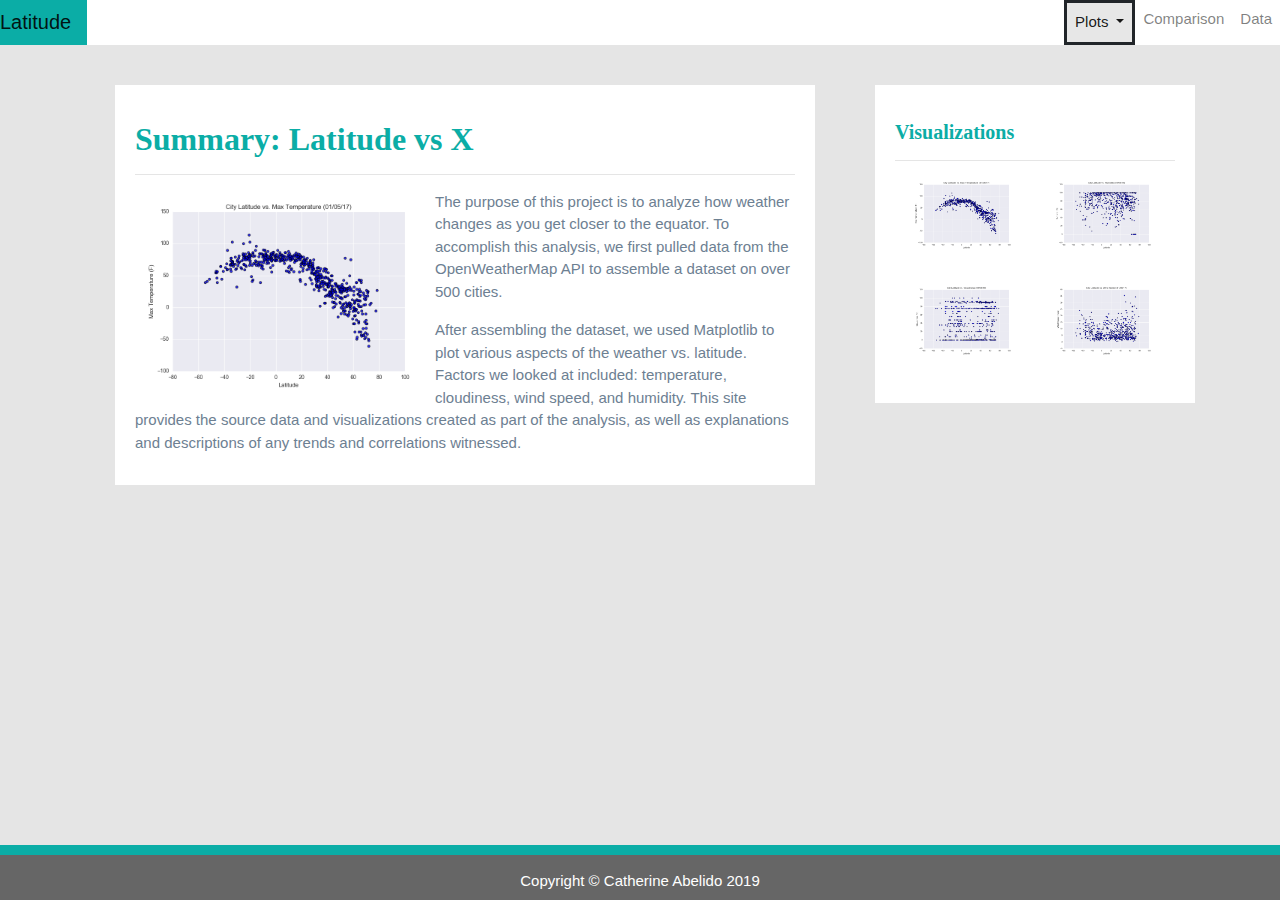
<file: Index.html>
<!DOCTYPE html>
<html lang="en">

  <head>
    <!-- Required meta tags -->
    <meta charset="utf-8">
    <meta name="viewport" content="width=device-width, initial-scale=1, shrink-to-fit=no">

    <!-- Bootstrap CSS -->
    <link rel="stylesheet" href="https://maxcdn.bootstrapcdn.com/bootstrap/4.0.0/css/bootstrap.min.css"integrity="sha384-Gn5384xqQ1aoWXA+058RXPxPg6fy4IWvTNh0E263XmFcJlSAwiGgFAW/dAiS6JXm" crossorigin="anonymous">
    <title>Data Visualization</title>
    <!-- CSS Link -->
    <link rel="stylesheet" type=text/css href="style.css">
  </head>

<body>
  <nav class="navbar navbar-light bg-light navbar-expand-lg">
    <a href="Index.html" class="navbar-brand">Latitude</a>
    <button class="navbar-toggler" data-toggle="collapse" data-target="#navbarCollapse">
      <span class="navbar-toggler-icon"></span>
    </button>
    <div class="collapse navbar-collapse" id="navbarCollapse">
      <ul class="navbar-nav ml-auto">
        <li class="nav-item active dropdown">
          <a class="nav-link dropdown-toggle" href="#" id="navbarDropdown" role="button" data-toggle="dropdown"
            aria-haspopup="true" aria-expanded="false">
            Plots
          </a>
          <div class="dropdown-menu">
            <a href="Max_Temperature_Page.html" class="dropdown-item">Max Temperature</a>
            <a href="Humidity_Page.html" class="dropdown-item">Humidity</a>
            <a href="Cloudiness_Page.html" class="dropdown-item">Cloudiness</a>
            <a href="Wind_Speed_Page.html" class="dropdown-item">Wind Speed</a>
          </div>
        <li class="nav-item">
          <a href="Comparison.html" class="nav-link">Comparison</a>
        </li>
        <li class="nav-item">
          <a href="Data.html" class="nav-link">Data</a>
        </li>
      </ul>
    </div>
  </nav>

  <div class="container" style="margin-top:10px">
    <div class="row">
      <div class="col-lg-8 col-md-12">
        <!-- Main feature box -->
        <div class="box">
          <h2 class="title">Summary: Latitude vs X</h2>
          <hr>
          <img src="_Max_Temp.png" width="300" length=400" class="float-sm-left" alt="Max Temperature Plot">
          <p>The purpose of this project is to analyze how weather changes as you get closer to the equator. To
            accomplish this analysis, we first pulled data from the OpenWeatherMap API to assemble a dataset on over
            500 cities.</p>
          <p>After assembling the dataset, we used Matplotlib to plot various aspects of the weather vs. latitude.
            Factors we looked at included: temperature, cloudiness, wind speed, and humidity. This site provides the
            source data and visualizations created as part of the analysis, as well as explanations and descriptions of
            any trends and correlations witnessed.</p>
        </div>
      </div>
      <div class="col-lg-4 col-md-12">
        <!-- Right Box -->
        <div class="box">
          <h5 class="title">Visualizations</h5>
          <hr>


          <div class="container">
            <div class="row" style="padding-bottom: 30px;">
              <div class="col-lg-6">
                <a href="Max_Temperature_Page.html">
                  <img class="img-fluid " src="_Max_Temp.png" alt="Max Temperature Image Plot">
                </a>
              </div>
              <div class="col-lg-6">
                <a href="Humidity_Page.html">
                  <img class="img-fluid" src="_Humidity.png" alt="Humidity Plot">
                </a>
              </div>
            </div>

            <div class="row" style="padding-bottom: 30px;">
              <div class="col-lg-6">
                <a href="Cloudiness_Page.html">
                  <img class="img-fluid" src="_Cloudiness.png" alt="Cloudiness Plot">
                </a>
              </div>
              <div class="col-lg-6">
                <a href="Wind_Speed_Page.html">
                  <img class="img-fluid" src="_Wind_Speed.png" alt="Wind Speed Plot">
                </a>
              </div>
            </div>
          </div>
        </div>
      </div>
    </div>
  </div>
  
  <!-- Footer Section -->
  <footer>
    <div class="footer">Copyright &copy; Catherine Abelido 2019</div>
  </footer>
  <!-- Optional JavaScript -->
  <!-- jQuery first, then Popper.js, then Bootstrap JS -->
  <script src="https://code.jquery.com/jquery-3.2.1.slim.min.js"
    integrity="sha384-KJ3o2DKtIkvYIK3UENzmM7KCkRr/rE9/Qpg6aAZGJwFDMVNA/GpGFF93hXpG5KkN"
    crossorigin="anonymous"></script>
  <script src="https://cdnjs.cloudflare.com/ajax/libs/popper.js/1.12.9/umd/popper.min.js"
    integrity="sha384-ApNbgh9B+Y1QKtv3Rn7W3mgPxhU9K/ScQsAP7hUibX39j7fakFPskvXusvfa0b4Q"
    crossorigin="anonymous"></script>
  <script src="https://maxcdn.bootstrapcdn.com/bootstrap/4.0.0/js/bootstrap.min.js"
    integrity="sha384-JZR6Spejh4U02d8jOt6vLEHfe/JQGiRRSQQxSfFWpi1MquVdAyjUar5+76PVCmYl"
    crossorigin="anonymous"></script>

</body>

</html>
</file>
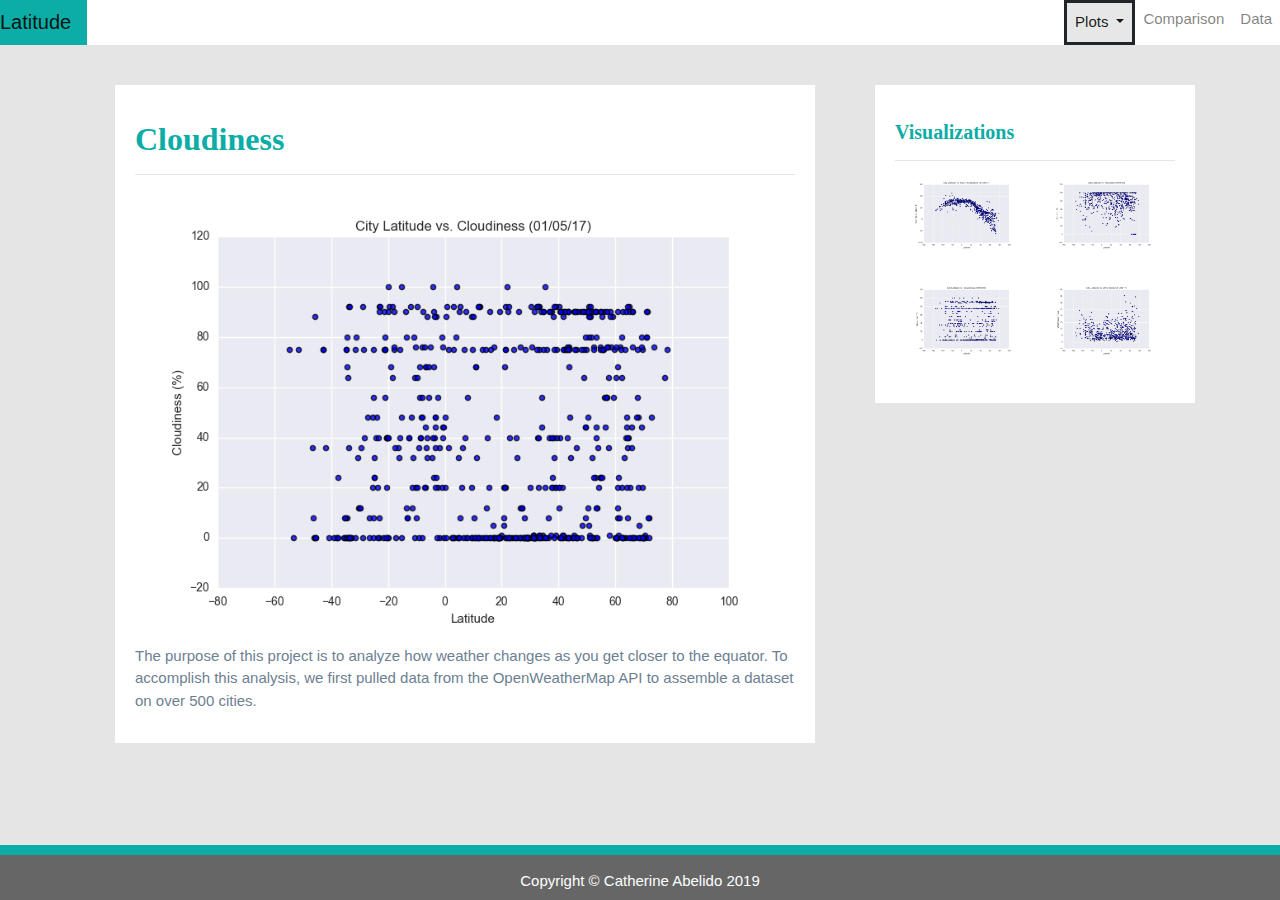
<file: Cloudiness_Page.html>
<!DOCTYPE html>
<html lang="en">

<head>
  <!-- Required meta tags -->
  <meta charset="utf-8">
  <meta name="viewport" content="width=device-width, initial-scale=1, shrink-to-fit=no">

  <!-- Bootstrap CSS -->
  <link rel="stylesheet" href="https://maxcdn.bootstrapcdn.com/bootstrap/4.0.0/css/bootstrap.min.css"
    integrity="sha384-Gn5384xqQ1aoWXA+058RXPxPg6fy4IWvTNh0E263XmFcJlSAwiGgFAW/dAiS6JXm" crossorigin="anonymous">
  <title>Data Visualization</title>

  <!-- CSS Link -->
  <link rel="stylesheet" type=text/css href="style.css">
</head>

<body>
  <nav class="navbar navbar-light bg-light navbar-expand-lg">
    <a href="#" class="navbar-brand {margin-left:500 px Important!} ">Latitude</a>
    <button class="navbar-toggler" data-toggle="collapse" data-target="#navbarCollapse">
      <span class="navbar-toggler-icon"></span>
    </button>
    <div class="collapse navbar-collapse" id="navbarCollapse">
      <ul class="navbar-nav ml-auto">
        <li class="nav-item active dropdown">
          <a class="nav-link dropdown-toggle" href="#" id="navbarDropdown" role="button" data-toggle="dropdown"
            aria-haspopup="true" aria-expanded="false">
            Plots
          </a>
          <div class="dropdown-menu">
            <a href="Max_Temperature_Page.html" class="dropdown-item">Max Temperature</a>
            <a href="Humidity_Page.html" class="dropdown-item">Humidity</a>
            <a href="Cloudiness_Page.html" class="dropdown-item">Cloudiness</a>
            <a href="Wind_Speed_Page.html" class="dropdown-item">Wind Speed</a>
          </div>
        <li class="nav-item">
          <a href="Comparison.html" class="nav-link">Comparison</a>
        </li>
        <li class="nav-item">
          <a href="myTable.htm" class="nav-link">Data</a>
        </li>
      </ul>
    </div>
  </nav>

  <div class="container" style="margin-top:10px">
    <div class="row">
      <div class="col-lg-8 col-md-12">
        <!-- Main feature box -->
        <div class="box">
          <h2 class="title">Cloudiness</h2>
          <hr>
          <img src="_Cloudiness.png" class="img-fluid"
            alt="Cloudiness Plot">
          <p>The purpose of this project is to analyze how weather changes as you get closer to the equator. To
            accomplish this analysis, we first pulled data from the OpenWeatherMap API to assemble a dataset on over
            500 cities.</p>
          </div>
      </div>
      <div class="col-lg-4 col-md-12">
        <!-- Right Box -->
        <div class="box">
          <h5 class="title">Visualizations</h5>
          <hr>


          <div class="container">
            <div class="row" style="padding-bottom: 30px;">
              <div class="col-lg-6">
                <a href="Max_Temperature_Page.html">
                  <img class="img-fluid" src="_Max_Temp.png" alt="Max Temperature Image Plot">
                </a>
              </div>
              <div class="col-lg-6">
                <a href="Humidity_Page.html">
                  <img class="img-fluid" src="_Humidity.png" alt="Humidity Plot">
                </a>
              </div>
            </div>

            <div class="row" style="padding-bottom: 30px;">
              <div class="col-lg-6">
                <a href="Cloudiness_Page.html">
                  <img class="img-fluid" src="_Cloudiness.png" alt="Cloudiness Plot">
                </a>
              </div>
              <div class="col-lg-6">
                <a href="Wind_Speed_Page.html">
                  <img class="img-fluid" src="_Wind_Speed.png" alt="Wind Speed Plot">
                </a>
              </div>


            </div>
          </div>


        </div>
      </div>
    </div>
  </div>
  </div>
  </div>
  <!-- Footer Section -->
  <footer>
    <div class="footer">Copyright &copy; Catherine Abelido 2019</div>
  </footer>
  <!-- Optional JavaScript -->
  <!-- jQuery first, then Popper.js, then Bootstrap JS -->
  <script src="https://code.jquery.com/jquery-3.2.1.slim.min.js"
    integrity="sha384-KJ3o2DKtIkvYIK3UENzmM7KCkRr/rE9/Qpg6aAZGJwFDMVNA/GpGFF93hXpG5KkN"
    crossorigin="anonymous"></script>
  <script src="https://cdnjs.cloudflare.com/ajax/libs/popper.js/1.12.9/umd/popper.min.js"
    integrity="sha384-ApNbgh9B+Y1QKtv3Rn7W3mgPxhU9K/ScQsAP7hUibX39j7fakFPskvXusvfa0b4Q"
    crossorigin="anonymous"></script>
  <script src="https://maxcdn.bootstrapcdn.com/bootstrap/4.0.0/js/bootstrap.min.js"
    integrity="sha384-JZR6Spejh4U02d8jOt6vLEHfe/JQGiRRSQQxSfFWpi1MquVdAyjUar5+76PVCmYl"
    crossorigin="anonymous"></script>

</body>

</html>
</file>
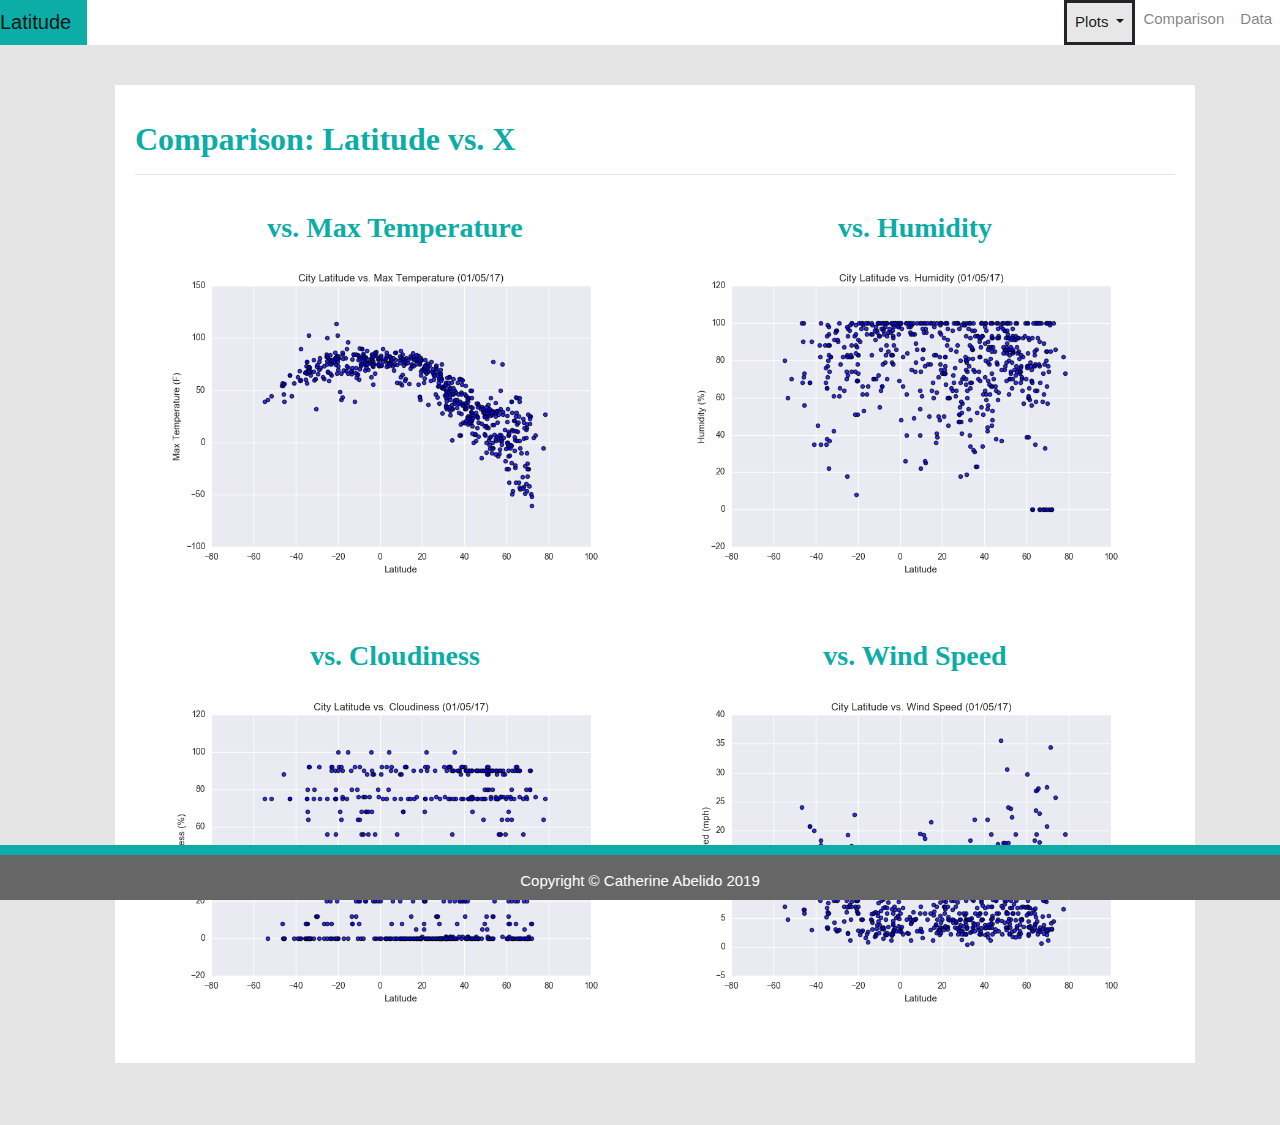
<file: Comparison.html>
<!DOCTYPE html>
<html lang="en">

<head>
  <!-- Required meta tags -->
  <meta charset="utf-8">
  <meta name="viewport" content="width=device-width, initial-scale=1, shrink-to-fit=no">

  <!-- Bootstrap CSS -->
  <link rel="stylesheet" href="https://maxcdn.bootstrapcdn.com/bootstrap/4.0.0/css/bootstrap.min.css"
    integrity="sha384-Gn5384xqQ1aoWXA+058RXPxPg6fy4IWvTNh0E263XmFcJlSAwiGgFAW/dAiS6JXm" crossorigin="anonymous">
  <title>Data Visualization</title>

  <!-- CSS Link -->
  <link rel="stylesheet" type=text/css href="style.css">
</head>

<body>
  <nav class="navbar navbar-light bg-light navbar-expand-lg">
    <a href="Index.html" class="navbar-brand {margin-left:500 px Important!} ">Latitude</a>
    <button class="navbar-toggler" data-toggle="collapse" data-target="#navbarCollapse">
      <span class="navbar-toggler-icon"></span>
    </button>
    <div class="collapse navbar-collapse" id="navbarCollapse">
      <ul class="navbar-nav ml-auto">
        <li class="nav-item active dropdown">
          <a class="nav-link dropdown-toggle" href="#" id="navbarDropdown" role="button" data-toggle="dropdown"
            aria-haspopup="true" aria-expanded="false">
            Plots
          </a>
          <div class="dropdown-menu">
            <a href="Max_Temperature_Page.html" class="dropdown-item">Max Temperature</a>
            <a href="Humidity_Page.html" class="dropdown-item">Humidity</a>
            <a href="Cloudiness_Page.html" class="dropdown-item">Cloudiness</a>
            <a href="Wind_Speed_Page.html" class="dropdown-item">Wind Speed</a>
          </div>
        <li class="nav-item">
          <a href="Comparison.html" class="nav-link">Comparison</a>
        </li>
        <li class="nav-item">
          <a href="Data.html" class="nav-link">Data</a>
        </li>
      </ul>
    </div>
  </nav>

  <div class="container" style="margin-top:10px">
    <div class="row">
        <div class="col-lg-12 col-md-12">
        <!-- Right Box -->
        <div class="box">
          <h2 class="title">Comparison: Latitude vs. X</h2>
          <hr>
          <div class="container">
            <div class="row" style="padding-bottom: 30px;">
              <div class="col-lg-6">
                  <h3 class="subtitle"style="text-align:center">vs. Max Temperature</h3>
                <a href="Max_Temperature_Page.html">
                   <img class="img-fluid" src="_Max_Temp.png" alt="Max Temperature Image Plot">
                </a>
              </div>
              <div class="col-lg-6">
                  <h3 class="subtitle" style="text-align:center">vs. Humidity</h3>
                <a href="Humidity_Page.html">
                  <img class="img-fluid" src="_Humidity.png" alt="Humidity Plot">
                </a>
              </div>
            </div>

            <div class="row" style="padding-bottom: 30px;">
              <div class="col-lg-6">
                  <h3 class="subtitle" style="text-align: center">vs. Cloudiness</h3>
                <a href="Cloudiness_Page.html">
                  <img class="img-fluid" src="_Cloudiness.png" alt="Cloudiness Plot">
                </a>
              </div>
              <div class="col-lg-6">
                  <h3 class="subtitle" style="text-align: center">vs. Wind Speed</h3>
                <a href="Wind_Speed_Page.html">
                  <img class="img-fluid" src="_Wind_Speed.png" alt="Wind Speed Plot">
                </a>
              </div>
            </div>
          </div>
        </div>
      </div>
    </div>
  </div>
  
  <!-- Footer Section -->
<footer>
    <div class="footer">Copyright &copy; Catherine Abelido 2019</div>
</footer>
  <!-- Optional JavaScript -->
  <!-- jQuery first, then Popper.js, then Bootstrap JS -->
  <script src="https://code.jquery.com/jquery-3.2.1.slim.min.js"
    integrity="sha384-KJ3o2DKtIkvYIK3UENzmM7KCkRr/rE9/Qpg6aAZGJwFDMVNA/GpGFF93hXpG5KkN"
    crossorigin="anonymous"></script>
  <script src="https://cdnjs.cloudflare.com/ajax/libs/popper.js/1.12.9/umd/popper.min.js"
    integrity="sha384-ApNbgh9B+Y1QKtv3Rn7W3mgPxhU9K/ScQsAP7hUibX39j7fakFPskvXusvfa0b4Q"
    crossorigin="anonymous"></script>
  <script src="https://maxcdn.bootstrapcdn.com/bootstrap/4.0.0/js/bootstrap.min.js"
    integrity="sha384-JZR6Spejh4U02d8jOt6vLEHfe/JQGiRRSQQxSfFWpi1MquVdAyjUar5+76PVCmYl"
    crossorigin="anonymous"></script>

</body>

</html>
</file>
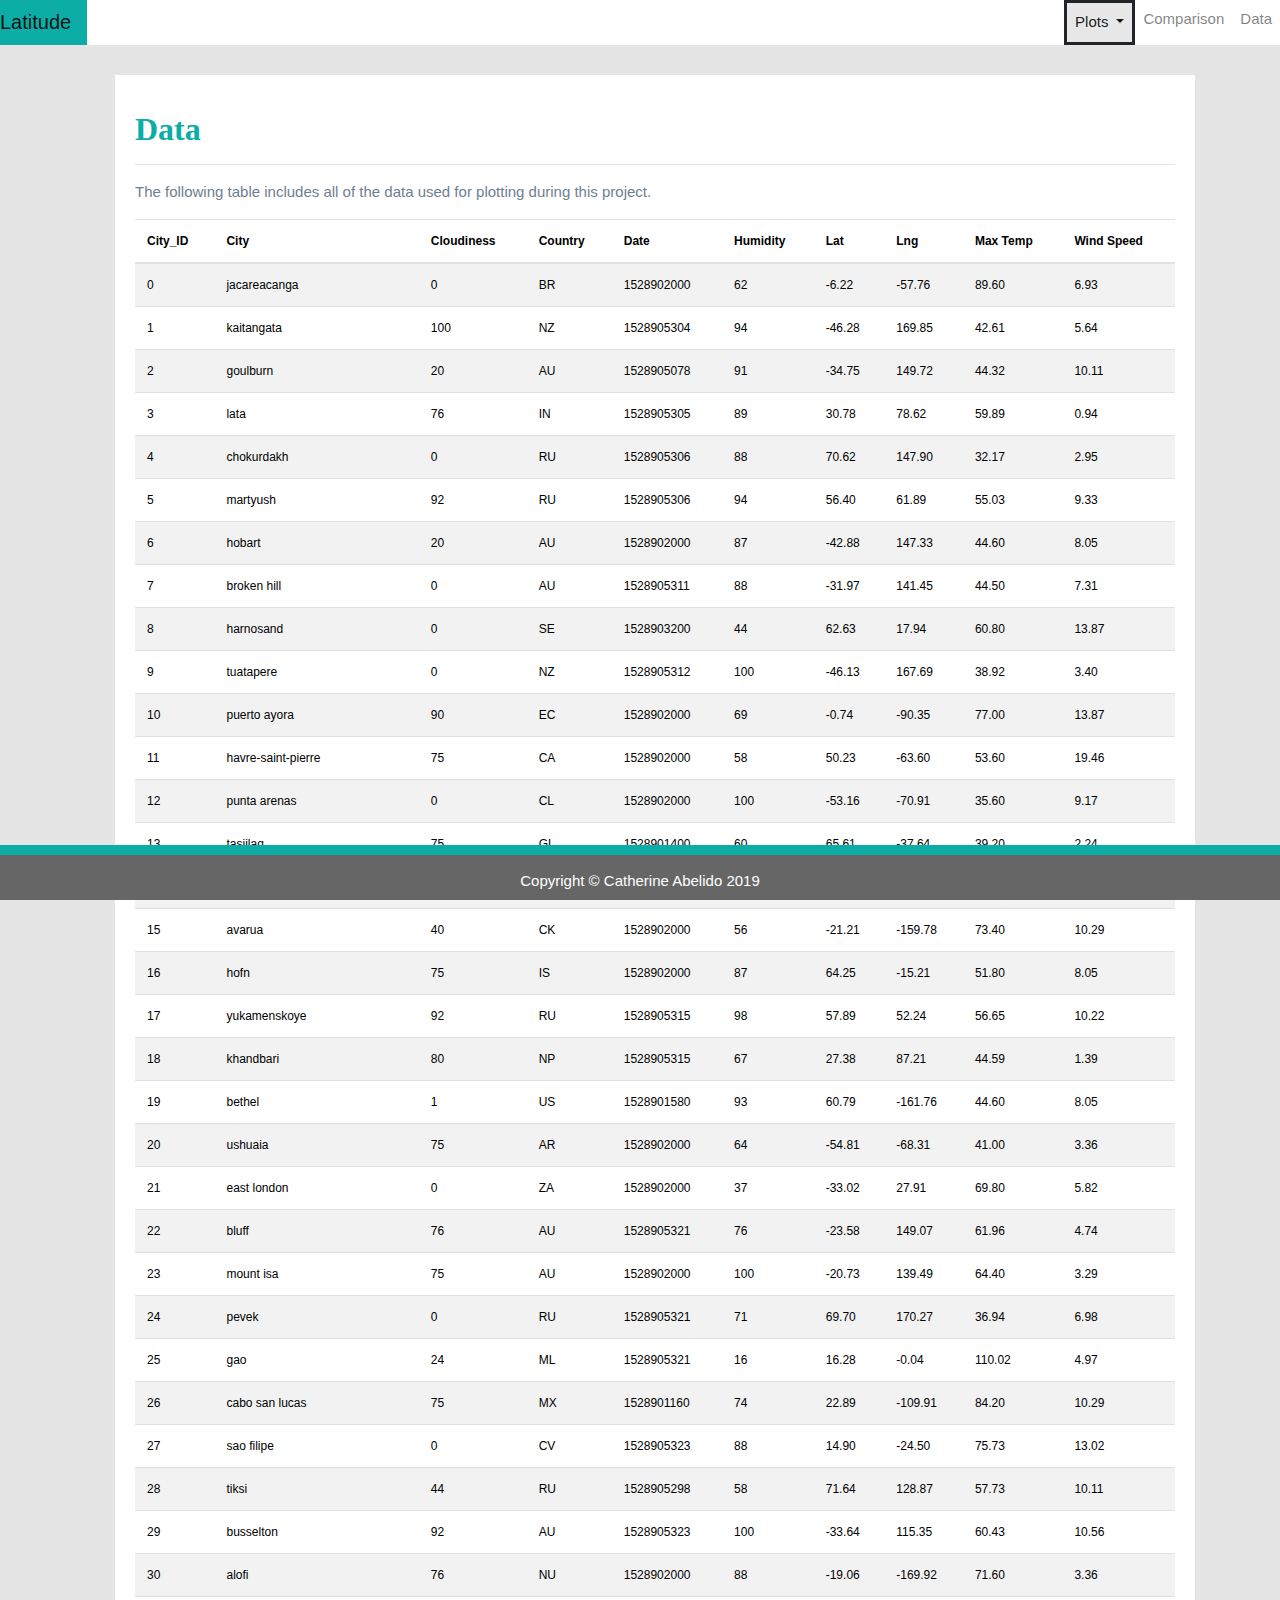
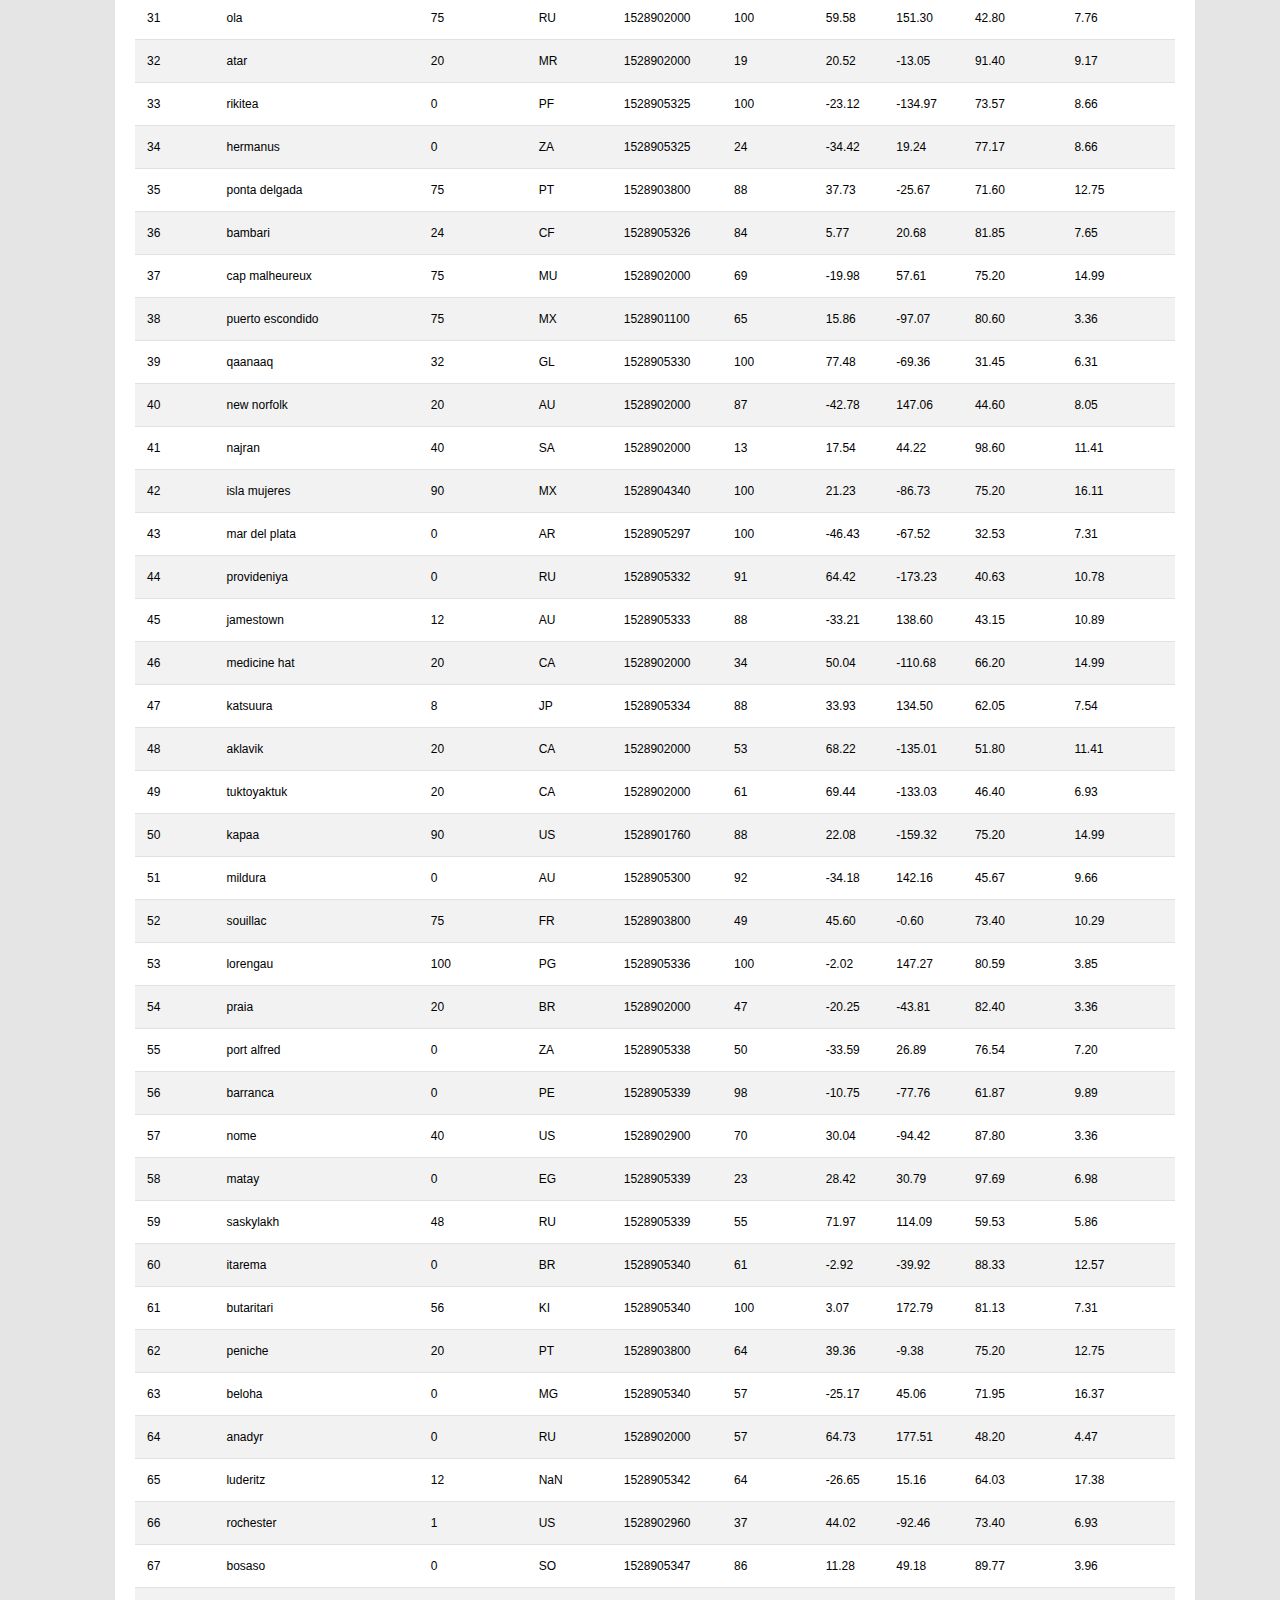
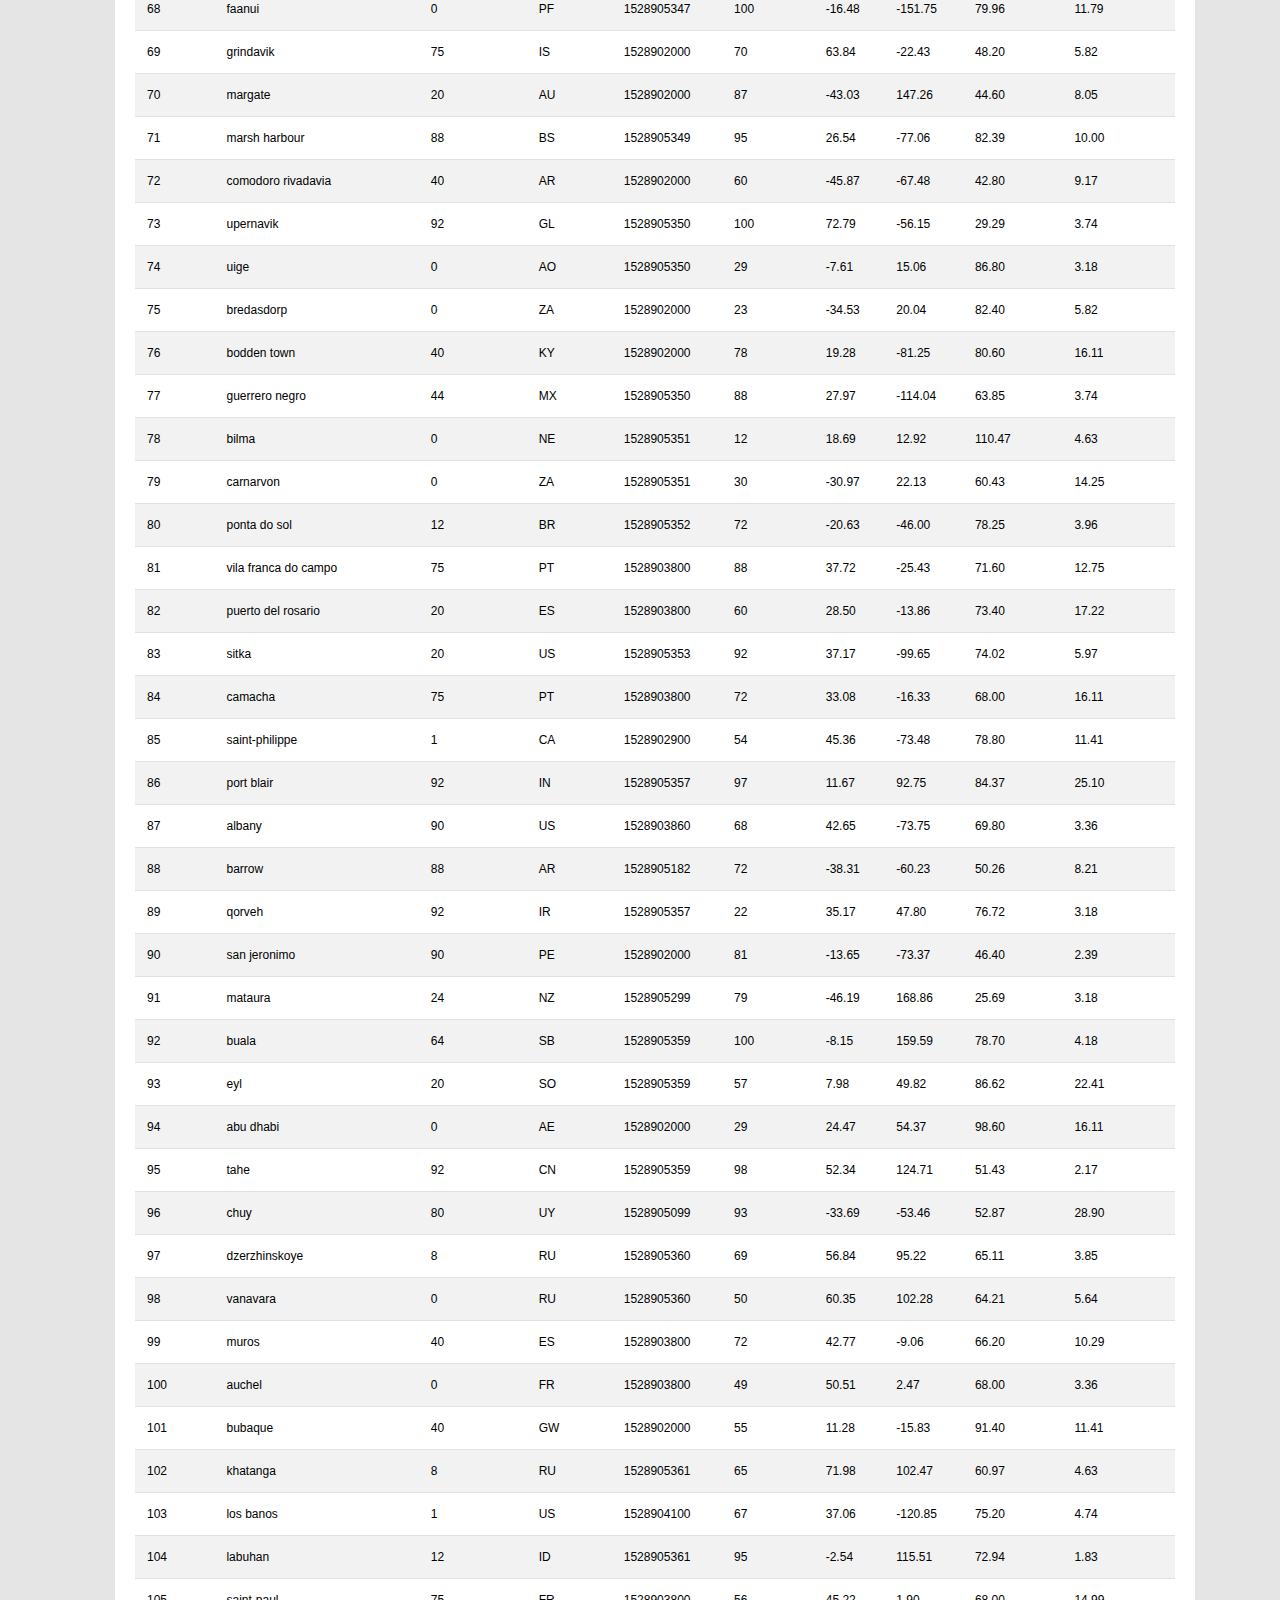
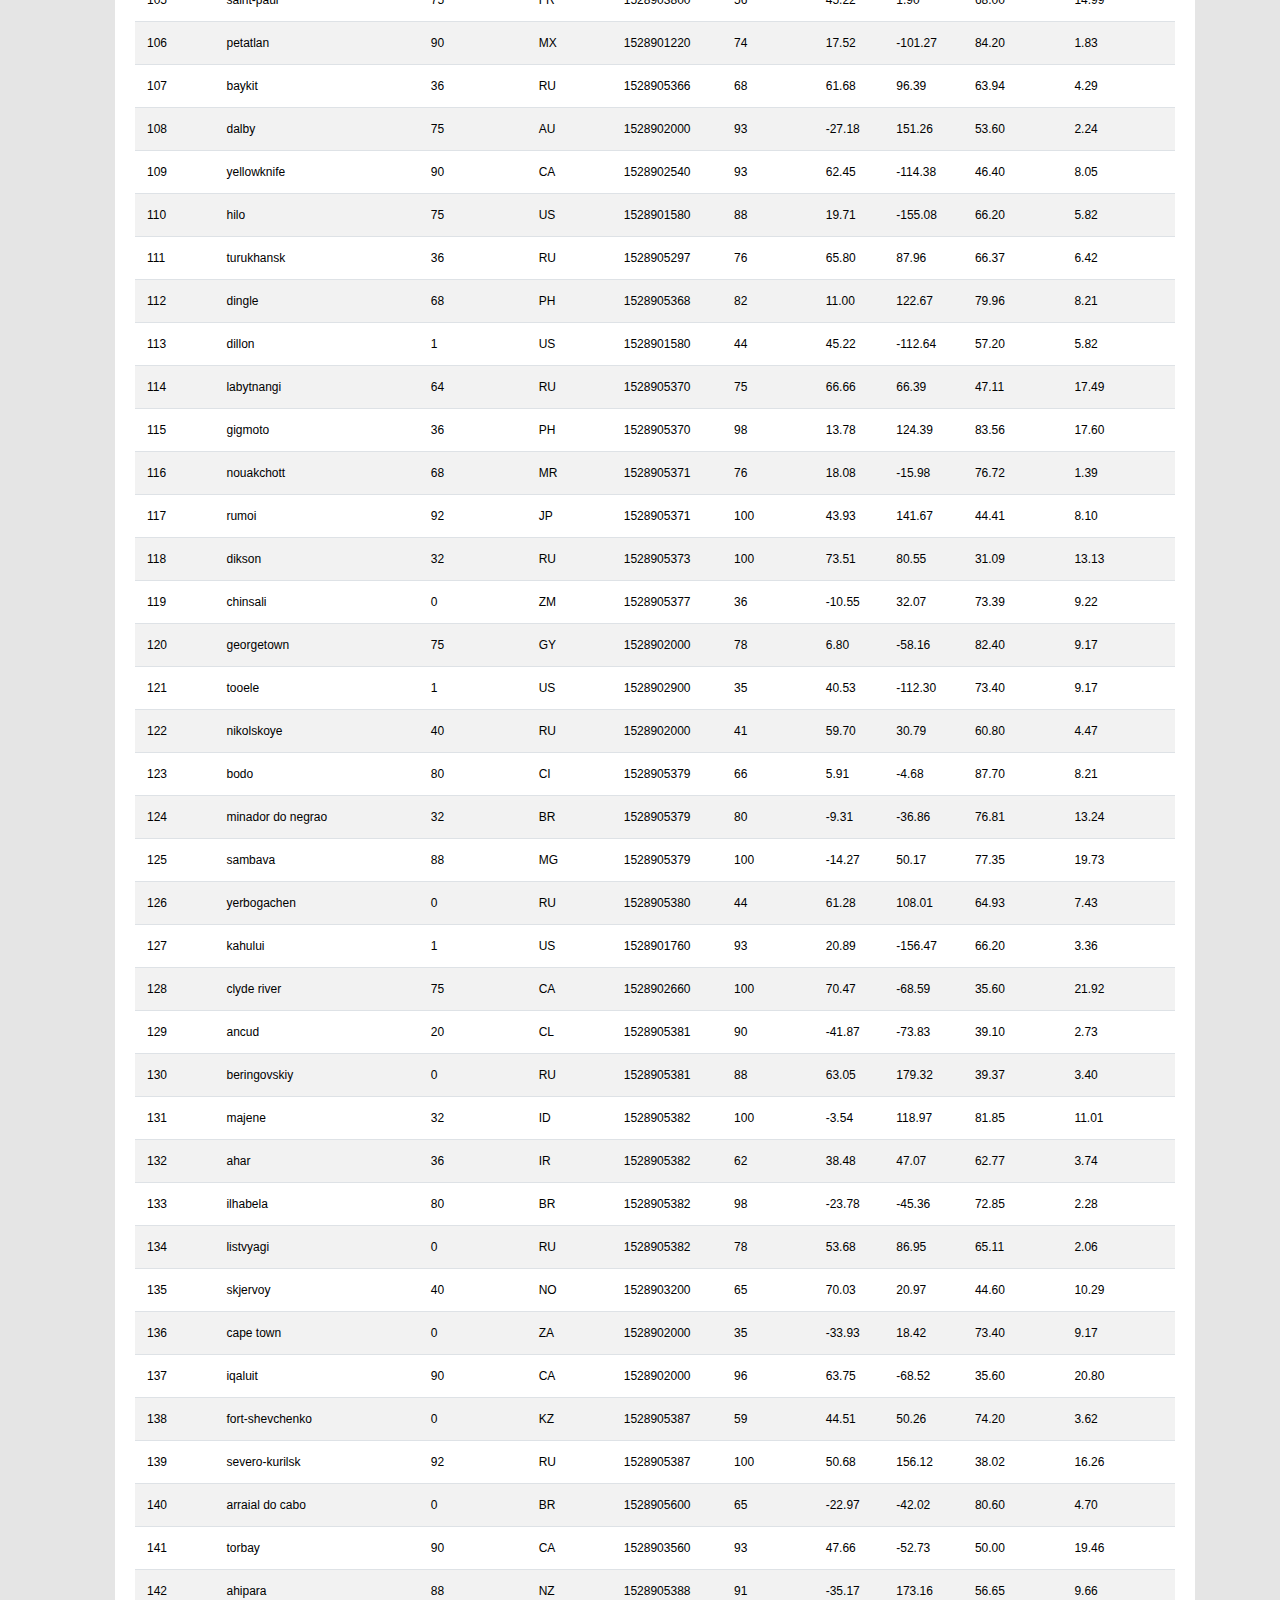
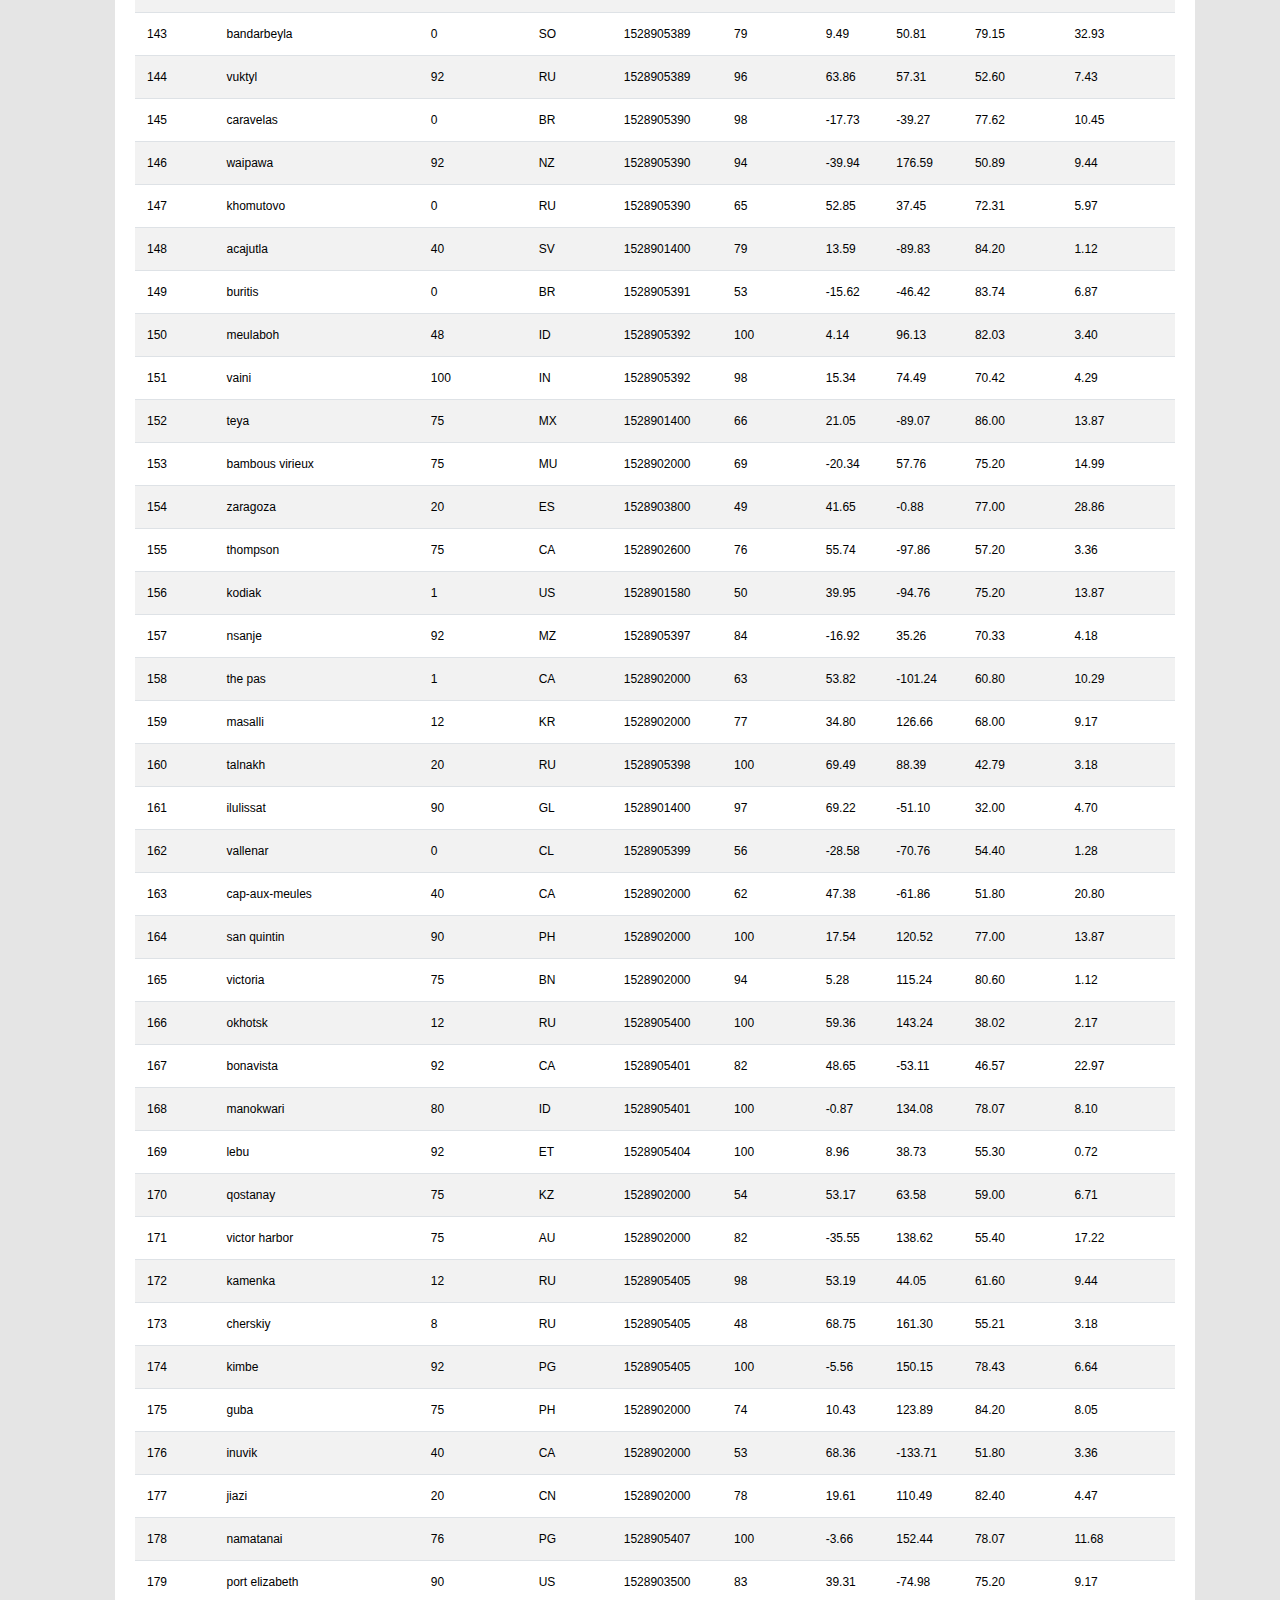
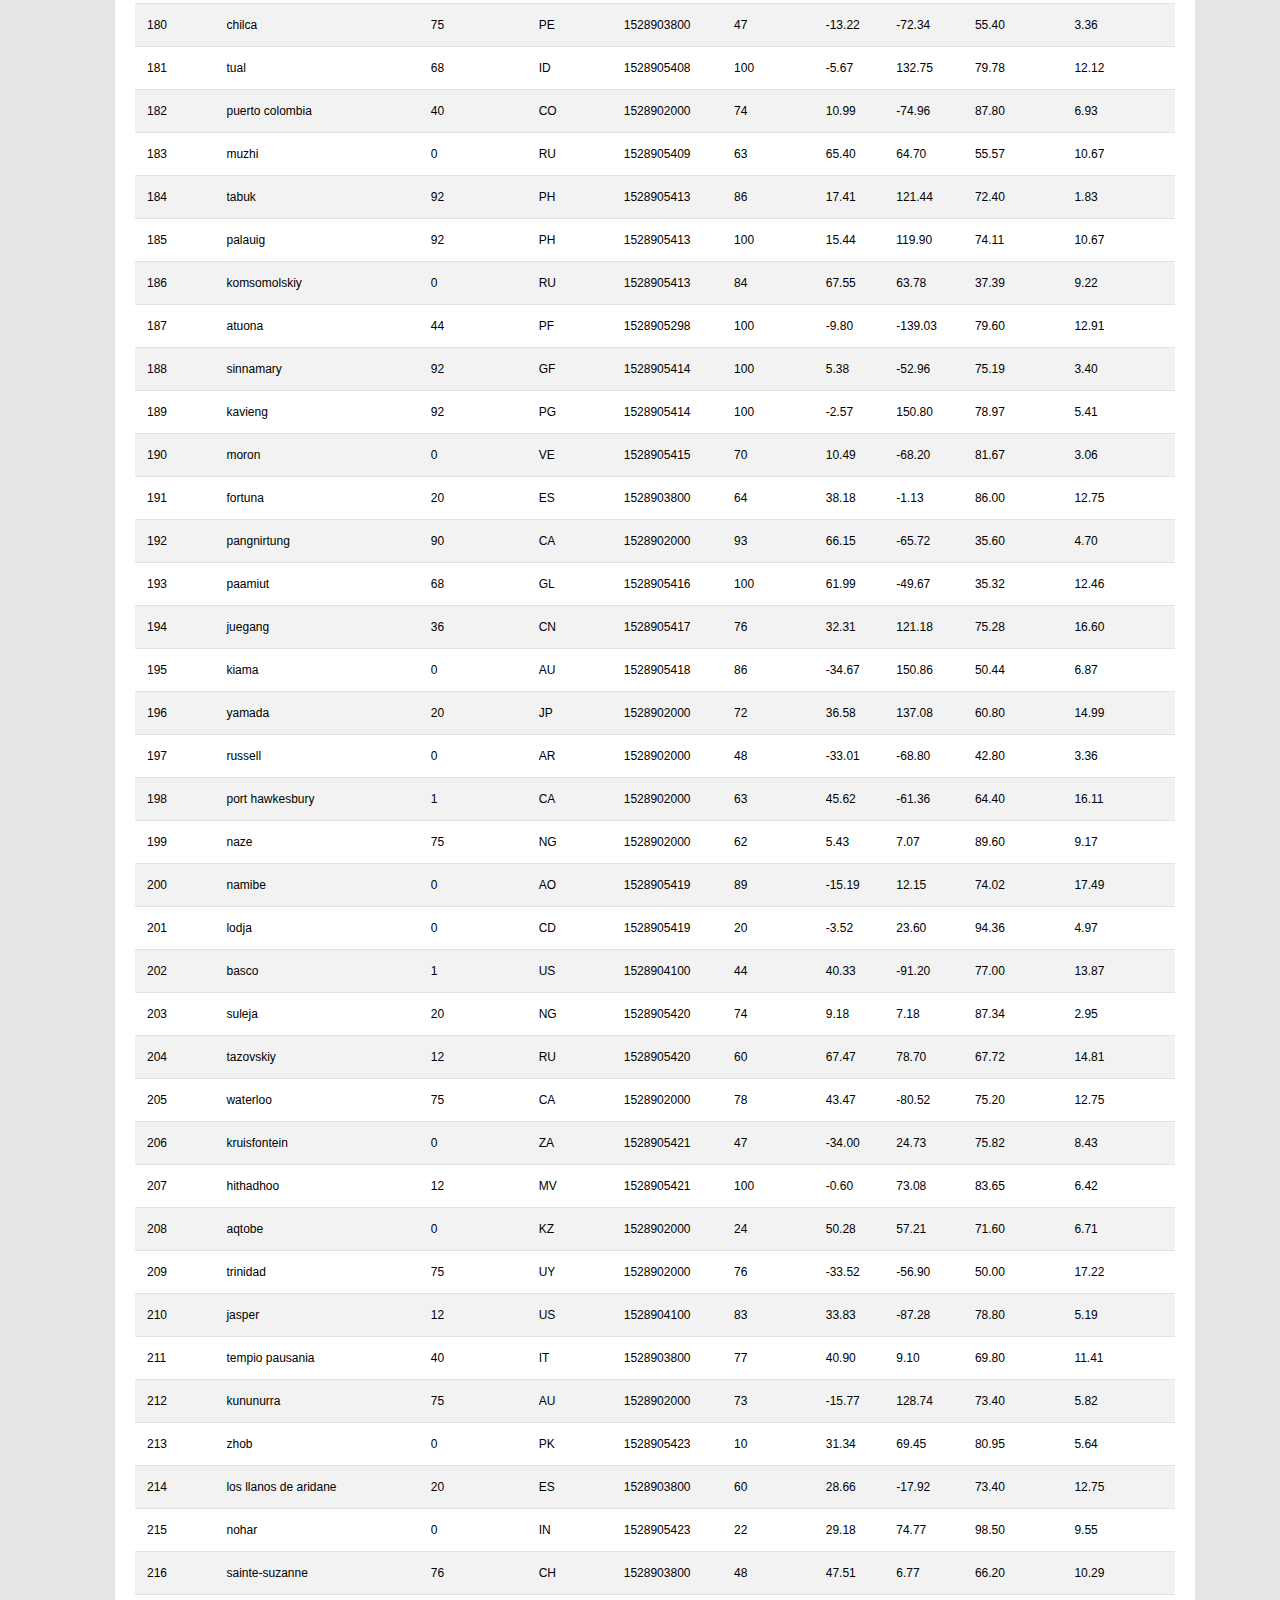
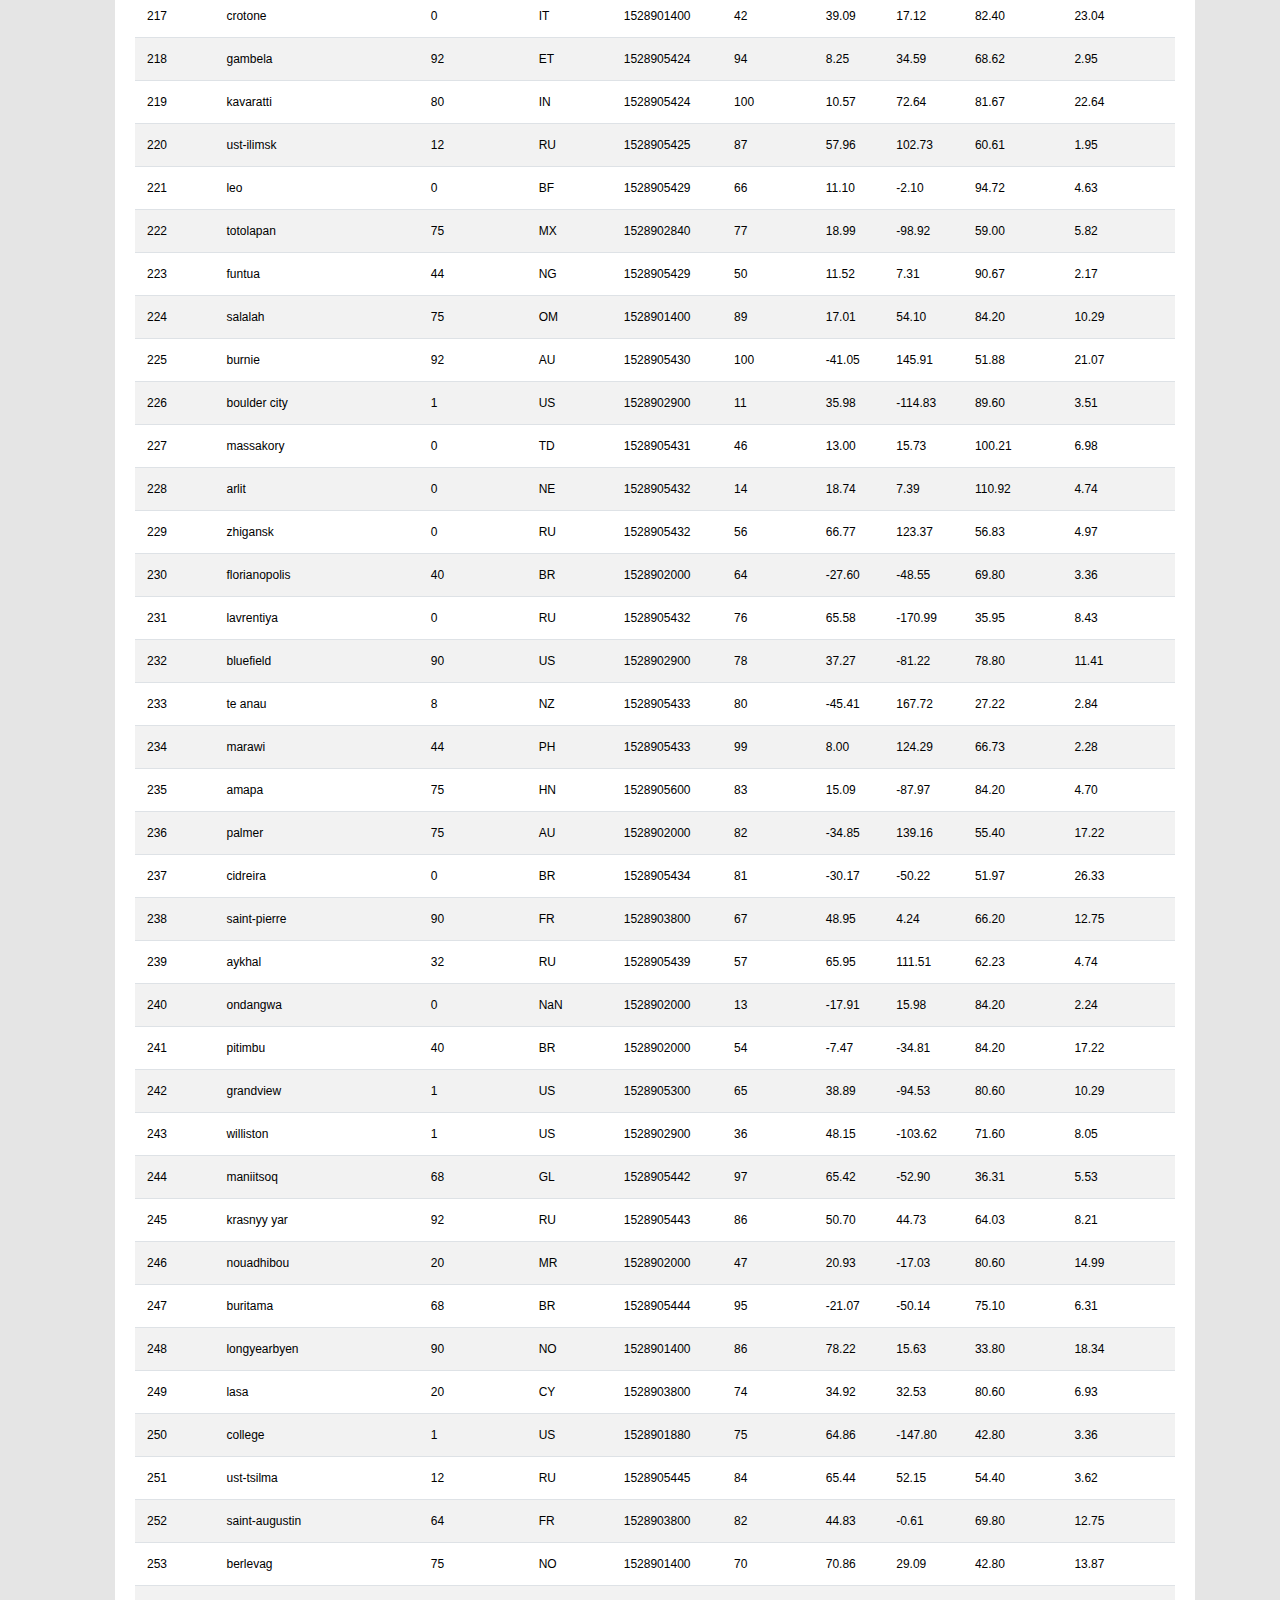
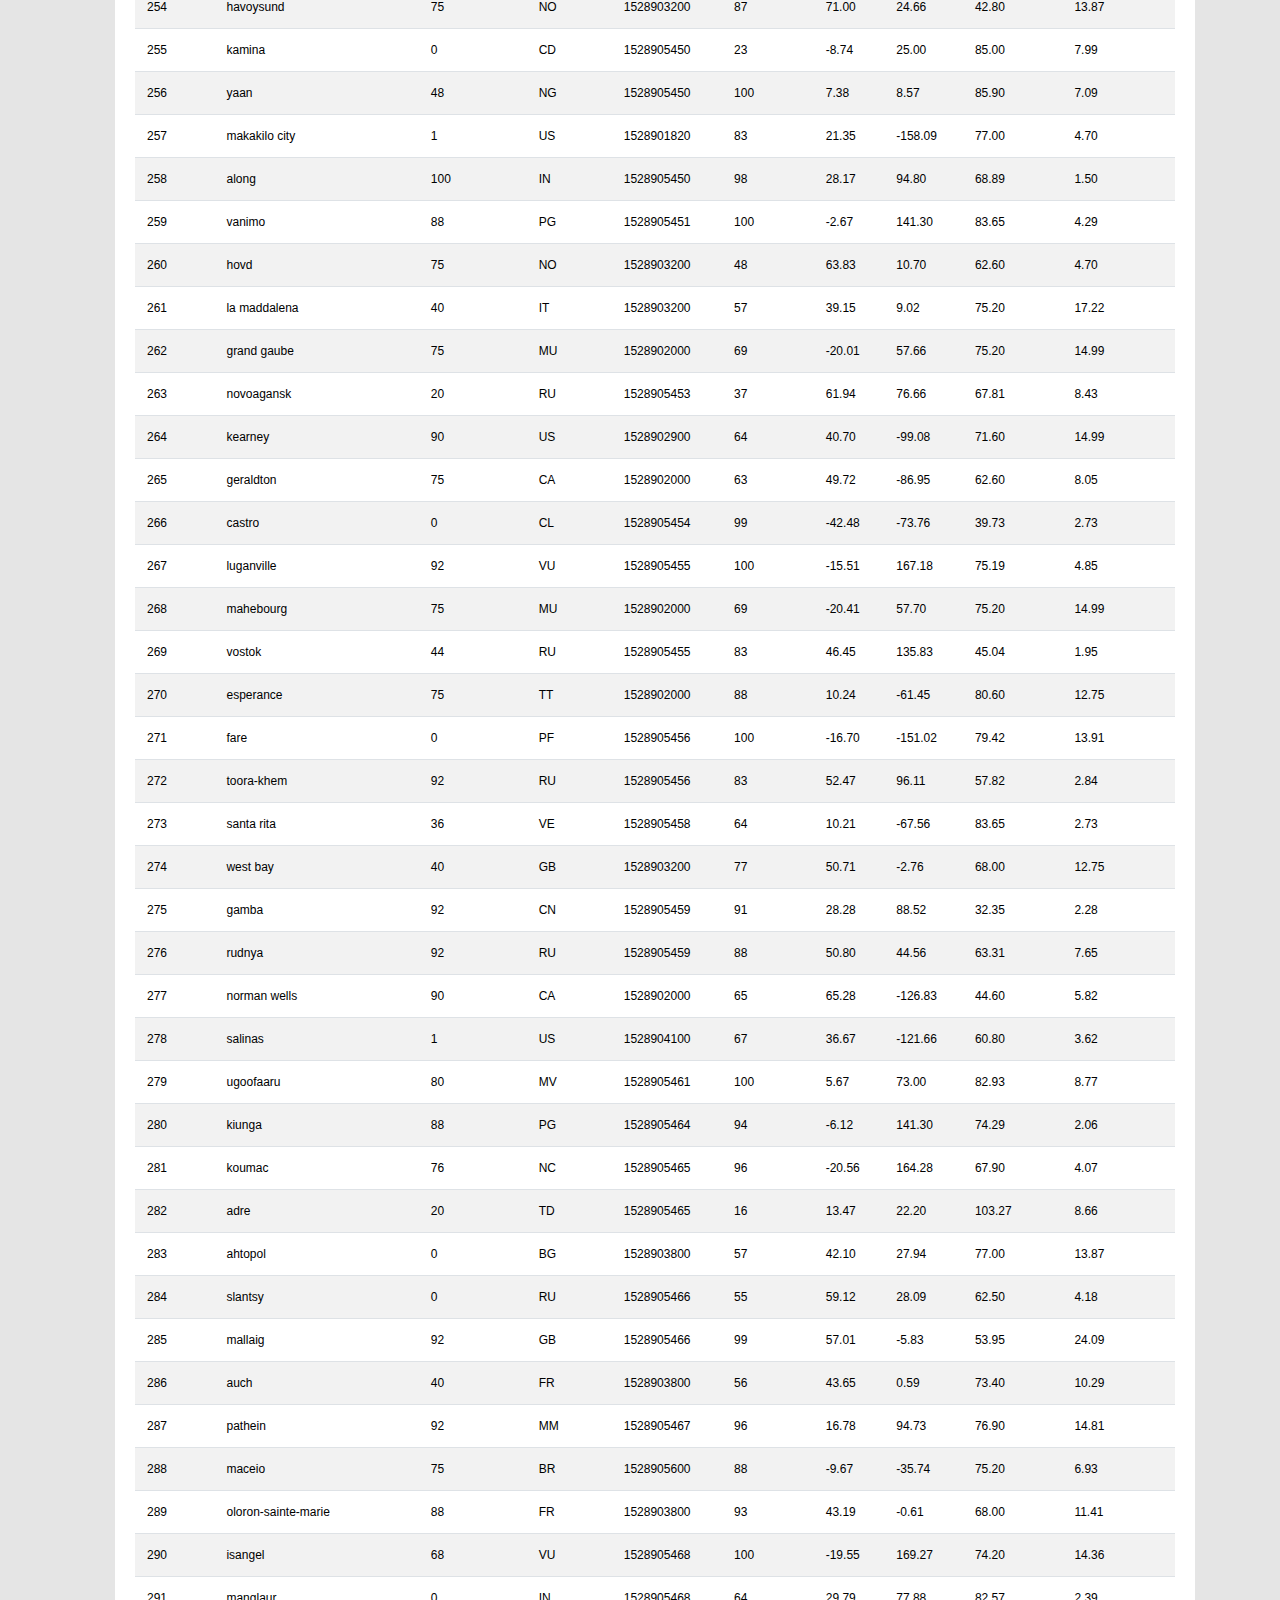
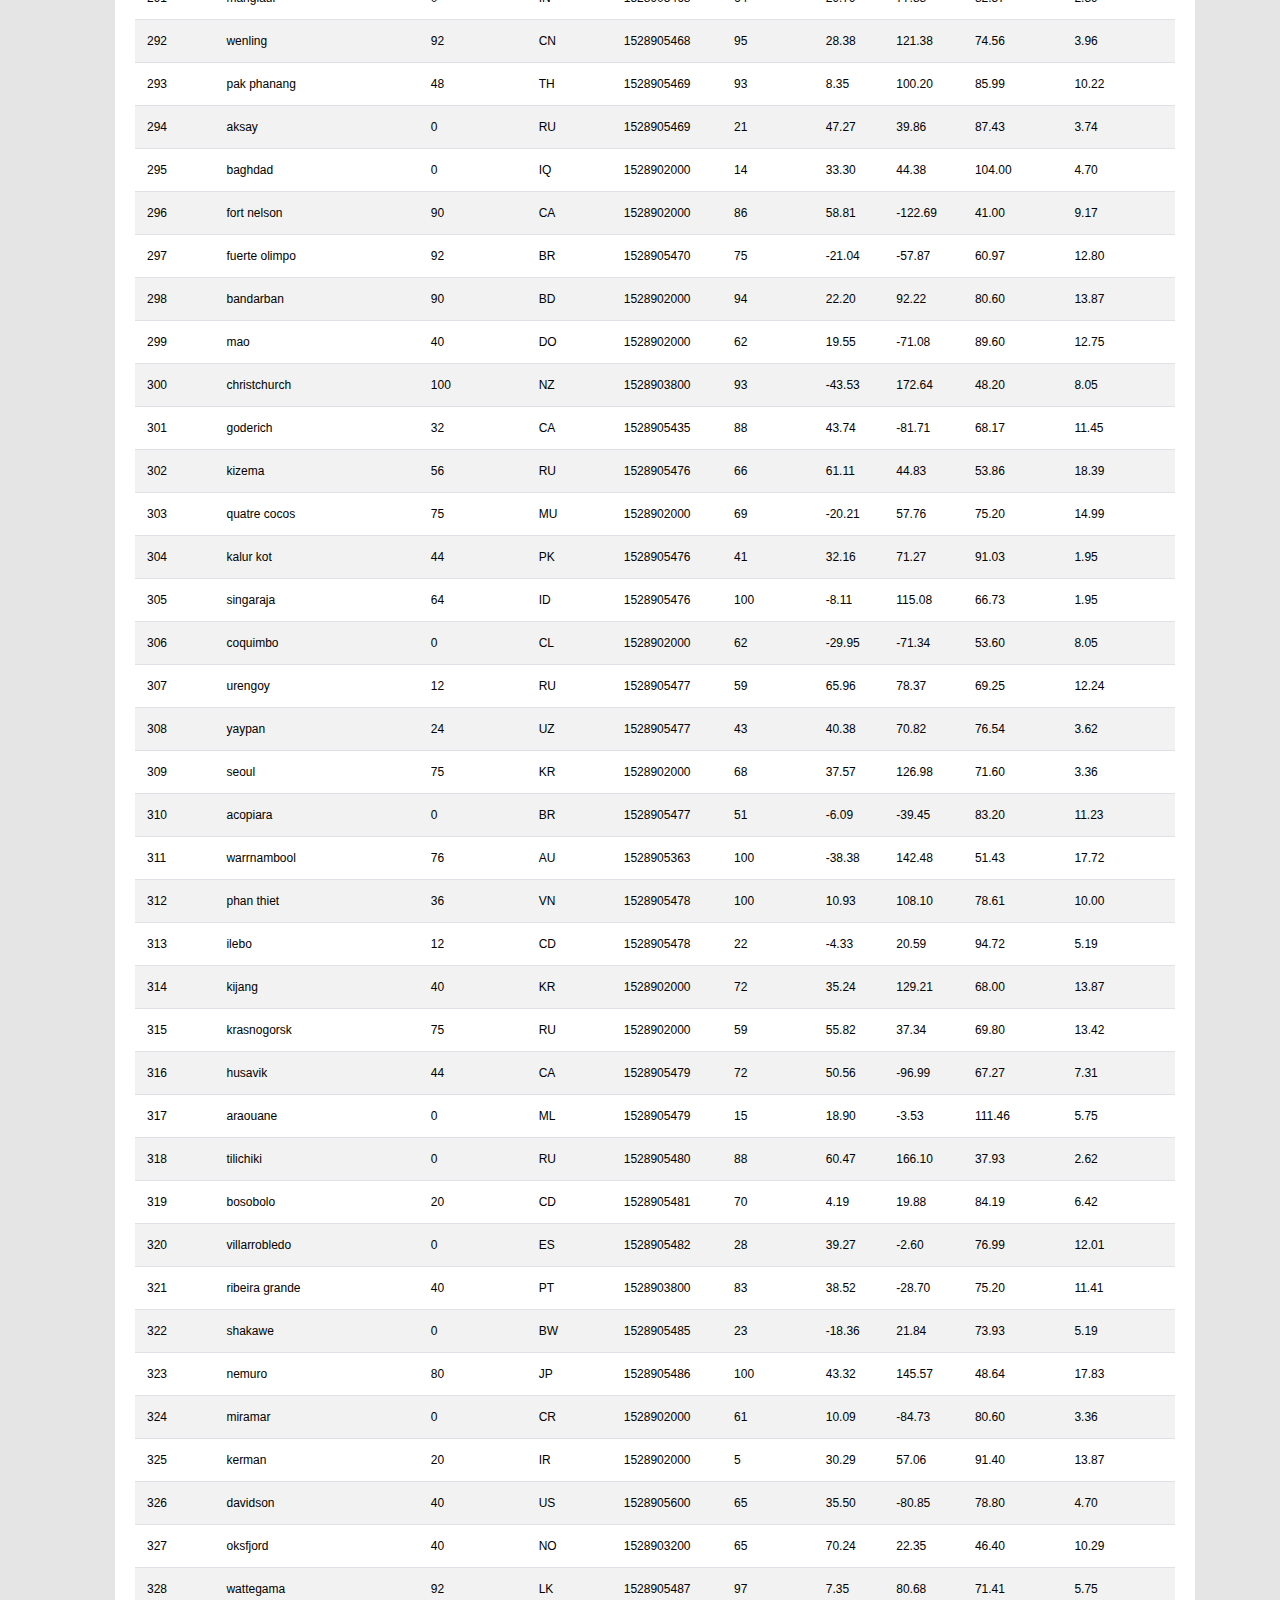
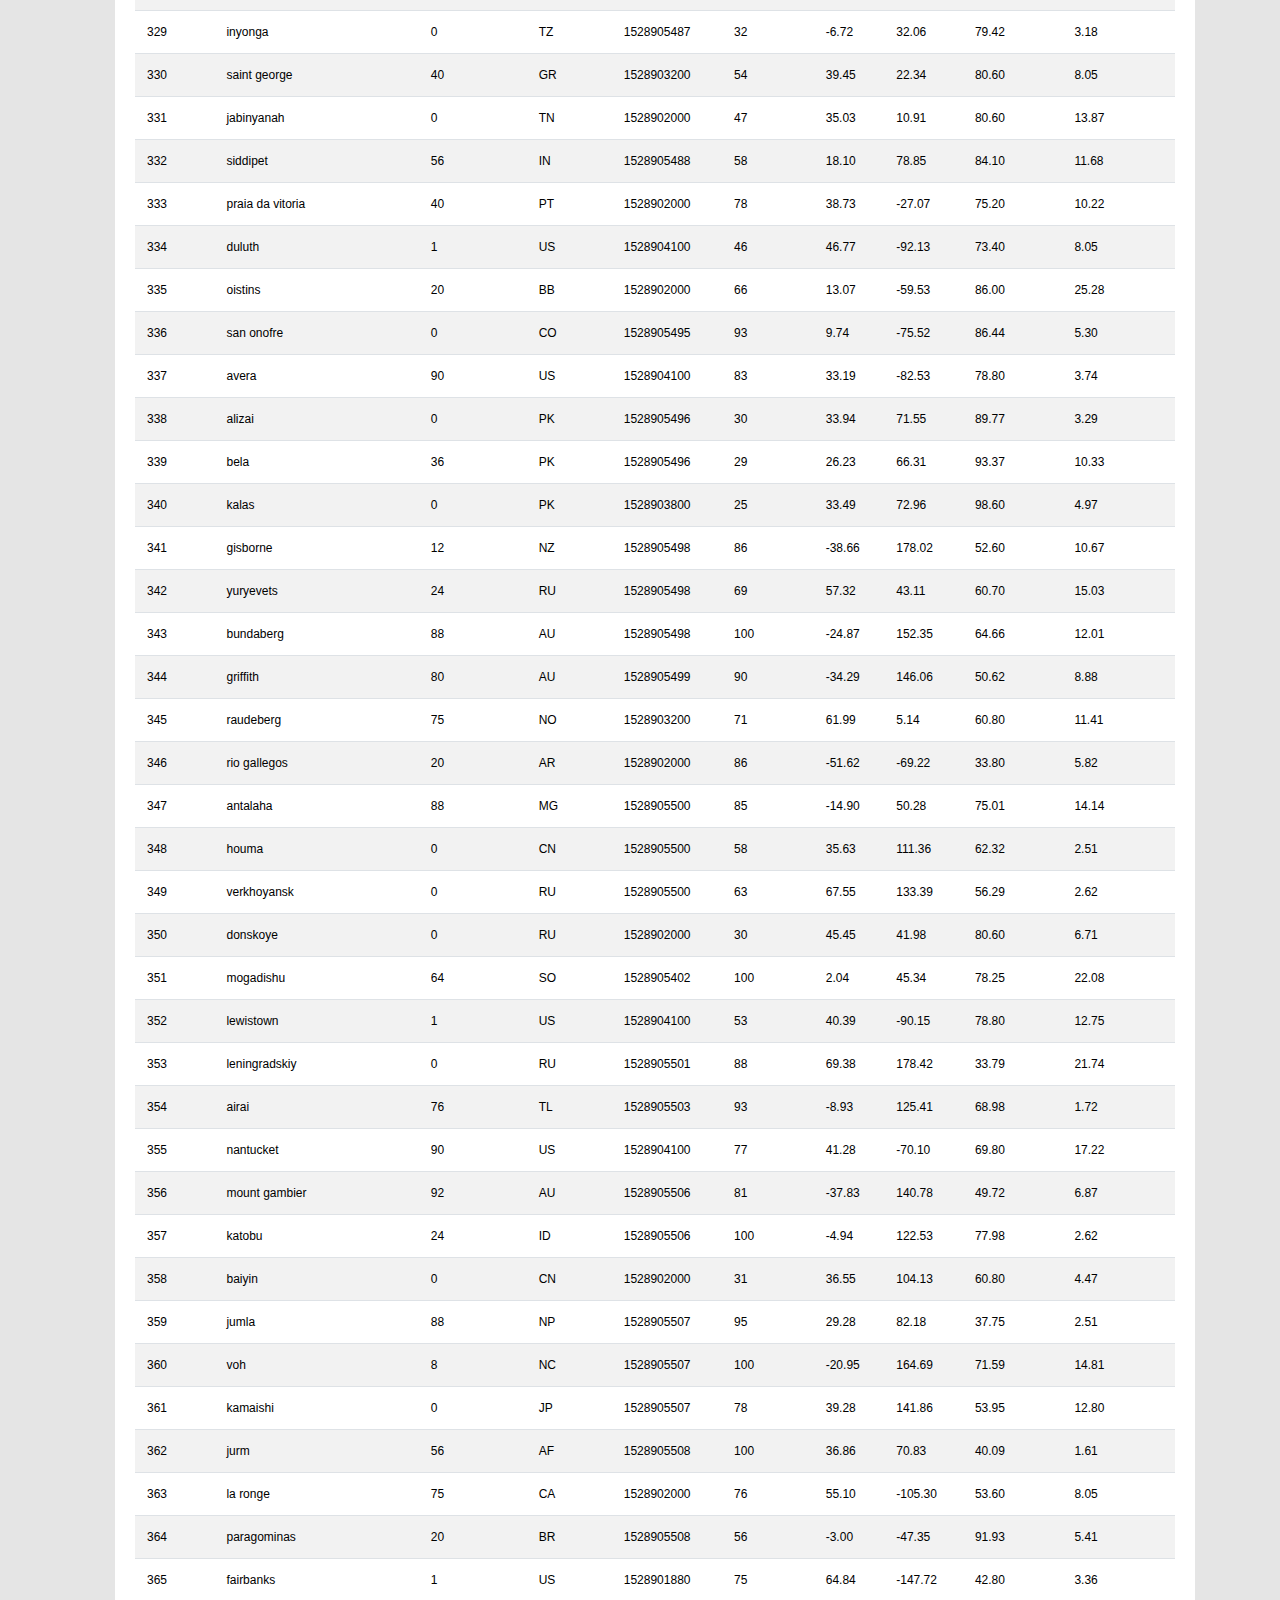
<file: Data.html>
<!DOCTYPE html>
<html lang="en">

<head>
    <!-- Required meta tags -->
    <meta charset="utf-8">
    <meta name="viewport" content="width=device-width, initial-scale=1, shrink-to-fit=no">

    <!-- Bootstrap CSS -->
    <link rel="stylesheet" href="https://maxcdn.bootstrapcdn.com/bootstrap/4.0.0/css/bootstrap.min.css"
        integrity="sha384-Gn5384xqQ1aoWXA+058RXPxPg6fy4IWvTNh0E263XmFcJlSAwiGgFAW/dAiS6JXm" crossorigin="anonymous">
    <title>Data Visualization</title>

    <!-- CSS Link -->
    <link rel="stylesheet" type=text/css href="style.css">
</head>

<body>
    <nav class="navbar navbar-light bg-light navbar-expand-lg">
        <a href="Index.html" class="navbar-brand {margin-left:500 px Important!} ">Latitude</a>
        <button class="navbar-toggler" data-toggle="collapse" data-target="#navbarCollapse">
            <span class="navbar-toggler-icon"></span>
        </button>
        <div class="collapse navbar-collapse" id="navbarCollapse">
            <ul class="navbar-nav ml-auto">
                <li class="nav-item active dropdown">
                    <a class="nav-link dropdown-toggle" href="#" id="navbarDropdown" role="button"
                        data-toggle="dropdown" aria-haspopup="true" aria-expanded="false">
                        Plots
                    </a>
                    <div class="dropdown-menu">
                        <a href="Max_Temperature_Page.html" class="dropdown-item">Max Temperature</a>
                        <a href="Humidity_Page.html" class="dropdown-item">Humidity</a>
                        <a href="Cloudiness_Page.html" class="dropdown-item">Cloudiness</a>
                        <a href="Wind_Speed_Page.html" class="dropdown-item">Wind Speed</a>
                    </div>
                <li class="nav-item">
                    <a href="Comparison.html" class="nav-link">Comparison</a>
                </li>
                <li class="nav-item">
                    <a href="Data.html" class="nav-link">Data</a>
                </li>
            </ul>
        </div>
    </nav>
    <div class="container">
            <div class="box">
              <h2 class="title">Data</h2>
              <hr>
              <p>The following table includes all of the data used for plotting during this project.</p>
                <div class="table-responsive ">
                    <table border="0" class="table table-striped table-hover mx-auto w-auto">
                            <thead >
                              <tr >
                                <th>City_ID</th>
                                <th>City</th>
                                <th>Cloudiness</th>
                                <th>Country</th>
                                <th>Date</th>
                                <th>Humidity</th>
                                <th>Lat</th>
                                <th>Lng</th>
                                <th>Max Temp</th>
                                <th>Wind Speed</th>
                              </tr>
                            </thead>
                            <tbody>
                              <tr>
                                <td>0</td>
                                <td>jacareacanga</td>
                                <td>0</td>
                                <td>BR</td>
                                <td>1528902000</td>
                                <td>62</td>
                                <td>-6.22</td>
                                <td>-57.76</td>
                                <td>89.60</td>
                                <td>6.93</td>
                              </tr>
                              <tr>
                                <td>1</td>
                                <td>kaitangata</td>
                                <td>100</td>
                                <td>NZ</td>
                                <td>1528905304</td>
                                <td>94</td>
                                <td>-46.28</td>
                                <td>169.85</td>
                                <td>42.61</td>
                                <td>5.64</td>
                              </tr>
                              <tr>
                                <td>2</td>
                                <td>goulburn</td>
                                <td>20</td>
                                <td>AU</td>
                                <td>1528905078</td>
                                <td>91</td>
                                <td>-34.75</td>
                                <td>149.72</td>
                                <td>44.32</td>
                                <td>10.11</td>
                              </tr>
                              <tr>
                                <td>3</td>
                                <td>lata</td>
                                <td>76</td>
                                <td>IN</td>
                                <td>1528905305</td>
                                <td>89</td>
                                <td>30.78</td>
                                <td>78.62</td>
                                <td>59.89</td>
                                <td>0.94</td>
                              </tr>
                              <tr>
                                <td>4</td>
                                <td>chokurdakh</td>
                                <td>0</td>
                                <td>RU</td>
                                <td>1528905306</td>
                                <td>88</td>
                                <td>70.62</td>
                                <td>147.90</td>
                                <td>32.17</td>
                                <td>2.95</td>
                              </tr>
                              <tr>
                                <td>5</td>
                                <td>martyush</td>
                                <td>92</td>
                                <td>RU</td>
                                <td>1528905306</td>
                                <td>94</td>
                                <td>56.40</td>
                                <td>61.89</td>
                                <td>55.03</td>
                                <td>9.33</td>
                              </tr>
                              <tr>
                                <td>6</td>
                                <td>hobart</td>
                                <td>20</td>
                                <td>AU</td>
                                <td>1528902000</td>
                                <td>87</td>
                                <td>-42.88</td>
                                <td>147.33</td>
                                <td>44.60</td>
                                <td>8.05</td>
                              </tr>
                              <tr>
                                <td>7</td>
                                <td>broken hill</td>
                                <td>0</td>
                                <td>AU</td>
                                <td>1528905311</td>
                                <td>88</td>
                                <td>-31.97</td>
                                <td>141.45</td>
                                <td>44.50</td>
                                <td>7.31</td>
                              </tr>
                              <tr>
                                <td>8</td>
                                <td>harnosand</td>
                                <td>0</td>
                                <td>SE</td>
                                <td>1528903200</td>
                                <td>44</td>
                                <td>62.63</td>
                                <td>17.94</td>
                                <td>60.80</td>
                                <td>13.87</td>
                              </tr>
                              <tr>
                                <td>9</td>
                                <td>tuatapere</td>
                                <td>0</td>
                                <td>NZ</td>
                                <td>1528905312</td>
                                <td>100</td>
                                <td>-46.13</td>
                                <td>167.69</td>
                                <td>38.92</td>
                                <td>3.40</td>
                              </tr>
                              <tr>
                                <td>10</td>
                                <td>puerto ayora</td>
                                <td>90</td>
                                <td>EC</td>
                                <td>1528902000</td>
                                <td>69</td>
                                <td>-0.74</td>
                                <td>-90.35</td>
                                <td>77.00</td>
                                <td>13.87</td>
                              </tr>
                              <tr>
                                <td>11</td>
                                <td>havre-saint-pierre</td>
                                <td>75</td>
                                <td>CA</td>
                                <td>1528902000</td>
                                <td>58</td>
                                <td>50.23</td>
                                <td>-63.60</td>
                                <td>53.60</td>
                                <td>19.46</td>
                              </tr>
                              <tr>
                                <td>12</td>
                                <td>punta arenas</td>
                                <td>0</td>
                                <td>CL</td>
                                <td>1528902000</td>
                                <td>100</td>
                                <td>-53.16</td>
                                <td>-70.91</td>
                                <td>35.60</td>
                                <td>9.17</td>
                              </tr>
                              <tr>
                                <td>13</td>
                                <td>tasiilaq</td>
                                <td>75</td>
                                <td>GL</td>
                                <td>1528901400</td>
                                <td>60</td>
                                <td>65.61</td>
                                <td>-37.64</td>
                                <td>39.20</td>
                                <td>2.24</td>
                              </tr>
                              <tr>
                                <td>14</td>
                                <td>chapais</td>
                                <td>40</td>
                                <td>CA</td>
                                <td>1528902000</td>
                                <td>38</td>
                                <td>49.78</td>
                                <td>-74.86</td>
                                <td>59.00</td>
                                <td>10.29</td>
                              </tr>
                              <tr>
                                <td>15</td>
                                <td>avarua</td>
                                <td>40</td>
                                <td>CK</td>
                                <td>1528902000</td>
                                <td>56</td>
                                <td>-21.21</td>
                                <td>-159.78</td>
                                <td>73.40</td>
                                <td>10.29</td>
                              </tr>
                              <tr>
                                <td>16</td>
                                <td>hofn</td>
                                <td>75</td>
                                <td>IS</td>
                                <td>1528902000</td>
                                <td>87</td>
                                <td>64.25</td>
                                <td>-15.21</td>
                                <td>51.80</td>
                                <td>8.05</td>
                              </tr>
                              <tr>
                                <td>17</td>
                                <td>yukamenskoye</td>
                                <td>92</td>
                                <td>RU</td>
                                <td>1528905315</td>
                                <td>98</td>
                                <td>57.89</td>
                                <td>52.24</td>
                                <td>56.65</td>
                                <td>10.22</td>
                              </tr>
                              <tr>
                                <td>18</td>
                                <td>khandbari</td>
                                <td>80</td>
                                <td>NP</td>
                                <td>1528905315</td>
                                <td>67</td>
                                <td>27.38</td>
                                <td>87.21</td>
                                <td>44.59</td>
                                <td>1.39</td>
                              </tr>
                              <tr>
                                <td>19</td>
                                <td>bethel</td>
                                <td>1</td>
                                <td>US</td>
                                <td>1528901580</td>
                                <td>93</td>
                                <td>60.79</td>
                                <td>-161.76</td>
                                <td>44.60</td>
                                <td>8.05</td>
                              </tr>
                              <tr>
                                <td>20</td>
                                <td>ushuaia</td>
                                <td>75</td>
                                <td>AR</td>
                                <td>1528902000</td>
                                <td>64</td>
                                <td>-54.81</td>
                                <td>-68.31</td>
                                <td>41.00</td>
                                <td>3.36</td>
                              </tr>
                              <tr>
                                <td>21</td>
                                <td>east london</td>
                                <td>0</td>
                                <td>ZA</td>
                                <td>1528902000</td>
                                <td>37</td>
                                <td>-33.02</td>
                                <td>27.91</td>
                                <td>69.80</td>
                                <td>5.82</td>
                              </tr>
                              <tr>
                                <td>22</td>
                                <td>bluff</td>
                                <td>76</td>
                                <td>AU</td>
                                <td>1528905321</td>
                                <td>76</td>
                                <td>-23.58</td>
                                <td>149.07</td>
                                <td>61.96</td>
                                <td>4.74</td>
                              </tr>
                              <tr>
                                <td>23</td>
                                <td>mount isa</td>
                                <td>75</td>
                                <td>AU</td>
                                <td>1528902000</td>
                                <td>100</td>
                                <td>-20.73</td>
                                <td>139.49</td>
                                <td>64.40</td>
                                <td>3.29</td>
                              </tr>
                              <tr>
                                <td>24</td>
                                <td>pevek</td>
                                <td>0</td>
                                <td>RU</td>
                                <td>1528905321</td>
                                <td>71</td>
                                <td>69.70</td>
                                <td>170.27</td>
                                <td>36.94</td>
                                <td>6.98</td>
                              </tr>
                              <tr>
                                <td>25</td>
                                <td>gao</td>
                                <td>24</td>
                                <td>ML</td>
                                <td>1528905321</td>
                                <td>16</td>
                                <td>16.28</td>
                                <td>-0.04</td>
                                <td>110.02</td>
                                <td>4.97</td>
                              </tr>
                              <tr>
                                <td>26</td>
                                <td>cabo san lucas</td>
                                <td>75</td>
                                <td>MX</td>
                                <td>1528901160</td>
                                <td>74</td>
                                <td>22.89</td>
                                <td>-109.91</td>
                                <td>84.20</td>
                                <td>10.29</td>
                              </tr>
                              <tr>
                                <td>27</td>
                                <td>sao filipe</td>
                                <td>0</td>
                                <td>CV</td>
                                <td>1528905323</td>
                                <td>88</td>
                                <td>14.90</td>
                                <td>-24.50</td>
                                <td>75.73</td>
                                <td>13.02</td>
                              </tr>
                              <tr>
                                <td>28</td>
                                <td>tiksi</td>
                                <td>44</td>
                                <td>RU</td>
                                <td>1528905298</td>
                                <td>58</td>
                                <td>71.64</td>
                                <td>128.87</td>
                                <td>57.73</td>
                                <td>10.11</td>
                              </tr>
                              <tr>
                                <td>29</td>
                                <td>busselton</td>
                                <td>92</td>
                                <td>AU</td>
                                <td>1528905323</td>
                                <td>100</td>
                                <td>-33.64</td>
                                <td>115.35</td>
                                <td>60.43</td>
                                <td>10.56</td>
                              </tr>
                              <tr>
                                <td>30</td>
                                <td>alofi</td>
                                <td>76</td>
                                <td>NU</td>
                                <td>1528902000</td>
                                <td>88</td>
                                <td>-19.06</td>
                                <td>-169.92</td>
                                <td>71.60</td>
                                <td>3.36</td>
                              </tr>
                              <tr>
                                <td>31</td>
                                <td>ola</td>
                                <td>75</td>
                                <td>RU</td>
                                <td>1528902000</td>
                                <td>100</td>
                                <td>59.58</td>
                                <td>151.30</td>
                                <td>42.80</td>
                                <td>7.76</td>
                              </tr>
                              <tr>
                                <td>32</td>
                                <td>atar</td>
                                <td>20</td>
                                <td>MR</td>
                                <td>1528902000</td>
                                <td>19</td>
                                <td>20.52</td>
                                <td>-13.05</td>
                                <td>91.40</td>
                                <td>9.17</td>
                              </tr>
                              <tr>
                                <td>33</td>
                                <td>rikitea</td>
                                <td>0</td>
                                <td>PF</td>
                                <td>1528905325</td>
                                <td>100</td>
                                <td>-23.12</td>
                                <td>-134.97</td>
                                <td>73.57</td>
                                <td>8.66</td>
                              </tr>
                              <tr>
                                <td>34</td>
                                <td>hermanus</td>
                                <td>0</td>
                                <td>ZA</td>
                                <td>1528905325</td>
                                <td>24</td>
                                <td>-34.42</td>
                                <td>19.24</td>
                                <td>77.17</td>
                                <td>8.66</td>
                              </tr>
                              <tr>
                                <td>35</td>
                                <td>ponta delgada</td>
                                <td>75</td>
                                <td>PT</td>
                                <td>1528903800</td>
                                <td>88</td>
                                <td>37.73</td>
                                <td>-25.67</td>
                                <td>71.60</td>
                                <td>12.75</td>
                              </tr>
                              <tr>
                                <td>36</td>
                                <td>bambari</td>
                                <td>24</td>
                                <td>CF</td>
                                <td>1528905326</td>
                                <td>84</td>
                                <td>5.77</td>
                                <td>20.68</td>
                                <td>81.85</td>
                                <td>7.65</td>
                              </tr>
                              <tr>
                                <td>37</td>
                                <td>cap malheureux</td>
                                <td>75</td>
                                <td>MU</td>
                                <td>1528902000</td>
                                <td>69</td>
                                <td>-19.98</td>
                                <td>57.61</td>
                                <td>75.20</td>
                                <td>14.99</td>
                              </tr>
                              <tr>
                                <td>38</td>
                                <td>puerto escondido</td>
                                <td>75</td>
                                <td>MX</td>
                                <td>1528901100</td>
                                <td>65</td>
                                <td>15.86</td>
                                <td>-97.07</td>
                                <td>80.60</td>
                                <td>3.36</td>
                              </tr>
                              <tr>
                                <td>39</td>
                                <td>qaanaaq</td>
                                <td>32</td>
                                <td>GL</td>
                                <td>1528905330</td>
                                <td>100</td>
                                <td>77.48</td>
                                <td>-69.36</td>
                                <td>31.45</td>
                                <td>6.31</td>
                              </tr>
                              <tr>
                                <td>40</td>
                                <td>new norfolk</td>
                                <td>20</td>
                                <td>AU</td>
                                <td>1528902000</td>
                                <td>87</td>
                                <td>-42.78</td>
                                <td>147.06</td>
                                <td>44.60</td>
                                <td>8.05</td>
                              </tr>
                              <tr>
                                <td>41</td>
                                <td>najran</td>
                                <td>40</td>
                                <td>SA</td>
                                <td>1528902000</td>
                                <td>13</td>
                                <td>17.54</td>
                                <td>44.22</td>
                                <td>98.60</td>
                                <td>11.41</td>
                              </tr>
                              <tr>
                                <td>42</td>
                                <td>isla mujeres</td>
                                <td>90</td>
                                <td>MX</td>
                                <td>1528904340</td>
                                <td>100</td>
                                <td>21.23</td>
                                <td>-86.73</td>
                                <td>75.20</td>
                                <td>16.11</td>
                              </tr>
                              <tr>
                                <td>43</td>
                                <td>mar del plata</td>
                                <td>0</td>
                                <td>AR</td>
                                <td>1528905297</td>
                                <td>100</td>
                                <td>-46.43</td>
                                <td>-67.52</td>
                                <td>32.53</td>
                                <td>7.31</td>
                              </tr>
                              <tr>
                                <td>44</td>
                                <td>provideniya</td>
                                <td>0</td>
                                <td>RU</td>
                                <td>1528905332</td>
                                <td>91</td>
                                <td>64.42</td>
                                <td>-173.23</td>
                                <td>40.63</td>
                                <td>10.78</td>
                              </tr>
                              <tr>
                                <td>45</td>
                                <td>jamestown</td>
                                <td>12</td>
                                <td>AU</td>
                                <td>1528905333</td>
                                <td>88</td>
                                <td>-33.21</td>
                                <td>138.60</td>
                                <td>43.15</td>
                                <td>10.89</td>
                              </tr>
                              <tr>
                                <td>46</td>
                                <td>medicine hat</td>
                                <td>20</td>
                                <td>CA</td>
                                <td>1528902000</td>
                                <td>34</td>
                                <td>50.04</td>
                                <td>-110.68</td>
                                <td>66.20</td>
                                <td>14.99</td>
                              </tr>
                              <tr>
                                <td>47</td>
                                <td>katsuura</td>
                                <td>8</td>
                                <td>JP</td>
                                <td>1528905334</td>
                                <td>88</td>
                                <td>33.93</td>
                                <td>134.50</td>
                                <td>62.05</td>
                                <td>7.54</td>
                              </tr>
                              <tr>
                                <td>48</td>
                                <td>aklavik</td>
                                <td>20</td>
                                <td>CA</td>
                                <td>1528902000</td>
                                <td>53</td>
                                <td>68.22</td>
                                <td>-135.01</td>
                                <td>51.80</td>
                                <td>11.41</td>
                              </tr>
                              <tr>
                                <td>49</td>
                                <td>tuktoyaktuk</td>
                                <td>20</td>
                                <td>CA</td>
                                <td>1528902000</td>
                                <td>61</td>
                                <td>69.44</td>
                                <td>-133.03</td>
                                <td>46.40</td>
                                <td>6.93</td>
                              </tr>
                              <tr>
                                <td>50</td>
                                <td>kapaa</td>
                                <td>90</td>
                                <td>US</td>
                                <td>1528901760</td>
                                <td>88</td>
                                <td>22.08</td>
                                <td>-159.32</td>
                                <td>75.20</td>
                                <td>14.99</td>
                              </tr>
                              <tr>
                                <td>51</td>
                                <td>mildura</td>
                                <td>0</td>
                                <td>AU</td>
                                <td>1528905300</td>
                                <td>92</td>
                                <td>-34.18</td>
                                <td>142.16</td>
                                <td>45.67</td>
                                <td>9.66</td>
                              </tr>
                              <tr>
                                <td>52</td>
                                <td>souillac</td>
                                <td>75</td>
                                <td>FR</td>
                                <td>1528903800</td>
                                <td>49</td>
                                <td>45.60</td>
                                <td>-0.60</td>
                                <td>73.40</td>
                                <td>10.29</td>
                              </tr>
                              <tr>
                                <td>53</td>
                                <td>lorengau</td>
                                <td>100</td>
                                <td>PG</td>
                                <td>1528905336</td>
                                <td>100</td>
                                <td>-2.02</td>
                                <td>147.27</td>
                                <td>80.59</td>
                                <td>3.85</td>
                              </tr>
                              <tr>
                                <td>54</td>
                                <td>praia</td>
                                <td>20</td>
                                <td>BR</td>
                                <td>1528902000</td>
                                <td>47</td>
                                <td>-20.25</td>
                                <td>-43.81</td>
                                <td>82.40</td>
                                <td>3.36</td>
                              </tr>
                              <tr>
                                <td>55</td>
                                <td>port alfred</td>
                                <td>0</td>
                                <td>ZA</td>
                                <td>1528905338</td>
                                <td>50</td>
                                <td>-33.59</td>
                                <td>26.89</td>
                                <td>76.54</td>
                                <td>7.20</td>
                              </tr>
                              <tr>
                                <td>56</td>
                                <td>barranca</td>
                                <td>0</td>
                                <td>PE</td>
                                <td>1528905339</td>
                                <td>98</td>
                                <td>-10.75</td>
                                <td>-77.76</td>
                                <td>61.87</td>
                                <td>9.89</td>
                              </tr>
                              <tr>
                                <td>57</td>
                                <td>nome</td>
                                <td>40</td>
                                <td>US</td>
                                <td>1528902900</td>
                                <td>70</td>
                                <td>30.04</td>
                                <td>-94.42</td>
                                <td>87.80</td>
                                <td>3.36</td>
                              </tr>
                              <tr>
                                <td>58</td>
                                <td>matay</td>
                                <td>0</td>
                                <td>EG</td>
                                <td>1528905339</td>
                                <td>23</td>
                                <td>28.42</td>
                                <td>30.79</td>
                                <td>97.69</td>
                                <td>6.98</td>
                              </tr>
                              <tr>
                                <td>59</td>
                                <td>saskylakh</td>
                                <td>48</td>
                                <td>RU</td>
                                <td>1528905339</td>
                                <td>55</td>
                                <td>71.97</td>
                                <td>114.09</td>
                                <td>59.53</td>
                                <td>5.86</td>
                              </tr>
                              <tr>
                                <td>60</td>
                                <td>itarema</td>
                                <td>0</td>
                                <td>BR</td>
                                <td>1528905340</td>
                                <td>61</td>
                                <td>-2.92</td>
                                <td>-39.92</td>
                                <td>88.33</td>
                                <td>12.57</td>
                              </tr>
                              <tr>
                                <td>61</td>
                                <td>butaritari</td>
                                <td>56</td>
                                <td>KI</td>
                                <td>1528905340</td>
                                <td>100</td>
                                <td>3.07</td>
                                <td>172.79</td>
                                <td>81.13</td>
                                <td>7.31</td>
                              </tr>
                              <tr>
                                <td>62</td>
                                <td>peniche</td>
                                <td>20</td>
                                <td>PT</td>
                                <td>1528903800</td>
                                <td>64</td>
                                <td>39.36</td>
                                <td>-9.38</td>
                                <td>75.20</td>
                                <td>12.75</td>
                              </tr>
                              <tr>
                                <td>63</td>
                                <td>beloha</td>
                                <td>0</td>
                                <td>MG</td>
                                <td>1528905340</td>
                                <td>57</td>
                                <td>-25.17</td>
                                <td>45.06</td>
                                <td>71.95</td>
                                <td>16.37</td>
                              </tr>
                              <tr>
                                <td>64</td>
                                <td>anadyr</td>
                                <td>0</td>
                                <td>RU</td>
                                <td>1528902000</td>
                                <td>57</td>
                                <td>64.73</td>
                                <td>177.51</td>
                                <td>48.20</td>
                                <td>4.47</td>
                              </tr>
                              <tr>
                                <td>65</td>
                                <td>luderitz</td>
                                <td>12</td>
                                <td>NaN</td>
                                <td>1528905342</td>
                                <td>64</td>
                                <td>-26.65</td>
                                <td>15.16</td>
                                <td>64.03</td>
                                <td>17.38</td>
                              </tr>
                              <tr>
                                <td>66</td>
                                <td>rochester</td>
                                <td>1</td>
                                <td>US</td>
                                <td>1528902960</td>
                                <td>37</td>
                                <td>44.02</td>
                                <td>-92.46</td>
                                <td>73.40</td>
                                <td>6.93</td>
                              </tr>
                              <tr>
                                <td>67</td>
                                <td>bosaso</td>
                                <td>0</td>
                                <td>SO</td>
                                <td>1528905347</td>
                                <td>86</td>
                                <td>11.28</td>
                                <td>49.18</td>
                                <td>89.77</td>
                                <td>3.96</td>
                              </tr>
                              <tr>
                                <td>68</td>
                                <td>faanui</td>
                                <td>0</td>
                                <td>PF</td>
                                <td>1528905347</td>
                                <td>100</td>
                                <td>-16.48</td>
                                <td>-151.75</td>
                                <td>79.96</td>
                                <td>11.79</td>
                              </tr>
                              <tr>
                                <td>69</td>
                                <td>grindavik</td>
                                <td>75</td>
                                <td>IS</td>
                                <td>1528902000</td>
                                <td>70</td>
                                <td>63.84</td>
                                <td>-22.43</td>
                                <td>48.20</td>
                                <td>5.82</td>
                              </tr>
                              <tr>
                                <td>70</td>
                                <td>margate</td>
                                <td>20</td>
                                <td>AU</td>
                                <td>1528902000</td>
                                <td>87</td>
                                <td>-43.03</td>
                                <td>147.26</td>
                                <td>44.60</td>
                                <td>8.05</td>
                              </tr>
                              <tr>
                                <td>71</td>
                                <td>marsh harbour</td>
                                <td>88</td>
                                <td>BS</td>
                                <td>1528905349</td>
                                <td>95</td>
                                <td>26.54</td>
                                <td>-77.06</td>
                                <td>82.39</td>
                                <td>10.00</td>
                              </tr>
                              <tr>
                                <td>72</td>
                                <td>comodoro rivadavia</td>
                                <td>40</td>
                                <td>AR</td>
                                <td>1528902000</td>
                                <td>60</td>
                                <td>-45.87</td>
                                <td>-67.48</td>
                                <td>42.80</td>
                                <td>9.17</td>
                              </tr>
                              <tr>
                                <td>73</td>
                                <td>upernavik</td>
                                <td>92</td>
                                <td>GL</td>
                                <td>1528905350</td>
                                <td>100</td>
                                <td>72.79</td>
                                <td>-56.15</td>
                                <td>29.29</td>
                                <td>3.74</td>
                              </tr>
                              <tr>
                                <td>74</td>
                                <td>uige</td>
                                <td>0</td>
                                <td>AO</td>
                                <td>1528905350</td>
                                <td>29</td>
                                <td>-7.61</td>
                                <td>15.06</td>
                                <td>86.80</td>
                                <td>3.18</td>
                              </tr>
                              <tr>
                                <td>75</td>
                                <td>bredasdorp</td>
                                <td>0</td>
                                <td>ZA</td>
                                <td>1528902000</td>
                                <td>23</td>
                                <td>-34.53</td>
                                <td>20.04</td>
                                <td>82.40</td>
                                <td>5.82</td>
                              </tr>
                              <tr>
                                <td>76</td>
                                <td>bodden town</td>
                                <td>40</td>
                                <td>KY</td>
                                <td>1528902000</td>
                                <td>78</td>
                                <td>19.28</td>
                                <td>-81.25</td>
                                <td>80.60</td>
                                <td>16.11</td>
                              </tr>
                              <tr>
                                <td>77</td>
                                <td>guerrero negro</td>
                                <td>44</td>
                                <td>MX</td>
                                <td>1528905350</td>
                                <td>88</td>
                                <td>27.97</td>
                                <td>-114.04</td>
                                <td>63.85</td>
                                <td>3.74</td>
                              </tr>
                              <tr>
                                <td>78</td>
                                <td>bilma</td>
                                <td>0</td>
                                <td>NE</td>
                                <td>1528905351</td>
                                <td>12</td>
                                <td>18.69</td>
                                <td>12.92</td>
                                <td>110.47</td>
                                <td>4.63</td>
                              </tr>
                              <tr>
                                <td>79</td>
                                <td>carnarvon</td>
                                <td>0</td>
                                <td>ZA</td>
                                <td>1528905351</td>
                                <td>30</td>
                                <td>-30.97</td>
                                <td>22.13</td>
                                <td>60.43</td>
                                <td>14.25</td>
                              </tr>
                              <tr>
                                <td>80</td>
                                <td>ponta do sol</td>
                                <td>12</td>
                                <td>BR</td>
                                <td>1528905352</td>
                                <td>72</td>
                                <td>-20.63</td>
                                <td>-46.00</td>
                                <td>78.25</td>
                                <td>3.96</td>
                              </tr>
                              <tr>
                                <td>81</td>
                                <td>vila franca do campo</td>
                                <td>75</td>
                                <td>PT</td>
                                <td>1528903800</td>
                                <td>88</td>
                                <td>37.72</td>
                                <td>-25.43</td>
                                <td>71.60</td>
                                <td>12.75</td>
                              </tr>
                              <tr>
                                <td>82</td>
                                <td>puerto del rosario</td>
                                <td>20</td>
                                <td>ES</td>
                                <td>1528903800</td>
                                <td>60</td>
                                <td>28.50</td>
                                <td>-13.86</td>
                                <td>73.40</td>
                                <td>17.22</td>
                              </tr>
                              <tr>
                                <td>83</td>
                                <td>sitka</td>
                                <td>20</td>
                                <td>US</td>
                                <td>1528905353</td>
                                <td>92</td>
                                <td>37.17</td>
                                <td>-99.65</td>
                                <td>74.02</td>
                                <td>5.97</td>
                              </tr>
                              <tr>
                                <td>84</td>
                                <td>camacha</td>
                                <td>75</td>
                                <td>PT</td>
                                <td>1528903800</td>
                                <td>72</td>
                                <td>33.08</td>
                                <td>-16.33</td>
                                <td>68.00</td>
                                <td>16.11</td>
                              </tr>
                              <tr>
                                <td>85</td>
                                <td>saint-philippe</td>
                                <td>1</td>
                                <td>CA</td>
                                <td>1528902900</td>
                                <td>54</td>
                                <td>45.36</td>
                                <td>-73.48</td>
                                <td>78.80</td>
                                <td>11.41</td>
                              </tr>
                              <tr>
                                <td>86</td>
                                <td>port blair</td>
                                <td>92</td>
                                <td>IN</td>
                                <td>1528905357</td>
                                <td>97</td>
                                <td>11.67</td>
                                <td>92.75</td>
                                <td>84.37</td>
                                <td>25.10</td>
                              </tr>
                              <tr>
                                <td>87</td>
                                <td>albany</td>
                                <td>90</td>
                                <td>US</td>
                                <td>1528903860</td>
                                <td>68</td>
                                <td>42.65</td>
                                <td>-73.75</td>
                                <td>69.80</td>
                                <td>3.36</td>
                              </tr>
                              <tr>
                                <td>88</td>
                                <td>barrow</td>
                                <td>88</td>
                                <td>AR</td>
                                <td>1528905182</td>
                                <td>72</td>
                                <td>-38.31</td>
                                <td>-60.23</td>
                                <td>50.26</td>
                                <td>8.21</td>
                              </tr>
                              <tr>
                                <td>89</td>
                                <td>qorveh</td>
                                <td>92</td>
                                <td>IR</td>
                                <td>1528905357</td>
                                <td>22</td>
                                <td>35.17</td>
                                <td>47.80</td>
                                <td>76.72</td>
                                <td>3.18</td>
                              </tr>
                              <tr>
                                <td>90</td>
                                <td>san jeronimo</td>
                                <td>90</td>
                                <td>PE</td>
                                <td>1528902000</td>
                                <td>81</td>
                                <td>-13.65</td>
                                <td>-73.37</td>
                                <td>46.40</td>
                                <td>2.39</td>
                              </tr>
                              <tr>
                                <td>91</td>
                                <td>mataura</td>
                                <td>24</td>
                                <td>NZ</td>
                                <td>1528905299</td>
                                <td>79</td>
                                <td>-46.19</td>
                                <td>168.86</td>
                                <td>25.69</td>
                                <td>3.18</td>
                              </tr>
                              <tr>
                                <td>92</td>
                                <td>buala</td>
                                <td>64</td>
                                <td>SB</td>
                                <td>1528905359</td>
                                <td>100</td>
                                <td>-8.15</td>
                                <td>159.59</td>
                                <td>78.70</td>
                                <td>4.18</td>
                              </tr>
                              <tr>
                                <td>93</td>
                                <td>eyl</td>
                                <td>20</td>
                                <td>SO</td>
                                <td>1528905359</td>
                                <td>57</td>
                                <td>7.98</td>
                                <td>49.82</td>
                                <td>86.62</td>
                                <td>22.41</td>
                              </tr>
                              <tr>
                                <td>94</td>
                                <td>abu dhabi</td>
                                <td>0</td>
                                <td>AE</td>
                                <td>1528902000</td>
                                <td>29</td>
                                <td>24.47</td>
                                <td>54.37</td>
                                <td>98.60</td>
                                <td>16.11</td>
                              </tr>
                              <tr>
                                <td>95</td>
                                <td>tahe</td>
                                <td>92</td>
                                <td>CN</td>
                                <td>1528905359</td>
                                <td>98</td>
                                <td>52.34</td>
                                <td>124.71</td>
                                <td>51.43</td>
                                <td>2.17</td>
                              </tr>
                              <tr>
                                <td>96</td>
                                <td>chuy</td>
                                <td>80</td>
                                <td>UY</td>
                                <td>1528905099</td>
                                <td>93</td>
                                <td>-33.69</td>
                                <td>-53.46</td>
                                <td>52.87</td>
                                <td>28.90</td>
                              </tr>
                              <tr>
                                <td>97</td>
                                <td>dzerzhinskoye</td>
                                <td>8</td>
                                <td>RU</td>
                                <td>1528905360</td>
                                <td>69</td>
                                <td>56.84</td>
                                <td>95.22</td>
                                <td>65.11</td>
                                <td>3.85</td>
                              </tr>
                              <tr>
                                <td>98</td>
                                <td>vanavara</td>
                                <td>0</td>
                                <td>RU</td>
                                <td>1528905360</td>
                                <td>50</td>
                                <td>60.35</td>
                                <td>102.28</td>
                                <td>64.21</td>
                                <td>5.64</td>
                              </tr>
                              <tr>
                                <td>99</td>
                                <td>muros</td>
                                <td>40</td>
                                <td>ES</td>
                                <td>1528903800</td>
                                <td>72</td>
                                <td>42.77</td>
                                <td>-9.06</td>
                                <td>66.20</td>
                                <td>10.29</td>
                              </tr>
                              <tr>
                                <td>100</td>
                                <td>auchel</td>
                                <td>0</td>
                                <td>FR</td>
                                <td>1528903800</td>
                                <td>49</td>
                                <td>50.51</td>
                                <td>2.47</td>
                                <td>68.00</td>
                                <td>3.36</td>
                              </tr>
                              <tr>
                                <td>101</td>
                                <td>bubaque</td>
                                <td>40</td>
                                <td>GW</td>
                                <td>1528902000</td>
                                <td>55</td>
                                <td>11.28</td>
                                <td>-15.83</td>
                                <td>91.40</td>
                                <td>11.41</td>
                              </tr>
                              <tr>
                                <td>102</td>
                                <td>khatanga</td>
                                <td>8</td>
                                <td>RU</td>
                                <td>1528905361</td>
                                <td>65</td>
                                <td>71.98</td>
                                <td>102.47</td>
                                <td>60.97</td>
                                <td>4.63</td>
                              </tr>
                              <tr>
                                <td>103</td>
                                <td>los banos</td>
                                <td>1</td>
                                <td>US</td>
                                <td>1528904100</td>
                                <td>67</td>
                                <td>37.06</td>
                                <td>-120.85</td>
                                <td>75.20</td>
                                <td>4.74</td>
                              </tr>
                              <tr>
                                <td>104</td>
                                <td>labuhan</td>
                                <td>12</td>
                                <td>ID</td>
                                <td>1528905361</td>
                                <td>95</td>
                                <td>-2.54</td>
                                <td>115.51</td>
                                <td>72.94</td>
                                <td>1.83</td>
                              </tr>
                              <tr>
                                <td>105</td>
                                <td>saint-paul</td>
                                <td>75</td>
                                <td>FR</td>
                                <td>1528903800</td>
                                <td>56</td>
                                <td>45.22</td>
                                <td>1.90</td>
                                <td>68.00</td>
                                <td>14.99</td>
                              </tr>
                              <tr>
                                <td>106</td>
                                <td>petatlan</td>
                                <td>90</td>
                                <td>MX</td>
                                <td>1528901220</td>
                                <td>74</td>
                                <td>17.52</td>
                                <td>-101.27</td>
                                <td>84.20</td>
                                <td>1.83</td>
                              </tr>
                              <tr>
                                <td>107</td>
                                <td>baykit</td>
                                <td>36</td>
                                <td>RU</td>
                                <td>1528905366</td>
                                <td>68</td>
                                <td>61.68</td>
                                <td>96.39</td>
                                <td>63.94</td>
                                <td>4.29</td>
                              </tr>
                              <tr>
                                <td>108</td>
                                <td>dalby</td>
                                <td>75</td>
                                <td>AU</td>
                                <td>1528902000</td>
                                <td>93</td>
                                <td>-27.18</td>
                                <td>151.26</td>
                                <td>53.60</td>
                                <td>2.24</td>
                              </tr>
                              <tr>
                                <td>109</td>
                                <td>yellowknife</td>
                                <td>90</td>
                                <td>CA</td>
                                <td>1528902540</td>
                                <td>93</td>
                                <td>62.45</td>
                                <td>-114.38</td>
                                <td>46.40</td>
                                <td>8.05</td>
                              </tr>
                              <tr>
                                <td>110</td>
                                <td>hilo</td>
                                <td>75</td>
                                <td>US</td>
                                <td>1528901580</td>
                                <td>88</td>
                                <td>19.71</td>
                                <td>-155.08</td>
                                <td>66.20</td>
                                <td>5.82</td>
                              </tr>
                              <tr>
                                <td>111</td>
                                <td>turukhansk</td>
                                <td>36</td>
                                <td>RU</td>
                                <td>1528905297</td>
                                <td>76</td>
                                <td>65.80</td>
                                <td>87.96</td>
                                <td>66.37</td>
                                <td>6.42</td>
                              </tr>
                              <tr>
                                <td>112</td>
                                <td>dingle</td>
                                <td>68</td>
                                <td>PH</td>
                                <td>1528905368</td>
                                <td>82</td>
                                <td>11.00</td>
                                <td>122.67</td>
                                <td>79.96</td>
                                <td>8.21</td>
                              </tr>
                              <tr>
                                <td>113</td>
                                <td>dillon</td>
                                <td>1</td>
                                <td>US</td>
                                <td>1528901580</td>
                                <td>44</td>
                                <td>45.22</td>
                                <td>-112.64</td>
                                <td>57.20</td>
                                <td>5.82</td>
                              </tr>
                              <tr>
                                <td>114</td>
                                <td>labytnangi</td>
                                <td>64</td>
                                <td>RU</td>
                                <td>1528905370</td>
                                <td>75</td>
                                <td>66.66</td>
                                <td>66.39</td>
                                <td>47.11</td>
                                <td>17.49</td>
                              </tr>
                              <tr>
                                <td>115</td>
                                <td>gigmoto</td>
                                <td>36</td>
                                <td>PH</td>
                                <td>1528905370</td>
                                <td>98</td>
                                <td>13.78</td>
                                <td>124.39</td>
                                <td>83.56</td>
                                <td>17.60</td>
                              </tr>
                              <tr>
                                <td>116</td>
                                <td>nouakchott</td>
                                <td>68</td>
                                <td>MR</td>
                                <td>1528905371</td>
                                <td>76</td>
                                <td>18.08</td>
                                <td>-15.98</td>
                                <td>76.72</td>
                                <td>1.39</td>
                              </tr>
                              <tr>
                                <td>117</td>
                                <td>rumoi</td>
                                <td>92</td>
                                <td>JP</td>
                                <td>1528905371</td>
                                <td>100</td>
                                <td>43.93</td>
                                <td>141.67</td>
                                <td>44.41</td>
                                <td>8.10</td>
                              </tr>
                              <tr>
                                <td>118</td>
                                <td>dikson</td>
                                <td>32</td>
                                <td>RU</td>
                                <td>1528905373</td>
                                <td>100</td>
                                <td>73.51</td>
                                <td>80.55</td>
                                <td>31.09</td>
                                <td>13.13</td>
                              </tr>
                              <tr>
                                <td>119</td>
                                <td>chinsali</td>
                                <td>0</td>
                                <td>ZM</td>
                                <td>1528905377</td>
                                <td>36</td>
                                <td>-10.55</td>
                                <td>32.07</td>
                                <td>73.39</td>
                                <td>9.22</td>
                              </tr>
                              <tr>
                                <td>120</td>
                                <td>georgetown</td>
                                <td>75</td>
                                <td>GY</td>
                                <td>1528902000</td>
                                <td>78</td>
                                <td>6.80</td>
                                <td>-58.16</td>
                                <td>82.40</td>
                                <td>9.17</td>
                              </tr>
                              <tr>
                                <td>121</td>
                                <td>tooele</td>
                                <td>1</td>
                                <td>US</td>
                                <td>1528902900</td>
                                <td>35</td>
                                <td>40.53</td>
                                <td>-112.30</td>
                                <td>73.40</td>
                                <td>9.17</td>
                              </tr>
                              <tr>
                                <td>122</td>
                                <td>nikolskoye</td>
                                <td>40</td>
                                <td>RU</td>
                                <td>1528902000</td>
                                <td>41</td>
                                <td>59.70</td>
                                <td>30.79</td>
                                <td>60.80</td>
                                <td>4.47</td>
                              </tr>
                              <tr>
                                <td>123</td>
                                <td>bodo</td>
                                <td>80</td>
                                <td>CI</td>
                                <td>1528905379</td>
                                <td>66</td>
                                <td>5.91</td>
                                <td>-4.68</td>
                                <td>87.70</td>
                                <td>8.21</td>
                              </tr>
                              <tr>
                                <td>124</td>
                                <td>minador do negrao</td>
                                <td>32</td>
                                <td>BR</td>
                                <td>1528905379</td>
                                <td>80</td>
                                <td>-9.31</td>
                                <td>-36.86</td>
                                <td>76.81</td>
                                <td>13.24</td>
                              </tr>
                              <tr>
                                <td>125</td>
                                <td>sambava</td>
                                <td>88</td>
                                <td>MG</td>
                                <td>1528905379</td>
                                <td>100</td>
                                <td>-14.27</td>
                                <td>50.17</td>
                                <td>77.35</td>
                                <td>19.73</td>
                              </tr>
                              <tr>
                                <td>126</td>
                                <td>yerbogachen</td>
                                <td>0</td>
                                <td>RU</td>
                                <td>1528905380</td>
                                <td>44</td>
                                <td>61.28</td>
                                <td>108.01</td>
                                <td>64.93</td>
                                <td>7.43</td>
                              </tr>
                              <tr>
                                <td>127</td>
                                <td>kahului</td>
                                <td>1</td>
                                <td>US</td>
                                <td>1528901760</td>
                                <td>93</td>
                                <td>20.89</td>
                                <td>-156.47</td>
                                <td>66.20</td>
                                <td>3.36</td>
                              </tr>
                              <tr>
                                <td>128</td>
                                <td>clyde river</td>
                                <td>75</td>
                                <td>CA</td>
                                <td>1528902660</td>
                                <td>100</td>
                                <td>70.47</td>
                                <td>-68.59</td>
                                <td>35.60</td>
                                <td>21.92</td>
                              </tr>
                              <tr>
                                <td>129</td>
                                <td>ancud</td>
                                <td>20</td>
                                <td>CL</td>
                                <td>1528905381</td>
                                <td>90</td>
                                <td>-41.87</td>
                                <td>-73.83</td>
                                <td>39.10</td>
                                <td>2.73</td>
                              </tr>
                              <tr>
                                <td>130</td>
                                <td>beringovskiy</td>
                                <td>0</td>
                                <td>RU</td>
                                <td>1528905381</td>
                                <td>88</td>
                                <td>63.05</td>
                                <td>179.32</td>
                                <td>39.37</td>
                                <td>3.40</td>
                              </tr>
                              <tr>
                                <td>131</td>
                                <td>majene</td>
                                <td>32</td>
                                <td>ID</td>
                                <td>1528905382</td>
                                <td>100</td>
                                <td>-3.54</td>
                                <td>118.97</td>
                                <td>81.85</td>
                                <td>11.01</td>
                              </tr>
                              <tr>
                                <td>132</td>
                                <td>ahar</td>
                                <td>36</td>
                                <td>IR</td>
                                <td>1528905382</td>
                                <td>62</td>
                                <td>38.48</td>
                                <td>47.07</td>
                                <td>62.77</td>
                                <td>3.74</td>
                              </tr>
                              <tr>
                                <td>133</td>
                                <td>ilhabela</td>
                                <td>80</td>
                                <td>BR</td>
                                <td>1528905382</td>
                                <td>98</td>
                                <td>-23.78</td>
                                <td>-45.36</td>
                                <td>72.85</td>
                                <td>2.28</td>
                              </tr>
                              <tr>
                                <td>134</td>
                                <td>listvyagi</td>
                                <td>0</td>
                                <td>RU</td>
                                <td>1528905382</td>
                                <td>78</td>
                                <td>53.68</td>
                                <td>86.95</td>
                                <td>65.11</td>
                                <td>2.06</td>
                              </tr>
                              <tr>
                                <td>135</td>
                                <td>skjervoy</td>
                                <td>40</td>
                                <td>NO</td>
                                <td>1528903200</td>
                                <td>65</td>
                                <td>70.03</td>
                                <td>20.97</td>
                                <td>44.60</td>
                                <td>10.29</td>
                              </tr>
                              <tr>
                                <td>136</td>
                                <td>cape town</td>
                                <td>0</td>
                                <td>ZA</td>
                                <td>1528902000</td>
                                <td>35</td>
                                <td>-33.93</td>
                                <td>18.42</td>
                                <td>73.40</td>
                                <td>9.17</td>
                              </tr>
                              <tr>
                                <td>137</td>
                                <td>iqaluit</td>
                                <td>90</td>
                                <td>CA</td>
                                <td>1528902000</td>
                                <td>96</td>
                                <td>63.75</td>
                                <td>-68.52</td>
                                <td>35.60</td>
                                <td>20.80</td>
                              </tr>
                              <tr>
                                <td>138</td>
                                <td>fort-shevchenko</td>
                                <td>0</td>
                                <td>KZ</td>
                                <td>1528905387</td>
                                <td>59</td>
                                <td>44.51</td>
                                <td>50.26</td>
                                <td>74.20</td>
                                <td>3.62</td>
                              </tr>
                              <tr>
                                <td>139</td>
                                <td>severo-kurilsk</td>
                                <td>92</td>
                                <td>RU</td>
                                <td>1528905387</td>
                                <td>100</td>
                                <td>50.68</td>
                                <td>156.12</td>
                                <td>38.02</td>
                                <td>16.26</td>
                              </tr>
                              <tr>
                                <td>140</td>
                                <td>arraial do cabo</td>
                                <td>0</td>
                                <td>BR</td>
                                <td>1528905600</td>
                                <td>65</td>
                                <td>-22.97</td>
                                <td>-42.02</td>
                                <td>80.60</td>
                                <td>4.70</td>
                              </tr>
                              <tr>
                                <td>141</td>
                                <td>torbay</td>
                                <td>90</td>
                                <td>CA</td>
                                <td>1528903560</td>
                                <td>93</td>
                                <td>47.66</td>
                                <td>-52.73</td>
                                <td>50.00</td>
                                <td>19.46</td>
                              </tr>
                              <tr>
                                <td>142</td>
                                <td>ahipara</td>
                                <td>88</td>
                                <td>NZ</td>
                                <td>1528905388</td>
                                <td>91</td>
                                <td>-35.17</td>
                                <td>173.16</td>
                                <td>56.65</td>
                                <td>9.66</td>
                              </tr>
                              <tr>
                                <td>143</td>
                                <td>bandarbeyla</td>
                                <td>0</td>
                                <td>SO</td>
                                <td>1528905389</td>
                                <td>79</td>
                                <td>9.49</td>
                                <td>50.81</td>
                                <td>79.15</td>
                                <td>32.93</td>
                              </tr>
                              <tr>
                                <td>144</td>
                                <td>vuktyl</td>
                                <td>92</td>
                                <td>RU</td>
                                <td>1528905389</td>
                                <td>96</td>
                                <td>63.86</td>
                                <td>57.31</td>
                                <td>52.60</td>
                                <td>7.43</td>
                              </tr>
                              <tr>
                                <td>145</td>
                                <td>caravelas</td>
                                <td>0</td>
                                <td>BR</td>
                                <td>1528905390</td>
                                <td>98</td>
                                <td>-17.73</td>
                                <td>-39.27</td>
                                <td>77.62</td>
                                <td>10.45</td>
                              </tr>
                              <tr>
                                <td>146</td>
                                <td>waipawa</td>
                                <td>92</td>
                                <td>NZ</td>
                                <td>1528905390</td>
                                <td>94</td>
                                <td>-39.94</td>
                                <td>176.59</td>
                                <td>50.89</td>
                                <td>9.44</td>
                              </tr>
                              <tr>
                                <td>147</td>
                                <td>khomutovo</td>
                                <td>0</td>
                                <td>RU</td>
                                <td>1528905390</td>
                                <td>65</td>
                                <td>52.85</td>
                                <td>37.45</td>
                                <td>72.31</td>
                                <td>5.97</td>
                              </tr>
                              <tr>
                                <td>148</td>
                                <td>acajutla</td>
                                <td>40</td>
                                <td>SV</td>
                                <td>1528901400</td>
                                <td>79</td>
                                <td>13.59</td>
                                <td>-89.83</td>
                                <td>84.20</td>
                                <td>1.12</td>
                              </tr>
                              <tr>
                                <td>149</td>
                                <td>buritis</td>
                                <td>0</td>
                                <td>BR</td>
                                <td>1528905391</td>
                                <td>53</td>
                                <td>-15.62</td>
                                <td>-46.42</td>
                                <td>83.74</td>
                                <td>6.87</td>
                              </tr>
                              <tr>
                                <td>150</td>
                                <td>meulaboh</td>
                                <td>48</td>
                                <td>ID</td>
                                <td>1528905392</td>
                                <td>100</td>
                                <td>4.14</td>
                                <td>96.13</td>
                                <td>82.03</td>
                                <td>3.40</td>
                              </tr>
                              <tr>
                                <td>151</td>
                                <td>vaini</td>
                                <td>100</td>
                                <td>IN</td>
                                <td>1528905392</td>
                                <td>98</td>
                                <td>15.34</td>
                                <td>74.49</td>
                                <td>70.42</td>
                                <td>4.29</td>
                              </tr>
                              <tr>
                                <td>152</td>
                                <td>teya</td>
                                <td>75</td>
                                <td>MX</td>
                                <td>1528901400</td>
                                <td>66</td>
                                <td>21.05</td>
                                <td>-89.07</td>
                                <td>86.00</td>
                                <td>13.87</td>
                              </tr>
                              <tr>
                                <td>153</td>
                                <td>bambous virieux</td>
                                <td>75</td>
                                <td>MU</td>
                                <td>1528902000</td>
                                <td>69</td>
                                <td>-20.34</td>
                                <td>57.76</td>
                                <td>75.20</td>
                                <td>14.99</td>
                              </tr>
                              <tr>
                                <td>154</td>
                                <td>zaragoza</td>
                                <td>20</td>
                                <td>ES</td>
                                <td>1528903800</td>
                                <td>49</td>
                                <td>41.65</td>
                                <td>-0.88</td>
                                <td>77.00</td>
                                <td>28.86</td>
                              </tr>
                              <tr>
                                <td>155</td>
                                <td>thompson</td>
                                <td>75</td>
                                <td>CA</td>
                                <td>1528902600</td>
                                <td>76</td>
                                <td>55.74</td>
                                <td>-97.86</td>
                                <td>57.20</td>
                                <td>3.36</td>
                              </tr>
                              <tr>
                                <td>156</td>
                                <td>kodiak</td>
                                <td>1</td>
                                <td>US</td>
                                <td>1528901580</td>
                                <td>50</td>
                                <td>39.95</td>
                                <td>-94.76</td>
                                <td>75.20</td>
                                <td>13.87</td>
                              </tr>
                              <tr>
                                <td>157</td>
                                <td>nsanje</td>
                                <td>92</td>
                                <td>MZ</td>
                                <td>1528905397</td>
                                <td>84</td>
                                <td>-16.92</td>
                                <td>35.26</td>
                                <td>70.33</td>
                                <td>4.18</td>
                              </tr>
                              <tr>
                                <td>158</td>
                                <td>the pas</td>
                                <td>1</td>
                                <td>CA</td>
                                <td>1528902000</td>
                                <td>63</td>
                                <td>53.82</td>
                                <td>-101.24</td>
                                <td>60.80</td>
                                <td>10.29</td>
                              </tr>
                              <tr>
                                <td>159</td>
                                <td>masalli</td>
                                <td>12</td>
                                <td>KR</td>
                                <td>1528902000</td>
                                <td>77</td>
                                <td>34.80</td>
                                <td>126.66</td>
                                <td>68.00</td>
                                <td>9.17</td>
                              </tr>
                              <tr>
                                <td>160</td>
                                <td>talnakh</td>
                                <td>20</td>
                                <td>RU</td>
                                <td>1528905398</td>
                                <td>100</td>
                                <td>69.49</td>
                                <td>88.39</td>
                                <td>42.79</td>
                                <td>3.18</td>
                              </tr>
                              <tr>
                                <td>161</td>
                                <td>ilulissat</td>
                                <td>90</td>
                                <td>GL</td>
                                <td>1528901400</td>
                                <td>97</td>
                                <td>69.22</td>
                                <td>-51.10</td>
                                <td>32.00</td>
                                <td>4.70</td>
                              </tr>
                              <tr>
                                <td>162</td>
                                <td>vallenar</td>
                                <td>0</td>
                                <td>CL</td>
                                <td>1528905399</td>
                                <td>56</td>
                                <td>-28.58</td>
                                <td>-70.76</td>
                                <td>54.40</td>
                                <td>1.28</td>
                              </tr>
                              <tr>
                                <td>163</td>
                                <td>cap-aux-meules</td>
                                <td>40</td>
                                <td>CA</td>
                                <td>1528902000</td>
                                <td>62</td>
                                <td>47.38</td>
                                <td>-61.86</td>
                                <td>51.80</td>
                                <td>20.80</td>
                              </tr>
                              <tr>
                                <td>164</td>
                                <td>san quintin</td>
                                <td>90</td>
                                <td>PH</td>
                                <td>1528902000</td>
                                <td>100</td>
                                <td>17.54</td>
                                <td>120.52</td>
                                <td>77.00</td>
                                <td>13.87</td>
                              </tr>
                              <tr>
                                <td>165</td>
                                <td>victoria</td>
                                <td>75</td>
                                <td>BN</td>
                                <td>1528902000</td>
                                <td>94</td>
                                <td>5.28</td>
                                <td>115.24</td>
                                <td>80.60</td>
                                <td>1.12</td>
                              </tr>
                              <tr>
                                <td>166</td>
                                <td>okhotsk</td>
                                <td>12</td>
                                <td>RU</td>
                                <td>1528905400</td>
                                <td>100</td>
                                <td>59.36</td>
                                <td>143.24</td>
                                <td>38.02</td>
                                <td>2.17</td>
                              </tr>
                              <tr>
                                <td>167</td>
                                <td>bonavista</td>
                                <td>92</td>
                                <td>CA</td>
                                <td>1528905401</td>
                                <td>82</td>
                                <td>48.65</td>
                                <td>-53.11</td>
                                <td>46.57</td>
                                <td>22.97</td>
                              </tr>
                              <tr>
                                <td>168</td>
                                <td>manokwari</td>
                                <td>80</td>
                                <td>ID</td>
                                <td>1528905401</td>
                                <td>100</td>
                                <td>-0.87</td>
                                <td>134.08</td>
                                <td>78.07</td>
                                <td>8.10</td>
                              </tr>
                              <tr>
                                <td>169</td>
                                <td>lebu</td>
                                <td>92</td>
                                <td>ET</td>
                                <td>1528905404</td>
                                <td>100</td>
                                <td>8.96</td>
                                <td>38.73</td>
                                <td>55.30</td>
                                <td>0.72</td>
                              </tr>
                              <tr>
                                <td>170</td>
                                <td>qostanay</td>
                                <td>75</td>
                                <td>KZ</td>
                                <td>1528902000</td>
                                <td>54</td>
                                <td>53.17</td>
                                <td>63.58</td>
                                <td>59.00</td>
                                <td>6.71</td>
                              </tr>
                              <tr>
                                <td>171</td>
                                <td>victor harbor</td>
                                <td>75</td>
                                <td>AU</td>
                                <td>1528902000</td>
                                <td>82</td>
                                <td>-35.55</td>
                                <td>138.62</td>
                                <td>55.40</td>
                                <td>17.22</td>
                              </tr>
                              <tr>
                                <td>172</td>
                                <td>kamenka</td>
                                <td>12</td>
                                <td>RU</td>
                                <td>1528905405</td>
                                <td>98</td>
                                <td>53.19</td>
                                <td>44.05</td>
                                <td>61.60</td>
                                <td>9.44</td>
                              </tr>
                              <tr>
                                <td>173</td>
                                <td>cherskiy</td>
                                <td>8</td>
                                <td>RU</td>
                                <td>1528905405</td>
                                <td>48</td>
                                <td>68.75</td>
                                <td>161.30</td>
                                <td>55.21</td>
                                <td>3.18</td>
                              </tr>
                              <tr>
                                <td>174</td>
                                <td>kimbe</td>
                                <td>92</td>
                                <td>PG</td>
                                <td>1528905405</td>
                                <td>100</td>
                                <td>-5.56</td>
                                <td>150.15</td>
                                <td>78.43</td>
                                <td>6.64</td>
                              </tr>
                              <tr>
                                <td>175</td>
                                <td>guba</td>
                                <td>75</td>
                                <td>PH</td>
                                <td>1528902000</td>
                                <td>74</td>
                                <td>10.43</td>
                                <td>123.89</td>
                                <td>84.20</td>
                                <td>8.05</td>
                              </tr>
                              <tr>
                                <td>176</td>
                                <td>inuvik</td>
                                <td>40</td>
                                <td>CA</td>
                                <td>1528902000</td>
                                <td>53</td>
                                <td>68.36</td>
                                <td>-133.71</td>
                                <td>51.80</td>
                                <td>3.36</td>
                              </tr>
                              <tr>
                                <td>177</td>
                                <td>jiazi</td>
                                <td>20</td>
                                <td>CN</td>
                                <td>1528902000</td>
                                <td>78</td>
                                <td>19.61</td>
                                <td>110.49</td>
                                <td>82.40</td>
                                <td>4.47</td>
                              </tr>
                              <tr>
                                <td>178</td>
                                <td>namatanai</td>
                                <td>76</td>
                                <td>PG</td>
                                <td>1528905407</td>
                                <td>100</td>
                                <td>-3.66</td>
                                <td>152.44</td>
                                <td>78.07</td>
                                <td>11.68</td>
                              </tr>
                              <tr>
                                <td>179</td>
                                <td>port elizabeth</td>
                                <td>90</td>
                                <td>US</td>
                                <td>1528903500</td>
                                <td>83</td>
                                <td>39.31</td>
                                <td>-74.98</td>
                                <td>75.20</td>
                                <td>9.17</td>
                              </tr>
                              <tr>
                                <td>180</td>
                                <td>chilca</td>
                                <td>75</td>
                                <td>PE</td>
                                <td>1528903800</td>
                                <td>47</td>
                                <td>-13.22</td>
                                <td>-72.34</td>
                                <td>55.40</td>
                                <td>3.36</td>
                              </tr>
                              <tr>
                                <td>181</td>
                                <td>tual</td>
                                <td>68</td>
                                <td>ID</td>
                                <td>1528905408</td>
                                <td>100</td>
                                <td>-5.67</td>
                                <td>132.75</td>
                                <td>79.78</td>
                                <td>12.12</td>
                              </tr>
                              <tr>
                                <td>182</td>
                                <td>puerto colombia</td>
                                <td>40</td>
                                <td>CO</td>
                                <td>1528902000</td>
                                <td>74</td>
                                <td>10.99</td>
                                <td>-74.96</td>
                                <td>87.80</td>
                                <td>6.93</td>
                              </tr>
                              <tr>
                                <td>183</td>
                                <td>muzhi</td>
                                <td>0</td>
                                <td>RU</td>
                                <td>1528905409</td>
                                <td>63</td>
                                <td>65.40</td>
                                <td>64.70</td>
                                <td>55.57</td>
                                <td>10.67</td>
                              </tr>
                              <tr>
                                <td>184</td>
                                <td>tabuk</td>
                                <td>92</td>
                                <td>PH</td>
                                <td>1528905413</td>
                                <td>86</td>
                                <td>17.41</td>
                                <td>121.44</td>
                                <td>72.40</td>
                                <td>1.83</td>
                              </tr>
                              <tr>
                                <td>185</td>
                                <td>palauig</td>
                                <td>92</td>
                                <td>PH</td>
                                <td>1528905413</td>
                                <td>100</td>
                                <td>15.44</td>
                                <td>119.90</td>
                                <td>74.11</td>
                                <td>10.67</td>
                              </tr>
                              <tr>
                                <td>186</td>
                                <td>komsomolskiy</td>
                                <td>0</td>
                                <td>RU</td>
                                <td>1528905413</td>
                                <td>84</td>
                                <td>67.55</td>
                                <td>63.78</td>
                                <td>37.39</td>
                                <td>9.22</td>
                              </tr>
                              <tr>
                                <td>187</td>
                                <td>atuona</td>
                                <td>44</td>
                                <td>PF</td>
                                <td>1528905298</td>
                                <td>100</td>
                                <td>-9.80</td>
                                <td>-139.03</td>
                                <td>79.60</td>
                                <td>12.91</td>
                              </tr>
                              <tr>
                                <td>188</td>
                                <td>sinnamary</td>
                                <td>92</td>
                                <td>GF</td>
                                <td>1528905414</td>
                                <td>100</td>
                                <td>5.38</td>
                                <td>-52.96</td>
                                <td>75.19</td>
                                <td>3.40</td>
                              </tr>
                              <tr>
                                <td>189</td>
                                <td>kavieng</td>
                                <td>92</td>
                                <td>PG</td>
                                <td>1528905414</td>
                                <td>100</td>
                                <td>-2.57</td>
                                <td>150.80</td>
                                <td>78.97</td>
                                <td>5.41</td>
                              </tr>
                              <tr>
                                <td>190</td>
                                <td>moron</td>
                                <td>0</td>
                                <td>VE</td>
                                <td>1528905415</td>
                                <td>70</td>
                                <td>10.49</td>
                                <td>-68.20</td>
                                <td>81.67</td>
                                <td>3.06</td>
                              </tr>
                              <tr>
                                <td>191</td>
                                <td>fortuna</td>
                                <td>20</td>
                                <td>ES</td>
                                <td>1528903800</td>
                                <td>64</td>
                                <td>38.18</td>
                                <td>-1.13</td>
                                <td>86.00</td>
                                <td>12.75</td>
                              </tr>
                              <tr>
                                <td>192</td>
                                <td>pangnirtung</td>
                                <td>90</td>
                                <td>CA</td>
                                <td>1528902000</td>
                                <td>93</td>
                                <td>66.15</td>
                                <td>-65.72</td>
                                <td>35.60</td>
                                <td>4.70</td>
                              </tr>
                              <tr>
                                <td>193</td>
                                <td>paamiut</td>
                                <td>68</td>
                                <td>GL</td>
                                <td>1528905416</td>
                                <td>100</td>
                                <td>61.99</td>
                                <td>-49.67</td>
                                <td>35.32</td>
                                <td>12.46</td>
                              </tr>
                              <tr>
                                <td>194</td>
                                <td>juegang</td>
                                <td>36</td>
                                <td>CN</td>
                                <td>1528905417</td>
                                <td>76</td>
                                <td>32.31</td>
                                <td>121.18</td>
                                <td>75.28</td>
                                <td>16.60</td>
                              </tr>
                              <tr>
                                <td>195</td>
                                <td>kiama</td>
                                <td>0</td>
                                <td>AU</td>
                                <td>1528905418</td>
                                <td>86</td>
                                <td>-34.67</td>
                                <td>150.86</td>
                                <td>50.44</td>
                                <td>6.87</td>
                              </tr>
                              <tr>
                                <td>196</td>
                                <td>yamada</td>
                                <td>20</td>
                                <td>JP</td>
                                <td>1528902000</td>
                                <td>72</td>
                                <td>36.58</td>
                                <td>137.08</td>
                                <td>60.80</td>
                                <td>14.99</td>
                              </tr>
                              <tr>
                                <td>197</td>
                                <td>russell</td>
                                <td>0</td>
                                <td>AR</td>
                                <td>1528902000</td>
                                <td>48</td>
                                <td>-33.01</td>
                                <td>-68.80</td>
                                <td>42.80</td>
                                <td>3.36</td>
                              </tr>
                              <tr>
                                <td>198</td>
                                <td>port hawkesbury</td>
                                <td>1</td>
                                <td>CA</td>
                                <td>1528902000</td>
                                <td>63</td>
                                <td>45.62</td>
                                <td>-61.36</td>
                                <td>64.40</td>
                                <td>16.11</td>
                              </tr>
                              <tr>
                                <td>199</td>
                                <td>naze</td>
                                <td>75</td>
                                <td>NG</td>
                                <td>1528902000</td>
                                <td>62</td>
                                <td>5.43</td>
                                <td>7.07</td>
                                <td>89.60</td>
                                <td>9.17</td>
                              </tr>
                              <tr>
                                <td>200</td>
                                <td>namibe</td>
                                <td>0</td>
                                <td>AO</td>
                                <td>1528905419</td>
                                <td>89</td>
                                <td>-15.19</td>
                                <td>12.15</td>
                                <td>74.02</td>
                                <td>17.49</td>
                              </tr>
                              <tr>
                                <td>201</td>
                                <td>lodja</td>
                                <td>0</td>
                                <td>CD</td>
                                <td>1528905419</td>
                                <td>20</td>
                                <td>-3.52</td>
                                <td>23.60</td>
                                <td>94.36</td>
                                <td>4.97</td>
                              </tr>
                              <tr>
                                <td>202</td>
                                <td>basco</td>
                                <td>1</td>
                                <td>US</td>
                                <td>1528904100</td>
                                <td>44</td>
                                <td>40.33</td>
                                <td>-91.20</td>
                                <td>77.00</td>
                                <td>13.87</td>
                              </tr>
                              <tr>
                                <td>203</td>
                                <td>suleja</td>
                                <td>20</td>
                                <td>NG</td>
                                <td>1528905420</td>
                                <td>74</td>
                                <td>9.18</td>
                                <td>7.18</td>
                                <td>87.34</td>
                                <td>2.95</td>
                              </tr>
                              <tr>
                                <td>204</td>
                                <td>tazovskiy</td>
                                <td>12</td>
                                <td>RU</td>
                                <td>1528905420</td>
                                <td>60</td>
                                <td>67.47</td>
                                <td>78.70</td>
                                <td>67.72</td>
                                <td>14.81</td>
                              </tr>
                              <tr>
                                <td>205</td>
                                <td>waterloo</td>
                                <td>75</td>
                                <td>CA</td>
                                <td>1528902000</td>
                                <td>78</td>
                                <td>43.47</td>
                                <td>-80.52</td>
                                <td>75.20</td>
                                <td>12.75</td>
                              </tr>
                              <tr>
                                <td>206</td>
                                <td>kruisfontein</td>
                                <td>0</td>
                                <td>ZA</td>
                                <td>1528905421</td>
                                <td>47</td>
                                <td>-34.00</td>
                                <td>24.73</td>
                                <td>75.82</td>
                                <td>8.43</td>
                              </tr>
                              <tr>
                                <td>207</td>
                                <td>hithadhoo</td>
                                <td>12</td>
                                <td>MV</td>
                                <td>1528905421</td>
                                <td>100</td>
                                <td>-0.60</td>
                                <td>73.08</td>
                                <td>83.65</td>
                                <td>6.42</td>
                              </tr>
                              <tr>
                                <td>208</td>
                                <td>aqtobe</td>
                                <td>0</td>
                                <td>KZ</td>
                                <td>1528902000</td>
                                <td>24</td>
                                <td>50.28</td>
                                <td>57.21</td>
                                <td>71.60</td>
                                <td>6.71</td>
                              </tr>
                              <tr>
                                <td>209</td>
                                <td>trinidad</td>
                                <td>75</td>
                                <td>UY</td>
                                <td>1528902000</td>
                                <td>76</td>
                                <td>-33.52</td>
                                <td>-56.90</td>
                                <td>50.00</td>
                                <td>17.22</td>
                              </tr>
                              <tr>
                                <td>210</td>
                                <td>jasper</td>
                                <td>12</td>
                                <td>US</td>
                                <td>1528904100</td>
                                <td>83</td>
                                <td>33.83</td>
                                <td>-87.28</td>
                                <td>78.80</td>
                                <td>5.19</td>
                              </tr>
                              <tr>
                                <td>211</td>
                                <td>tempio pausania</td>
                                <td>40</td>
                                <td>IT</td>
                                <td>1528903800</td>
                                <td>77</td>
                                <td>40.90</td>
                                <td>9.10</td>
                                <td>69.80</td>
                                <td>11.41</td>
                              </tr>
                              <tr>
                                <td>212</td>
                                <td>kununurra</td>
                                <td>75</td>
                                <td>AU</td>
                                <td>1528902000</td>
                                <td>73</td>
                                <td>-15.77</td>
                                <td>128.74</td>
                                <td>73.40</td>
                                <td>5.82</td>
                              </tr>
                              <tr>
                                <td>213</td>
                                <td>zhob</td>
                                <td>0</td>
                                <td>PK</td>
                                <td>1528905423</td>
                                <td>10</td>
                                <td>31.34</td>
                                <td>69.45</td>
                                <td>80.95</td>
                                <td>5.64</td>
                              </tr>
                              <tr>
                                <td>214</td>
                                <td>los llanos de aridane</td>
                                <td>20</td>
                                <td>ES</td>
                                <td>1528903800</td>
                                <td>60</td>
                                <td>28.66</td>
                                <td>-17.92</td>
                                <td>73.40</td>
                                <td>12.75</td>
                              </tr>
                              <tr>
                                <td>215</td>
                                <td>nohar</td>
                                <td>0</td>
                                <td>IN</td>
                                <td>1528905423</td>
                                <td>22</td>
                                <td>29.18</td>
                                <td>74.77</td>
                                <td>98.50</td>
                                <td>9.55</td>
                              </tr>
                              <tr>
                                <td>216</td>
                                <td>sainte-suzanne</td>
                                <td>76</td>
                                <td>CH</td>
                                <td>1528903800</td>
                                <td>48</td>
                                <td>47.51</td>
                                <td>6.77</td>
                                <td>66.20</td>
                                <td>10.29</td>
                              </tr>
                              <tr>
                                <td>217</td>
                                <td>crotone</td>
                                <td>0</td>
                                <td>IT</td>
                                <td>1528901400</td>
                                <td>42</td>
                                <td>39.09</td>
                                <td>17.12</td>
                                <td>82.40</td>
                                <td>23.04</td>
                              </tr>
                              <tr>
                                <td>218</td>
                                <td>gambela</td>
                                <td>92</td>
                                <td>ET</td>
                                <td>1528905424</td>
                                <td>94</td>
                                <td>8.25</td>
                                <td>34.59</td>
                                <td>68.62</td>
                                <td>2.95</td>
                              </tr>
                              <tr>
                                <td>219</td>
                                <td>kavaratti</td>
                                <td>80</td>
                                <td>IN</td>
                                <td>1528905424</td>
                                <td>100</td>
                                <td>10.57</td>
                                <td>72.64</td>
                                <td>81.67</td>
                                <td>22.64</td>
                              </tr>
                              <tr>
                                <td>220</td>
                                <td>ust-ilimsk</td>
                                <td>12</td>
                                <td>RU</td>
                                <td>1528905425</td>
                                <td>87</td>
                                <td>57.96</td>
                                <td>102.73</td>
                                <td>60.61</td>
                                <td>1.95</td>
                              </tr>
                              <tr>
                                <td>221</td>
                                <td>leo</td>
                                <td>0</td>
                                <td>BF</td>
                                <td>1528905429</td>
                                <td>66</td>
                                <td>11.10</td>
                                <td>-2.10</td>
                                <td>94.72</td>
                                <td>4.63</td>
                              </tr>
                              <tr>
                                <td>222</td>
                                <td>totolapan</td>
                                <td>75</td>
                                <td>MX</td>
                                <td>1528902840</td>
                                <td>77</td>
                                <td>18.99</td>
                                <td>-98.92</td>
                                <td>59.00</td>
                                <td>5.82</td>
                              </tr>
                              <tr>
                                <td>223</td>
                                <td>funtua</td>
                                <td>44</td>
                                <td>NG</td>
                                <td>1528905429</td>
                                <td>50</td>
                                <td>11.52</td>
                                <td>7.31</td>
                                <td>90.67</td>
                                <td>2.17</td>
                              </tr>
                              <tr>
                                <td>224</td>
                                <td>salalah</td>
                                <td>75</td>
                                <td>OM</td>
                                <td>1528901400</td>
                                <td>89</td>
                                <td>17.01</td>
                                <td>54.10</td>
                                <td>84.20</td>
                                <td>10.29</td>
                              </tr>
                              <tr>
                                <td>225</td>
                                <td>burnie</td>
                                <td>92</td>
                                <td>AU</td>
                                <td>1528905430</td>
                                <td>100</td>
                                <td>-41.05</td>
                                <td>145.91</td>
                                <td>51.88</td>
                                <td>21.07</td>
                              </tr>
                              <tr>
                                <td>226</td>
                                <td>boulder city</td>
                                <td>1</td>
                                <td>US</td>
                                <td>1528902900</td>
                                <td>11</td>
                                <td>35.98</td>
                                <td>-114.83</td>
                                <td>89.60</td>
                                <td>3.51</td>
                              </tr>
                              <tr>
                                <td>227</td>
                                <td>massakory</td>
                                <td>0</td>
                                <td>TD</td>
                                <td>1528905431</td>
                                <td>46</td>
                                <td>13.00</td>
                                <td>15.73</td>
                                <td>100.21</td>
                                <td>6.98</td>
                              </tr>
                              <tr>
                                <td>228</td>
                                <td>arlit</td>
                                <td>0</td>
                                <td>NE</td>
                                <td>1528905432</td>
                                <td>14</td>
                                <td>18.74</td>
                                <td>7.39</td>
                                <td>110.92</td>
                                <td>4.74</td>
                              </tr>
                              <tr>
                                <td>229</td>
                                <td>zhigansk</td>
                                <td>0</td>
                                <td>RU</td>
                                <td>1528905432</td>
                                <td>56</td>
                                <td>66.77</td>
                                <td>123.37</td>
                                <td>56.83</td>
                                <td>4.97</td>
                              </tr>
                              <tr>
                                <td>230</td>
                                <td>florianopolis</td>
                                <td>40</td>
                                <td>BR</td>
                                <td>1528902000</td>
                                <td>64</td>
                                <td>-27.60</td>
                                <td>-48.55</td>
                                <td>69.80</td>
                                <td>3.36</td>
                              </tr>
                              <tr>
                                <td>231</td>
                                <td>lavrentiya</td>
                                <td>0</td>
                                <td>RU</td>
                                <td>1528905432</td>
                                <td>76</td>
                                <td>65.58</td>
                                <td>-170.99</td>
                                <td>35.95</td>
                                <td>8.43</td>
                              </tr>
                              <tr>
                                <td>232</td>
                                <td>bluefield</td>
                                <td>90</td>
                                <td>US</td>
                                <td>1528902900</td>
                                <td>78</td>
                                <td>37.27</td>
                                <td>-81.22</td>
                                <td>78.80</td>
                                <td>11.41</td>
                              </tr>
                              <tr>
                                <td>233</td>
                                <td>te anau</td>
                                <td>8</td>
                                <td>NZ</td>
                                <td>1528905433</td>
                                <td>80</td>
                                <td>-45.41</td>
                                <td>167.72</td>
                                <td>27.22</td>
                                <td>2.84</td>
                              </tr>
                              <tr>
                                <td>234</td>
                                <td>marawi</td>
                                <td>44</td>
                                <td>PH</td>
                                <td>1528905433</td>
                                <td>99</td>
                                <td>8.00</td>
                                <td>124.29</td>
                                <td>66.73</td>
                                <td>2.28</td>
                              </tr>
                              <tr>
                                <td>235</td>
                                <td>amapa</td>
                                <td>75</td>
                                <td>HN</td>
                                <td>1528905600</td>
                                <td>83</td>
                                <td>15.09</td>
                                <td>-87.97</td>
                                <td>84.20</td>
                                <td>4.70</td>
                              </tr>
                              <tr>
                                <td>236</td>
                                <td>palmer</td>
                                <td>75</td>
                                <td>AU</td>
                                <td>1528902000</td>
                                <td>82</td>
                                <td>-34.85</td>
                                <td>139.16</td>
                                <td>55.40</td>
                                <td>17.22</td>
                              </tr>
                              <tr>
                                <td>237</td>
                                <td>cidreira</td>
                                <td>0</td>
                                <td>BR</td>
                                <td>1528905434</td>
                                <td>81</td>
                                <td>-30.17</td>
                                <td>-50.22</td>
                                <td>51.97</td>
                                <td>26.33</td>
                              </tr>
                              <tr>
                                <td>238</td>
                                <td>saint-pierre</td>
                                <td>90</td>
                                <td>FR</td>
                                <td>1528903800</td>
                                <td>67</td>
                                <td>48.95</td>
                                <td>4.24</td>
                                <td>66.20</td>
                                <td>12.75</td>
                              </tr>
                              <tr>
                                <td>239</td>
                                <td>aykhal</td>
                                <td>32</td>
                                <td>RU</td>
                                <td>1528905439</td>
                                <td>57</td>
                                <td>65.95</td>
                                <td>111.51</td>
                                <td>62.23</td>
                                <td>4.74</td>
                              </tr>
                              <tr>
                                <td>240</td>
                                <td>ondangwa</td>
                                <td>0</td>
                                <td>NaN</td>
                                <td>1528902000</td>
                                <td>13</td>
                                <td>-17.91</td>
                                <td>15.98</td>
                                <td>84.20</td>
                                <td>2.24</td>
                              </tr>
                              <tr>
                                <td>241</td>
                                <td>pitimbu</td>
                                <td>40</td>
                                <td>BR</td>
                                <td>1528902000</td>
                                <td>54</td>
                                <td>-7.47</td>
                                <td>-34.81</td>
                                <td>84.20</td>
                                <td>17.22</td>
                              </tr>
                              <tr>
                                <td>242</td>
                                <td>grandview</td>
                                <td>1</td>
                                <td>US</td>
                                <td>1528905300</td>
                                <td>65</td>
                                <td>38.89</td>
                                <td>-94.53</td>
                                <td>80.60</td>
                                <td>10.29</td>
                              </tr>
                              <tr>
                                <td>243</td>
                                <td>williston</td>
                                <td>1</td>
                                <td>US</td>
                                <td>1528902900</td>
                                <td>36</td>
                                <td>48.15</td>
                                <td>-103.62</td>
                                <td>71.60</td>
                                <td>8.05</td>
                              </tr>
                              <tr>
                                <td>244</td>
                                <td>maniitsoq</td>
                                <td>68</td>
                                <td>GL</td>
                                <td>1528905442</td>
                                <td>97</td>
                                <td>65.42</td>
                                <td>-52.90</td>
                                <td>36.31</td>
                                <td>5.53</td>
                              </tr>
                              <tr>
                                <td>245</td>
                                <td>krasnyy yar</td>
                                <td>92</td>
                                <td>RU</td>
                                <td>1528905443</td>
                                <td>86</td>
                                <td>50.70</td>
                                <td>44.73</td>
                                <td>64.03</td>
                                <td>8.21</td>
                              </tr>
                              <tr>
                                <td>246</td>
                                <td>nouadhibou</td>
                                <td>20</td>
                                <td>MR</td>
                                <td>1528902000</td>
                                <td>47</td>
                                <td>20.93</td>
                                <td>-17.03</td>
                                <td>80.60</td>
                                <td>14.99</td>
                              </tr>
                              <tr>
                                <td>247</td>
                                <td>buritama</td>
                                <td>68</td>
                                <td>BR</td>
                                <td>1528905444</td>
                                <td>95</td>
                                <td>-21.07</td>
                                <td>-50.14</td>
                                <td>75.10</td>
                                <td>6.31</td>
                              </tr>
                              <tr>
                                <td>248</td>
                                <td>longyearbyen</td>
                                <td>90</td>
                                <td>NO</td>
                                <td>1528901400</td>
                                <td>86</td>
                                <td>78.22</td>
                                <td>15.63</td>
                                <td>33.80</td>
                                <td>18.34</td>
                              </tr>
                              <tr>
                                <td>249</td>
                                <td>lasa</td>
                                <td>20</td>
                                <td>CY</td>
                                <td>1528903800</td>
                                <td>74</td>
                                <td>34.92</td>
                                <td>32.53</td>
                                <td>80.60</td>
                                <td>6.93</td>
                              </tr>
                              <tr>
                                <td>250</td>
                                <td>college</td>
                                <td>1</td>
                                <td>US</td>
                                <td>1528901880</td>
                                <td>75</td>
                                <td>64.86</td>
                                <td>-147.80</td>
                                <td>42.80</td>
                                <td>3.36</td>
                              </tr>
                              <tr>
                                <td>251</td>
                                <td>ust-tsilma</td>
                                <td>12</td>
                                <td>RU</td>
                                <td>1528905445</td>
                                <td>84</td>
                                <td>65.44</td>
                                <td>52.15</td>
                                <td>54.40</td>
                                <td>3.62</td>
                              </tr>
                              <tr>
                                <td>252</td>
                                <td>saint-augustin</td>
                                <td>64</td>
                                <td>FR</td>
                                <td>1528903800</td>
                                <td>82</td>
                                <td>44.83</td>
                                <td>-0.61</td>
                                <td>69.80</td>
                                <td>12.75</td>
                              </tr>
                              <tr>
                                <td>253</td>
                                <td>berlevag</td>
                                <td>75</td>
                                <td>NO</td>
                                <td>1528901400</td>
                                <td>70</td>
                                <td>70.86</td>
                                <td>29.09</td>
                                <td>42.80</td>
                                <td>13.87</td>
                              </tr>
                              <tr>
                                <td>254</td>
                                <td>havoysund</td>
                                <td>75</td>
                                <td>NO</td>
                                <td>1528903200</td>
                                <td>87</td>
                                <td>71.00</td>
                                <td>24.66</td>
                                <td>42.80</td>
                                <td>13.87</td>
                              </tr>
                              <tr>
                                <td>255</td>
                                <td>kamina</td>
                                <td>0</td>
                                <td>CD</td>
                                <td>1528905450</td>
                                <td>23</td>
                                <td>-8.74</td>
                                <td>25.00</td>
                                <td>85.00</td>
                                <td>7.99</td>
                              </tr>
                              <tr>
                                <td>256</td>
                                <td>yaan</td>
                                <td>48</td>
                                <td>NG</td>
                                <td>1528905450</td>
                                <td>100</td>
                                <td>7.38</td>
                                <td>8.57</td>
                                <td>85.90</td>
                                <td>7.09</td>
                              </tr>
                              <tr>
                                <td>257</td>
                                <td>makakilo city</td>
                                <td>1</td>
                                <td>US</td>
                                <td>1528901820</td>
                                <td>83</td>
                                <td>21.35</td>
                                <td>-158.09</td>
                                <td>77.00</td>
                                <td>4.70</td>
                              </tr>
                              <tr>
                                <td>258</td>
                                <td>along</td>
                                <td>100</td>
                                <td>IN</td>
                                <td>1528905450</td>
                                <td>98</td>
                                <td>28.17</td>
                                <td>94.80</td>
                                <td>68.89</td>
                                <td>1.50</td>
                              </tr>
                              <tr>
                                <td>259</td>
                                <td>vanimo</td>
                                <td>88</td>
                                <td>PG</td>
                                <td>1528905451</td>
                                <td>100</td>
                                <td>-2.67</td>
                                <td>141.30</td>
                                <td>83.65</td>
                                <td>4.29</td>
                              </tr>
                              <tr>
                                <td>260</td>
                                <td>hovd</td>
                                <td>75</td>
                                <td>NO</td>
                                <td>1528903200</td>
                                <td>48</td>
                                <td>63.83</td>
                                <td>10.70</td>
                                <td>62.60</td>
                                <td>4.70</td>
                              </tr>
                              <tr>
                                <td>261</td>
                                <td>la maddalena</td>
                                <td>40</td>
                                <td>IT</td>
                                <td>1528903200</td>
                                <td>57</td>
                                <td>39.15</td>
                                <td>9.02</td>
                                <td>75.20</td>
                                <td>17.22</td>
                              </tr>
                              <tr>
                                <td>262</td>
                                <td>grand gaube</td>
                                <td>75</td>
                                <td>MU</td>
                                <td>1528902000</td>
                                <td>69</td>
                                <td>-20.01</td>
                                <td>57.66</td>
                                <td>75.20</td>
                                <td>14.99</td>
                              </tr>
                              <tr>
                                <td>263</td>
                                <td>novoagansk</td>
                                <td>20</td>
                                <td>RU</td>
                                <td>1528905453</td>
                                <td>37</td>
                                <td>61.94</td>
                                <td>76.66</td>
                                <td>67.81</td>
                                <td>8.43</td>
                              </tr>
                              <tr>
                                <td>264</td>
                                <td>kearney</td>
                                <td>90</td>
                                <td>US</td>
                                <td>1528902900</td>
                                <td>64</td>
                                <td>40.70</td>
                                <td>-99.08</td>
                                <td>71.60</td>
                                <td>14.99</td>
                              </tr>
                              <tr>
                                <td>265</td>
                                <td>geraldton</td>
                                <td>75</td>
                                <td>CA</td>
                                <td>1528902000</td>
                                <td>63</td>
                                <td>49.72</td>
                                <td>-86.95</td>
                                <td>62.60</td>
                                <td>8.05</td>
                              </tr>
                              <tr>
                                <td>266</td>
                                <td>castro</td>
                                <td>0</td>
                                <td>CL</td>
                                <td>1528905454</td>
                                <td>99</td>
                                <td>-42.48</td>
                                <td>-73.76</td>
                                <td>39.73</td>
                                <td>2.73</td>
                              </tr>
                              <tr>
                                <td>267</td>
                                <td>luganville</td>
                                <td>92</td>
                                <td>VU</td>
                                <td>1528905455</td>
                                <td>100</td>
                                <td>-15.51</td>
                                <td>167.18</td>
                                <td>75.19</td>
                                <td>4.85</td>
                              </tr>
                              <tr>
                                <td>268</td>
                                <td>mahebourg</td>
                                <td>75</td>
                                <td>MU</td>
                                <td>1528902000</td>
                                <td>69</td>
                                <td>-20.41</td>
                                <td>57.70</td>
                                <td>75.20</td>
                                <td>14.99</td>
                              </tr>
                              <tr>
                                <td>269</td>
                                <td>vostok</td>
                                <td>44</td>
                                <td>RU</td>
                                <td>1528905455</td>
                                <td>83</td>
                                <td>46.45</td>
                                <td>135.83</td>
                                <td>45.04</td>
                                <td>1.95</td>
                              </tr>
                              <tr>
                                <td>270</td>
                                <td>esperance</td>
                                <td>75</td>
                                <td>TT</td>
                                <td>1528902000</td>
                                <td>88</td>
                                <td>10.24</td>
                                <td>-61.45</td>
                                <td>80.60</td>
                                <td>12.75</td>
                              </tr>
                              <tr>
                                <td>271</td>
                                <td>fare</td>
                                <td>0</td>
                                <td>PF</td>
                                <td>1528905456</td>
                                <td>100</td>
                                <td>-16.70</td>
                                <td>-151.02</td>
                                <td>79.42</td>
                                <td>13.91</td>
                              </tr>
                              <tr>
                                <td>272</td>
                                <td>toora-khem</td>
                                <td>92</td>
                                <td>RU</td>
                                <td>1528905456</td>
                                <td>83</td>
                                <td>52.47</td>
                                <td>96.11</td>
                                <td>57.82</td>
                                <td>2.84</td>
                              </tr>
                              <tr>
                                <td>273</td>
                                <td>santa rita</td>
                                <td>36</td>
                                <td>VE</td>
                                <td>1528905458</td>
                                <td>64</td>
                                <td>10.21</td>
                                <td>-67.56</td>
                                <td>83.65</td>
                                <td>2.73</td>
                              </tr>
                              <tr>
                                <td>274</td>
                                <td>west bay</td>
                                <td>40</td>
                                <td>GB</td>
                                <td>1528903200</td>
                                <td>77</td>
                                <td>50.71</td>
                                <td>-2.76</td>
                                <td>68.00</td>
                                <td>12.75</td>
                              </tr>
                              <tr>
                                <td>275</td>
                                <td>gamba</td>
                                <td>92</td>
                                <td>CN</td>
                                <td>1528905459</td>
                                <td>91</td>
                                <td>28.28</td>
                                <td>88.52</td>
                                <td>32.35</td>
                                <td>2.28</td>
                              </tr>
                              <tr>
                                <td>276</td>
                                <td>rudnya</td>
                                <td>92</td>
                                <td>RU</td>
                                <td>1528905459</td>
                                <td>88</td>
                                <td>50.80</td>
                                <td>44.56</td>
                                <td>63.31</td>
                                <td>7.65</td>
                              </tr>
                              <tr>
                                <td>277</td>
                                <td>norman wells</td>
                                <td>90</td>
                                <td>CA</td>
                                <td>1528902000</td>
                                <td>65</td>
                                <td>65.28</td>
                                <td>-126.83</td>
                                <td>44.60</td>
                                <td>5.82</td>
                              </tr>
                              <tr>
                                <td>278</td>
                                <td>salinas</td>
                                <td>1</td>
                                <td>US</td>
                                <td>1528904100</td>
                                <td>67</td>
                                <td>36.67</td>
                                <td>-121.66</td>
                                <td>60.80</td>
                                <td>3.62</td>
                              </tr>
                              <tr>
                                <td>279</td>
                                <td>ugoofaaru</td>
                                <td>80</td>
                                <td>MV</td>
                                <td>1528905461</td>
                                <td>100</td>
                                <td>5.67</td>
                                <td>73.00</td>
                                <td>82.93</td>
                                <td>8.77</td>
                              </tr>
                              <tr>
                                <td>280</td>
                                <td>kiunga</td>
                                <td>88</td>
                                <td>PG</td>
                                <td>1528905464</td>
                                <td>94</td>
                                <td>-6.12</td>
                                <td>141.30</td>
                                <td>74.29</td>
                                <td>2.06</td>
                              </tr>
                              <tr>
                                <td>281</td>
                                <td>koumac</td>
                                <td>76</td>
                                <td>NC</td>
                                <td>1528905465</td>
                                <td>96</td>
                                <td>-20.56</td>
                                <td>164.28</td>
                                <td>67.90</td>
                                <td>4.07</td>
                              </tr>
                              <tr>
                                <td>282</td>
                                <td>adre</td>
                                <td>20</td>
                                <td>TD</td>
                                <td>1528905465</td>
                                <td>16</td>
                                <td>13.47</td>
                                <td>22.20</td>
                                <td>103.27</td>
                                <td>8.66</td>
                              </tr>
                              <tr>
                                <td>283</td>
                                <td>ahtopol</td>
                                <td>0</td>
                                <td>BG</td>
                                <td>1528903800</td>
                                <td>57</td>
                                <td>42.10</td>
                                <td>27.94</td>
                                <td>77.00</td>
                                <td>13.87</td>
                              </tr>
                              <tr>
                                <td>284</td>
                                <td>slantsy</td>
                                <td>0</td>
                                <td>RU</td>
                                <td>1528905466</td>
                                <td>55</td>
                                <td>59.12</td>
                                <td>28.09</td>
                                <td>62.50</td>
                                <td>4.18</td>
                              </tr>
                              <tr>
                                <td>285</td>
                                <td>mallaig</td>
                                <td>92</td>
                                <td>GB</td>
                                <td>1528905466</td>
                                <td>99</td>
                                <td>57.01</td>
                                <td>-5.83</td>
                                <td>53.95</td>
                                <td>24.09</td>
                              </tr>
                              <tr>
                                <td>286</td>
                                <td>auch</td>
                                <td>40</td>
                                <td>FR</td>
                                <td>1528903800</td>
                                <td>56</td>
                                <td>43.65</td>
                                <td>0.59</td>
                                <td>73.40</td>
                                <td>10.29</td>
                              </tr>
                              <tr>
                                <td>287</td>
                                <td>pathein</td>
                                <td>92</td>
                                <td>MM</td>
                                <td>1528905467</td>
                                <td>96</td>
                                <td>16.78</td>
                                <td>94.73</td>
                                <td>76.90</td>
                                <td>14.81</td>
                              </tr>
                              <tr>
                                <td>288</td>
                                <td>maceio</td>
                                <td>75</td>
                                <td>BR</td>
                                <td>1528905600</td>
                                <td>88</td>
                                <td>-9.67</td>
                                <td>-35.74</td>
                                <td>75.20</td>
                                <td>6.93</td>
                              </tr>
                              <tr>
                                <td>289</td>
                                <td>oloron-sainte-marie</td>
                                <td>88</td>
                                <td>FR</td>
                                <td>1528903800</td>
                                <td>93</td>
                                <td>43.19</td>
                                <td>-0.61</td>
                                <td>68.00</td>
                                <td>11.41</td>
                              </tr>
                              <tr>
                                <td>290</td>
                                <td>isangel</td>
                                <td>68</td>
                                <td>VU</td>
                                <td>1528905468</td>
                                <td>100</td>
                                <td>-19.55</td>
                                <td>169.27</td>
                                <td>74.20</td>
                                <td>14.36</td>
                              </tr>
                              <tr>
                                <td>291</td>
                                <td>manglaur</td>
                                <td>0</td>
                                <td>IN</td>
                                <td>1528905468</td>
                                <td>64</td>
                                <td>29.79</td>
                                <td>77.88</td>
                                <td>82.57</td>
                                <td>2.39</td>
                              </tr>
                              <tr>
                                <td>292</td>
                                <td>wenling</td>
                                <td>92</td>
                                <td>CN</td>
                                <td>1528905468</td>
                                <td>95</td>
                                <td>28.38</td>
                                <td>121.38</td>
                                <td>74.56</td>
                                <td>3.96</td>
                              </tr>
                              <tr>
                                <td>293</td>
                                <td>pak phanang</td>
                                <td>48</td>
                                <td>TH</td>
                                <td>1528905469</td>
                                <td>93</td>
                                <td>8.35</td>
                                <td>100.20</td>
                                <td>85.99</td>
                                <td>10.22</td>
                              </tr>
                              <tr>
                                <td>294</td>
                                <td>aksay</td>
                                <td>0</td>
                                <td>RU</td>
                                <td>1528905469</td>
                                <td>21</td>
                                <td>47.27</td>
                                <td>39.86</td>
                                <td>87.43</td>
                                <td>3.74</td>
                              </tr>
                              <tr>
                                <td>295</td>
                                <td>baghdad</td>
                                <td>0</td>
                                <td>IQ</td>
                                <td>1528902000</td>
                                <td>14</td>
                                <td>33.30</td>
                                <td>44.38</td>
                                <td>104.00</td>
                                <td>4.70</td>
                              </tr>
                              <tr>
                                <td>296</td>
                                <td>fort nelson</td>
                                <td>90</td>
                                <td>CA</td>
                                <td>1528902000</td>
                                <td>86</td>
                                <td>58.81</td>
                                <td>-122.69</td>
                                <td>41.00</td>
                                <td>9.17</td>
                              </tr>
                              <tr>
                                <td>297</td>
                                <td>fuerte olimpo</td>
                                <td>92</td>
                                <td>BR</td>
                                <td>1528905470</td>
                                <td>75</td>
                                <td>-21.04</td>
                                <td>-57.87</td>
                                <td>60.97</td>
                                <td>12.80</td>
                              </tr>
                              <tr>
                                <td>298</td>
                                <td>bandarban</td>
                                <td>90</td>
                                <td>BD</td>
                                <td>1528902000</td>
                                <td>94</td>
                                <td>22.20</td>
                                <td>92.22</td>
                                <td>80.60</td>
                                <td>13.87</td>
                              </tr>
                              <tr>
                                <td>299</td>
                                <td>mao</td>
                                <td>40</td>
                                <td>DO</td>
                                <td>1528902000</td>
                                <td>62</td>
                                <td>19.55</td>
                                <td>-71.08</td>
                                <td>89.60</td>
                                <td>12.75</td>
                              </tr>
                              <tr>
                                <td>300</td>
                                <td>christchurch</td>
                                <td>100</td>
                                <td>NZ</td>
                                <td>1528903800</td>
                                <td>93</td>
                                <td>-43.53</td>
                                <td>172.64</td>
                                <td>48.20</td>
                                <td>8.05</td>
                              </tr>
                              <tr>
                                <td>301</td>
                                <td>goderich</td>
                                <td>32</td>
                                <td>CA</td>
                                <td>1528905435</td>
                                <td>88</td>
                                <td>43.74</td>
                                <td>-81.71</td>
                                <td>68.17</td>
                                <td>11.45</td>
                              </tr>
                              <tr>
                                <td>302</td>
                                <td>kizema</td>
                                <td>56</td>
                                <td>RU</td>
                                <td>1528905476</td>
                                <td>66</td>
                                <td>61.11</td>
                                <td>44.83</td>
                                <td>53.86</td>
                                <td>18.39</td>
                              </tr>
                              <tr>
                                <td>303</td>
                                <td>quatre cocos</td>
                                <td>75</td>
                                <td>MU</td>
                                <td>1528902000</td>
                                <td>69</td>
                                <td>-20.21</td>
                                <td>57.76</td>
                                <td>75.20</td>
                                <td>14.99</td>
                              </tr>
                              <tr>
                                <td>304</td>
                                <td>kalur kot</td>
                                <td>44</td>
                                <td>PK</td>
                                <td>1528905476</td>
                                <td>41</td>
                                <td>32.16</td>
                                <td>71.27</td>
                                <td>91.03</td>
                                <td>1.95</td>
                              </tr>
                              <tr>
                                <td>305</td>
                                <td>singaraja</td>
                                <td>64</td>
                                <td>ID</td>
                                <td>1528905476</td>
                                <td>100</td>
                                <td>-8.11</td>
                                <td>115.08</td>
                                <td>66.73</td>
                                <td>1.95</td>
                              </tr>
                              <tr>
                                <td>306</td>
                                <td>coquimbo</td>
                                <td>0</td>
                                <td>CL</td>
                                <td>1528902000</td>
                                <td>62</td>
                                <td>-29.95</td>
                                <td>-71.34</td>
                                <td>53.60</td>
                                <td>8.05</td>
                              </tr>
                              <tr>
                                <td>307</td>
                                <td>urengoy</td>
                                <td>12</td>
                                <td>RU</td>
                                <td>1528905477</td>
                                <td>59</td>
                                <td>65.96</td>
                                <td>78.37</td>
                                <td>69.25</td>
                                <td>12.24</td>
                              </tr>
                              <tr>
                                <td>308</td>
                                <td>yaypan</td>
                                <td>24</td>
                                <td>UZ</td>
                                <td>1528905477</td>
                                <td>43</td>
                                <td>40.38</td>
                                <td>70.82</td>
                                <td>76.54</td>
                                <td>3.62</td>
                              </tr>
                              <tr>
                                <td>309</td>
                                <td>seoul</td>
                                <td>75</td>
                                <td>KR</td>
                                <td>1528902000</td>
                                <td>68</td>
                                <td>37.57</td>
                                <td>126.98</td>
                                <td>71.60</td>
                                <td>3.36</td>
                              </tr>
                              <tr>
                                <td>310</td>
                                <td>acopiara</td>
                                <td>0</td>
                                <td>BR</td>
                                <td>1528905477</td>
                                <td>51</td>
                                <td>-6.09</td>
                                <td>-39.45</td>
                                <td>83.20</td>
                                <td>11.23</td>
                              </tr>
                              <tr>
                                <td>311</td>
                                <td>warrnambool</td>
                                <td>76</td>
                                <td>AU</td>
                                <td>1528905363</td>
                                <td>100</td>
                                <td>-38.38</td>
                                <td>142.48</td>
                                <td>51.43</td>
                                <td>17.72</td>
                              </tr>
                              <tr>
                                <td>312</td>
                                <td>phan thiet</td>
                                <td>36</td>
                                <td>VN</td>
                                <td>1528905478</td>
                                <td>100</td>
                                <td>10.93</td>
                                <td>108.10</td>
                                <td>78.61</td>
                                <td>10.00</td>
                              </tr>
                              <tr>
                                <td>313</td>
                                <td>ilebo</td>
                                <td>12</td>
                                <td>CD</td>
                                <td>1528905478</td>
                                <td>22</td>
                                <td>-4.33</td>
                                <td>20.59</td>
                                <td>94.72</td>
                                <td>5.19</td>
                              </tr>
                              <tr>
                                <td>314</td>
                                <td>kijang</td>
                                <td>40</td>
                                <td>KR</td>
                                <td>1528902000</td>
                                <td>72</td>
                                <td>35.24</td>
                                <td>129.21</td>
                                <td>68.00</td>
                                <td>13.87</td>
                              </tr>
                              <tr>
                                <td>315</td>
                                <td>krasnogorsk</td>
                                <td>75</td>
                                <td>RU</td>
                                <td>1528902000</td>
                                <td>59</td>
                                <td>55.82</td>
                                <td>37.34</td>
                                <td>69.80</td>
                                <td>13.42</td>
                              </tr>
                              <tr>
                                <td>316</td>
                                <td>husavik</td>
                                <td>44</td>
                                <td>CA</td>
                                <td>1528905479</td>
                                <td>72</td>
                                <td>50.56</td>
                                <td>-96.99</td>
                                <td>67.27</td>
                                <td>7.31</td>
                              </tr>
                              <tr>
                                <td>317</td>
                                <td>araouane</td>
                                <td>0</td>
                                <td>ML</td>
                                <td>1528905479</td>
                                <td>15</td>
                                <td>18.90</td>
                                <td>-3.53</td>
                                <td>111.46</td>
                                <td>5.75</td>
                              </tr>
                              <tr>
                                <td>318</td>
                                <td>tilichiki</td>
                                <td>0</td>
                                <td>RU</td>
                                <td>1528905480</td>
                                <td>88</td>
                                <td>60.47</td>
                                <td>166.10</td>
                                <td>37.93</td>
                                <td>2.62</td>
                              </tr>
                              <tr>
                                <td>319</td>
                                <td>bosobolo</td>
                                <td>20</td>
                                <td>CD</td>
                                <td>1528905481</td>
                                <td>70</td>
                                <td>4.19</td>
                                <td>19.88</td>
                                <td>84.19</td>
                                <td>6.42</td>
                              </tr>
                              <tr>
                                <td>320</td>
                                <td>villarrobledo</td>
                                <td>0</td>
                                <td>ES</td>
                                <td>1528905482</td>
                                <td>28</td>
                                <td>39.27</td>
                                <td>-2.60</td>
                                <td>76.99</td>
                                <td>12.01</td>
                              </tr>
                              <tr>
                                <td>321</td>
                                <td>ribeira grande</td>
                                <td>40</td>
                                <td>PT</td>
                                <td>1528903800</td>
                                <td>83</td>
                                <td>38.52</td>
                                <td>-28.70</td>
                                <td>75.20</td>
                                <td>11.41</td>
                              </tr>
                              <tr>
                                <td>322</td>
                                <td>shakawe</td>
                                <td>0</td>
                                <td>BW</td>
                                <td>1528905485</td>
                                <td>23</td>
                                <td>-18.36</td>
                                <td>21.84</td>
                                <td>73.93</td>
                                <td>5.19</td>
                              </tr>
                              <tr>
                                <td>323</td>
                                <td>nemuro</td>
                                <td>80</td>
                                <td>JP</td>
                                <td>1528905486</td>
                                <td>100</td>
                                <td>43.32</td>
                                <td>145.57</td>
                                <td>48.64</td>
                                <td>17.83</td>
                              </tr>
                              <tr>
                                <td>324</td>
                                <td>miramar</td>
                                <td>0</td>
                                <td>CR</td>
                                <td>1528902000</td>
                                <td>61</td>
                                <td>10.09</td>
                                <td>-84.73</td>
                                <td>80.60</td>
                                <td>3.36</td>
                              </tr>
                              <tr>
                                <td>325</td>
                                <td>kerman</td>
                                <td>20</td>
                                <td>IR</td>
                                <td>1528902000</td>
                                <td>5</td>
                                <td>30.29</td>
                                <td>57.06</td>
                                <td>91.40</td>
                                <td>13.87</td>
                              </tr>
                              <tr>
                                <td>326</td>
                                <td>davidson</td>
                                <td>40</td>
                                <td>US</td>
                                <td>1528905600</td>
                                <td>65</td>
                                <td>35.50</td>
                                <td>-80.85</td>
                                <td>78.80</td>
                                <td>4.70</td>
                              </tr>
                              <tr>
                                <td>327</td>
                                <td>oksfjord</td>
                                <td>40</td>
                                <td>NO</td>
                                <td>1528903200</td>
                                <td>65</td>
                                <td>70.24</td>
                                <td>22.35</td>
                                <td>46.40</td>
                                <td>10.29</td>
                              </tr>
                              <tr>
                                <td>328</td>
                                <td>wattegama</td>
                                <td>92</td>
                                <td>LK</td>
                                <td>1528905487</td>
                                <td>97</td>
                                <td>7.35</td>
                                <td>80.68</td>
                                <td>71.41</td>
                                <td>5.75</td>
                              </tr>
                              <tr>
                                <td>329</td>
                                <td>inyonga</td>
                                <td>0</td>
                                <td>TZ</td>
                                <td>1528905487</td>
                                <td>32</td>
                                <td>-6.72</td>
                                <td>32.06</td>
                                <td>79.42</td>
                                <td>3.18</td>
                              </tr>
                              <tr>
                                <td>330</td>
                                <td>saint george</td>
                                <td>40</td>
                                <td>GR</td>
                                <td>1528903200</td>
                                <td>54</td>
                                <td>39.45</td>
                                <td>22.34</td>
                                <td>80.60</td>
                                <td>8.05</td>
                              </tr>
                              <tr>
                                <td>331</td>
                                <td>jabinyanah</td>
                                <td>0</td>
                                <td>TN</td>
                                <td>1528902000</td>
                                <td>47</td>
                                <td>35.03</td>
                                <td>10.91</td>
                                <td>80.60</td>
                                <td>13.87</td>
                              </tr>
                              <tr>
                                <td>332</td>
                                <td>siddipet</td>
                                <td>56</td>
                                <td>IN</td>
                                <td>1528905488</td>
                                <td>58</td>
                                <td>18.10</td>
                                <td>78.85</td>
                                <td>84.10</td>
                                <td>11.68</td>
                              </tr>
                              <tr>
                                <td>333</td>
                                <td>praia da vitoria</td>
                                <td>40</td>
                                <td>PT</td>
                                <td>1528902000</td>
                                <td>78</td>
                                <td>38.73</td>
                                <td>-27.07</td>
                                <td>75.20</td>
                                <td>10.22</td>
                              </tr>
                              <tr>
                                <td>334</td>
                                <td>duluth</td>
                                <td>1</td>
                                <td>US</td>
                                <td>1528904100</td>
                                <td>46</td>
                                <td>46.77</td>
                                <td>-92.13</td>
                                <td>73.40</td>
                                <td>8.05</td>
                              </tr>
                              <tr>
                                <td>335</td>
                                <td>oistins</td>
                                <td>20</td>
                                <td>BB</td>
                                <td>1528902000</td>
                                <td>66</td>
                                <td>13.07</td>
                                <td>-59.53</td>
                                <td>86.00</td>
                                <td>25.28</td>
                              </tr>
                              <tr>
                                <td>336</td>
                                <td>san onofre</td>
                                <td>0</td>
                                <td>CO</td>
                                <td>1528905495</td>
                                <td>93</td>
                                <td>9.74</td>
                                <td>-75.52</td>
                                <td>86.44</td>
                                <td>5.30</td>
                              </tr>
                              <tr>
                                <td>337</td>
                                <td>avera</td>
                                <td>90</td>
                                <td>US</td>
                                <td>1528904100</td>
                                <td>83</td>
                                <td>33.19</td>
                                <td>-82.53</td>
                                <td>78.80</td>
                                <td>3.74</td>
                              </tr>
                              <tr>
                                <td>338</td>
                                <td>alizai</td>
                                <td>0</td>
                                <td>PK</td>
                                <td>1528905496</td>
                                <td>30</td>
                                <td>33.94</td>
                                <td>71.55</td>
                                <td>89.77</td>
                                <td>3.29</td>
                              </tr>
                              <tr>
                                <td>339</td>
                                <td>bela</td>
                                <td>36</td>
                                <td>PK</td>
                                <td>1528905496</td>
                                <td>29</td>
                                <td>26.23</td>
                                <td>66.31</td>
                                <td>93.37</td>
                                <td>10.33</td>
                              </tr>
                              <tr>
                                <td>340</td>
                                <td>kalas</td>
                                <td>0</td>
                                <td>PK</td>
                                <td>1528903800</td>
                                <td>25</td>
                                <td>33.49</td>
                                <td>72.96</td>
                                <td>98.60</td>
                                <td>4.97</td>
                              </tr>
                              <tr>
                                <td>341</td>
                                <td>gisborne</td>
                                <td>12</td>
                                <td>NZ</td>
                                <td>1528905498</td>
                                <td>86</td>
                                <td>-38.66</td>
                                <td>178.02</td>
                                <td>52.60</td>
                                <td>10.67</td>
                              </tr>
                              <tr>
                                <td>342</td>
                                <td>yuryevets</td>
                                <td>24</td>
                                <td>RU</td>
                                <td>1528905498</td>
                                <td>69</td>
                                <td>57.32</td>
                                <td>43.11</td>
                                <td>60.70</td>
                                <td>15.03</td>
                              </tr>
                              <tr>
                                <td>343</td>
                                <td>bundaberg</td>
                                <td>88</td>
                                <td>AU</td>
                                <td>1528905498</td>
                                <td>100</td>
                                <td>-24.87</td>
                                <td>152.35</td>
                                <td>64.66</td>
                                <td>12.01</td>
                              </tr>
                              <tr>
                                <td>344</td>
                                <td>griffith</td>
                                <td>80</td>
                                <td>AU</td>
                                <td>1528905499</td>
                                <td>90</td>
                                <td>-34.29</td>
                                <td>146.06</td>
                                <td>50.62</td>
                                <td>8.88</td>
                              </tr>
                              <tr>
                                <td>345</td>
                                <td>raudeberg</td>
                                <td>75</td>
                                <td>NO</td>
                                <td>1528903200</td>
                                <td>71</td>
                                <td>61.99</td>
                                <td>5.14</td>
                                <td>60.80</td>
                                <td>11.41</td>
                              </tr>
                              <tr>
                                <td>346</td>
                                <td>rio gallegos</td>
                                <td>20</td>
                                <td>AR</td>
                                <td>1528902000</td>
                                <td>86</td>
                                <td>-51.62</td>
                                <td>-69.22</td>
                                <td>33.80</td>
                                <td>5.82</td>
                              </tr>
                              <tr>
                                <td>347</td>
                                <td>antalaha</td>
                                <td>88</td>
                                <td>MG</td>
                                <td>1528905500</td>
                                <td>85</td>
                                <td>-14.90</td>
                                <td>50.28</td>
                                <td>75.01</td>
                                <td>14.14</td>
                              </tr>
                              <tr>
                                <td>348</td>
                                <td>houma</td>
                                <td>0</td>
                                <td>CN</td>
                                <td>1528905500</td>
                                <td>58</td>
                                <td>35.63</td>
                                <td>111.36</td>
                                <td>62.32</td>
                                <td>2.51</td>
                              </tr>
                              <tr>
                                <td>349</td>
                                <td>verkhoyansk</td>
                                <td>0</td>
                                <td>RU</td>
                                <td>1528905500</td>
                                <td>63</td>
                                <td>67.55</td>
                                <td>133.39</td>
                                <td>56.29</td>
                                <td>2.62</td>
                              </tr>
                              <tr>
                                <td>350</td>
                                <td>donskoye</td>
                                <td>0</td>
                                <td>RU</td>
                                <td>1528902000</td>
                                <td>30</td>
                                <td>45.45</td>
                                <td>41.98</td>
                                <td>80.60</td>
                                <td>6.71</td>
                              </tr>
                              <tr>
                                <td>351</td>
                                <td>mogadishu</td>
                                <td>64</td>
                                <td>SO</td>
                                <td>1528905402</td>
                                <td>100</td>
                                <td>2.04</td>
                                <td>45.34</td>
                                <td>78.25</td>
                                <td>22.08</td>
                              </tr>
                              <tr>
                                <td>352</td>
                                <td>lewistown</td>
                                <td>1</td>
                                <td>US</td>
                                <td>1528904100</td>
                                <td>53</td>
                                <td>40.39</td>
                                <td>-90.15</td>
                                <td>78.80</td>
                                <td>12.75</td>
                              </tr>
                              <tr>
                                <td>353</td>
                                <td>leningradskiy</td>
                                <td>0</td>
                                <td>RU</td>
                                <td>1528905501</td>
                                <td>88</td>
                                <td>69.38</td>
                                <td>178.42</td>
                                <td>33.79</td>
                                <td>21.74</td>
                              </tr>
                              <tr>
                                <td>354</td>
                                <td>airai</td>
                                <td>76</td>
                                <td>TL</td>
                                <td>1528905503</td>
                                <td>93</td>
                                <td>-8.93</td>
                                <td>125.41</td>
                                <td>68.98</td>
                                <td>1.72</td>
                              </tr>
                              <tr>
                                <td>355</td>
                                <td>nantucket</td>
                                <td>90</td>
                                <td>US</td>
                                <td>1528904100</td>
                                <td>77</td>
                                <td>41.28</td>
                                <td>-70.10</td>
                                <td>69.80</td>
                                <td>17.22</td>
                              </tr>
                              <tr>
                                <td>356</td>
                                <td>mount gambier</td>
                                <td>92</td>
                                <td>AU</td>
                                <td>1528905506</td>
                                <td>81</td>
                                <td>-37.83</td>
                                <td>140.78</td>
                                <td>49.72</td>
                                <td>6.87</td>
                              </tr>
                              <tr>
                                <td>357</td>
                                <td>katobu</td>
                                <td>24</td>
                                <td>ID</td>
                                <td>1528905506</td>
                                <td>100</td>
                                <td>-4.94</td>
                                <td>122.53</td>
                                <td>77.98</td>
                                <td>2.62</td>
                              </tr>
                              <tr>
                                <td>358</td>
                                <td>baiyin</td>
                                <td>0</td>
                                <td>CN</td>
                                <td>1528902000</td>
                                <td>31</td>
                                <td>36.55</td>
                                <td>104.13</td>
                                <td>60.80</td>
                                <td>4.47</td>
                              </tr>
                              <tr>
                                <td>359</td>
                                <td>jumla</td>
                                <td>88</td>
                                <td>NP</td>
                                <td>1528905507</td>
                                <td>95</td>
                                <td>29.28</td>
                                <td>82.18</td>
                                <td>37.75</td>
                                <td>2.51</td>
                              </tr>
                              <tr>
                                <td>360</td>
                                <td>voh</td>
                                <td>8</td>
                                <td>NC</td>
                                <td>1528905507</td>
                                <td>100</td>
                                <td>-20.95</td>
                                <td>164.69</td>
                                <td>71.59</td>
                                <td>14.81</td>
                              </tr>
                              <tr>
                                <td>361</td>
                                <td>kamaishi</td>
                                <td>0</td>
                                <td>JP</td>
                                <td>1528905507</td>
                                <td>78</td>
                                <td>39.28</td>
                                <td>141.86</td>
                                <td>53.95</td>
                                <td>12.80</td>
                              </tr>
                              <tr>
                                <td>362</td>
                                <td>jurm</td>
                                <td>56</td>
                                <td>AF</td>
                                <td>1528905508</td>
                                <td>100</td>
                                <td>36.86</td>
                                <td>70.83</td>
                                <td>40.09</td>
                                <td>1.61</td>
                              </tr>
                              <tr>
                                <td>363</td>
                                <td>la ronge</td>
                                <td>75</td>
                                <td>CA</td>
                                <td>1528902000</td>
                                <td>76</td>
                                <td>55.10</td>
                                <td>-105.30</td>
                                <td>53.60</td>
                                <td>8.05</td>
                              </tr>
                              <tr>
                                <td>364</td>
                                <td>paragominas</td>
                                <td>20</td>
                                <td>BR</td>
                                <td>1528905508</td>
                                <td>56</td>
                                <td>-3.00</td>
                                <td>-47.35</td>
                                <td>91.93</td>
                                <td>5.41</td>
                              </tr>
                              <tr>
                                <td>365</td>
                                <td>fairbanks</td>
                                <td>1</td>
                                <td>US</td>
                                <td>1528901880</td>
                                <td>75</td>
                                <td>64.84</td>
                                <td>-147.72</td>
                                <td>42.80</td>
                                <td>3.36</td>
                              </tr>
                              <tr>
                                <td>366</td>
                                <td>poum</td>
                                <td>40</td>
                                <td>MK</td>
                                <td>1528903800</td>
                                <td>47</td>
                                <td>41.28</td>
                                <td>20.71</td>
                                <td>78.80</td>
                                <td>8.05</td>
                              </tr>
                              <tr>
                                <td>367</td>
                                <td>boyle</td>
                                <td>75</td>
                                <td>IE</td>
                                <td>1528902000</td>
                                <td>100</td>
                                <td>53.97</td>
                                <td>-8.30</td>
                                <td>55.40</td>
                                <td>18.34</td>
                              </tr>
                              <tr>
                                <td>368</td>
                                <td>klaksvik</td>
                                <td>92</td>
                                <td>FO</td>
                                <td>1528903200</td>
                                <td>93</td>
                                <td>62.23</td>
                                <td>-6.59</td>
                                <td>48.20</td>
                                <td>19.46</td>
                              </tr>
                              <tr>
                                <td>369</td>
                                <td>aleksandro-nevskiy</td>
                                <td>0</td>
                                <td>RU</td>
                                <td>1528905510</td>
                                <td>49</td>
                                <td>53.48</td>
                                <td>40.21</td>
                                <td>74.20</td>
                                <td>9.78</td>
                              </tr>
                              <tr>
                                <td>370</td>
                                <td>graham</td>
                                <td>75</td>
                                <td>US</td>
                                <td>1528905240</td>
                                <td>78</td>
                                <td>36.07</td>
                                <td>-79.40</td>
                                <td>75.20</td>
                                <td>9.17</td>
                              </tr>
                              <tr>
                                <td>371</td>
                                <td>paraiso</td>
                                <td>75</td>
                                <td>MX</td>
                                <td>1528901040</td>
                                <td>68</td>
                                <td>24.01</td>
                                <td>-104.61</td>
                                <td>66.20</td>
                                <td>3.36</td>
                              </tr>
                              <tr>
                                <td>372</td>
                                <td>nishihara</td>
                                <td>75</td>
                                <td>JP</td>
                                <td>1528902000</td>
                                <td>68</td>
                                <td>35.74</td>
                                <td>139.53</td>
                                <td>69.80</td>
                                <td>3.36</td>
                              </tr>
                              <tr>
                                <td>373</td>
                                <td>charyshskoye</td>
                                <td>8</td>
                                <td>RU</td>
                                <td>1528905511</td>
                                <td>37</td>
                                <td>51.40</td>
                                <td>83.56</td>
                                <td>69.70</td>
                                <td>3.40</td>
                              </tr>
                              <tr>
                                <td>374</td>
                                <td>struer</td>
                                <td>8</td>
                                <td>DK</td>
                                <td>1528903200</td>
                                <td>63</td>
                                <td>56.48</td>
                                <td>8.60</td>
                                <td>60.80</td>
                                <td>17.22</td>
                              </tr>
                              <tr>
                                <td>375</td>
                                <td>hualmay</td>
                                <td>12</td>
                                <td>PE</td>
                                <td>1528905511</td>
                                <td>77</td>
                                <td>-11.10</td>
                                <td>-77.61</td>
                                <td>65.02</td>
                                <td>3.62</td>
                              </tr>
                              <tr>
                                <td>376</td>
                                <td>ystad</td>
                                <td>75</td>
                                <td>SE</td>
                                <td>1528903200</td>
                                <td>60</td>
                                <td>55.43</td>
                                <td>13.82</td>
                                <td>68.00</td>
                                <td>13.87</td>
                              </tr>
                              <tr>
                                <td>377</td>
                                <td>buin</td>
                                <td>0</td>
                                <td>CL</td>
                                <td>1528905600</td>
                                <td>65</td>
                                <td>-33.73</td>
                                <td>-70.74</td>
                                <td>46.40</td>
                                <td>3.36</td>
                              </tr>
                              <tr>
                                <td>378</td>
                                <td>gamboma</td>
                                <td>0</td>
                                <td>CG</td>
                                <td>1528905516</td>
                                <td>64</td>
                                <td>-1.87</td>
                                <td>15.88</td>
                                <td>87.34</td>
                                <td>6.53</td>
                              </tr>
                              <tr>
                                <td>379</td>
                                <td>bristol</td>
                                <td>75</td>
                                <td>GB</td>
                                <td>1528903200</td>
                                <td>77</td>
                                <td>51.45</td>
                                <td>-2.60</td>
                                <td>68.00</td>
                                <td>10.29</td>
                              </tr>
                              <tr>
                                <td>380</td>
                                <td>imbituba</td>
                                <td>40</td>
                                <td>BR</td>
                                <td>1528902000</td>
                                <td>64</td>
                                <td>-28.24</td>
                                <td>-48.67</td>
                                <td>69.80</td>
                                <td>3.36</td>
                              </tr>
                              <tr>
                                <td>381</td>
                                <td>comrie</td>
                                <td>40</td>
                                <td>GB</td>
                                <td>1528903200</td>
                                <td>72</td>
                                <td>56.09</td>
                                <td>-3.58</td>
                                <td>60.80</td>
                                <td>14.99</td>
                              </tr>
                              <tr>
                                <td>382</td>
                                <td>esil</td>
                                <td>0</td>
                                <td>KZ</td>
                                <td>1528905517</td>
                                <td>50</td>
                                <td>51.96</td>
                                <td>66.41</td>
                                <td>60.25</td>
                                <td>7.65</td>
                              </tr>
                              <tr>
                                <td>383</td>
                                <td>lompoc</td>
                                <td>1</td>
                                <td>US</td>
                                <td>1528904100</td>
                                <td>63</td>
                                <td>34.64</td>
                                <td>-120.46</td>
                                <td>62.60</td>
                                <td>2.51</td>
                              </tr>
                              <tr>
                                <td>384</td>
                                <td>coihaique</td>
                                <td>80</td>
                                <td>CL</td>
                                <td>1528902000</td>
                                <td>85</td>
                                <td>-45.58</td>
                                <td>-72.07</td>
                                <td>33.80</td>
                                <td>2.24</td>
                              </tr>
                              <tr>
                                <td>385</td>
                                <td>hamilton</td>
                                <td>40</td>
                                <td>BM</td>
                                <td>1528901700</td>
                                <td>73</td>
                                <td>32.30</td>
                                <td>-64.78</td>
                                <td>77.00</td>
                                <td>10.29</td>
                              </tr>
                              <tr>
                                <td>386</td>
                                <td>hasaki</td>
                                <td>75</td>
                                <td>JP</td>
                                <td>1528902000</td>
                                <td>93</td>
                                <td>35.73</td>
                                <td>140.83</td>
                                <td>64.40</td>
                                <td>3.36</td>
                              </tr>
                              <tr>
                                <td>387</td>
                                <td>kajaani</td>
                                <td>0</td>
                                <td>FI</td>
                                <td>1528903200</td>
                                <td>52</td>
                                <td>64.22</td>
                                <td>27.73</td>
                                <td>53.60</td>
                                <td>4.70</td>
                              </tr>
                              <tr>
                                <td>388</td>
                                <td>tupik</td>
                                <td>0</td>
                                <td>RU</td>
                                <td>1528905520</td>
                                <td>63</td>
                                <td>54.43</td>
                                <td>119.94</td>
                                <td>51.25</td>
                                <td>4.63</td>
                              </tr>
                              <tr>
                                <td>389</td>
                                <td>kloulklubed</td>
                                <td>90</td>
                                <td>PW</td>
                                <td>1528901700</td>
                                <td>83</td>
                                <td>7.04</td>
                                <td>134.26</td>
                                <td>82.40</td>
                                <td>9.17</td>
                              </tr>
                              <tr>
                                <td>390</td>
                                <td>kieta</td>
                                <td>32</td>
                                <td>PG</td>
                                <td>1528905520</td>
                                <td>100</td>
                                <td>-6.22</td>
                                <td>155.63</td>
                                <td>76.81</td>
                                <td>2.73</td>
                              </tr>
                              <tr>
                                <td>391</td>
                                <td>maldonado</td>
                                <td>75</td>
                                <td>UY</td>
                                <td>1528902000</td>
                                <td>76</td>
                                <td>-34.91</td>
                                <td>-54.96</td>
                                <td>51.80</td>
                                <td>19.46</td>
                              </tr>
                              <tr>
                                <td>392</td>
                                <td>smithers</td>
                                <td>75</td>
                                <td>CA</td>
                                <td>1528902000</td>
                                <td>81</td>
                                <td>54.78</td>
                                <td>-127.17</td>
                                <td>48.20</td>
                                <td>2.62</td>
                              </tr>
                              <tr>
                                <td>393</td>
                                <td>mareeba</td>
                                <td>0</td>
                                <td>AU</td>
                                <td>1528902000</td>
                                <td>93</td>
                                <td>-16.99</td>
                                <td>145.42</td>
                                <td>60.80</td>
                                <td>3.40</td>
                              </tr>
                              <tr>
                                <td>394</td>
                                <td>kaputa</td>
                                <td>0</td>
                                <td>ZM</td>
                                <td>1528905521</td>
                                <td>29</td>
                                <td>-8.47</td>
                                <td>29.66</td>
                                <td>78.88</td>
                                <td>3.62</td>
                              </tr>
                              <tr>
                                <td>395</td>
                                <td>lira</td>
                                <td>68</td>
                                <td>UG</td>
                                <td>1528905521</td>
                                <td>45</td>
                                <td>2.25</td>
                                <td>32.90</td>
                                <td>82.39</td>
                                <td>8.21</td>
                              </tr>
                              <tr>
                                <td>396</td>
                                <td>constitucion</td>
                                <td>75</td>
                                <td>MX</td>
                                <td>1528901040</td>
                                <td>68</td>
                                <td>23.99</td>
                                <td>-104.67</td>
                                <td>66.20</td>
                                <td>3.36</td>
                              </tr>
                              <tr>
                                <td>397</td>
                                <td>ternate</td>
                                <td>90</td>
                                <td>PH</td>
                                <td>1528902000</td>
                                <td>100</td>
                                <td>14.29</td>
                                <td>120.72</td>
                                <td>77.00</td>
                                <td>10.29</td>
                              </tr>
                              <tr>
                                <td>398</td>
                                <td>haines junction</td>
                                <td>68</td>
                                <td>CA</td>
                                <td>1528905526</td>
                                <td>52</td>
                                <td>60.75</td>
                                <td>-137.51</td>
                                <td>42.79</td>
                                <td>2.62</td>
                              </tr>
                              <tr>
                                <td>399</td>
                                <td>zagora</td>
                                <td>75</td>
                                <td>HR</td>
                                <td>1528903800</td>
                                <td>73</td>
                                <td>46.19</td>
                                <td>15.87</td>
                                <td>71.60</td>
                                <td>2.24</td>
                              </tr>
                              <tr>
                                <td>400</td>
                                <td>zhongxing</td>
                                <td>8</td>
                                <td>CN</td>
                                <td>1528905527</td>
                                <td>69</td>
                                <td>32.02</td>
                                <td>116.14</td>
                                <td>74.29</td>
                                <td>7.99</td>
                              </tr>
                              <tr>
                                <td>401</td>
                                <td>snezhnogorsk</td>
                                <td>75</td>
                                <td>RU</td>
                                <td>1528903800</td>
                                <td>70</td>
                                <td>69.19</td>
                                <td>33.23</td>
                                <td>42.80</td>
                                <td>2.24</td>
                              </tr>
                              <tr>
                                <td>402</td>
                                <td>sola</td>
                                <td>75</td>
                                <td>FI</td>
                                <td>1528903200</td>
                                <td>76</td>
                                <td>62.78</td>
                                <td>29.36</td>
                                <td>50.00</td>
                                <td>10.29</td>
                              </tr>
                              <tr>
                                <td>403</td>
                                <td>sioux lookout</td>
                                <td>20</td>
                                <td>CA</td>
                                <td>1528902000</td>
                                <td>59</td>
                                <td>50.10</td>
                                <td>-91.92</td>
                                <td>66.20</td>
                                <td>4.70</td>
                              </tr>
                              <tr>
                                <td>404</td>
                                <td>sur</td>
                                <td>0</td>
                                <td>OM</td>
                                <td>1528905530</td>
                                <td>82</td>
                                <td>22.57</td>
                                <td>59.53</td>
                                <td>89.32</td>
                                <td>4.85</td>
                              </tr>
                              <tr>
                                <td>405</td>
                                <td>utete</td>
                                <td>12</td>
                                <td>TZ</td>
                                <td>1528905531</td>
                                <td>51</td>
                                <td>-7.99</td>
                                <td>38.76</td>
                                <td>81.76</td>
                                <td>6.08</td>
                              </tr>
                              <tr>
                                <td>406</td>
                                <td>saint-joseph</td>
                                <td>75</td>
                                <td>FR</td>
                                <td>1528903800</td>
                                <td>60</td>
                                <td>43.56</td>
                                <td>6.97</td>
                                <td>71.60</td>
                                <td>4.70</td>
                              </tr>
                              <tr>
                                <td>407</td>
                                <td>sadao</td>
                                <td>75</td>
                                <td>TH</td>
                                <td>1528902000</td>
                                <td>83</td>
                                <td>6.63</td>
                                <td>100.42</td>
                                <td>82.40</td>
                                <td>2.24</td>
                              </tr>
                              <tr>
                                <td>408</td>
                                <td>petropavlovsk-kamchatskiy</td>
                                <td>90</td>
                                <td>RU</td>
                                <td>1528902000</td>
                                <td>86</td>
                                <td>53.05</td>
                                <td>158.65</td>
                                <td>41.00</td>
                                <td>2.24</td>
                              </tr>
                              <tr>
                                <td>409</td>
                                <td>vestmanna</td>
                                <td>92</td>
                                <td>FO</td>
                                <td>1528903200</td>
                                <td>93</td>
                                <td>62.16</td>
                                <td>-7.17</td>
                                <td>48.20</td>
                                <td>19.46</td>
                              </tr>
                              <tr>
                                <td>410</td>
                                <td>chifeng</td>
                                <td>8</td>
                                <td>CN</td>
                                <td>1528905536</td>
                                <td>90</td>
                                <td>42.27</td>
                                <td>118.96</td>
                                <td>52.42</td>
                                <td>0.72</td>
                              </tr>
                              <tr>
                                <td>411</td>
                                <td>grants pass</td>
                                <td>90</td>
                                <td>US</td>
                                <td>1528901760</td>
                                <td>50</td>
                                <td>42.44</td>
                                <td>-123.33</td>
                                <td>59.00</td>
                                <td>2.62</td>
                              </tr>
                              <tr>
                                <td>412</td>
                                <td>lampazos de naranjo</td>
                                <td>0</td>
                                <td>MX</td>
                                <td>1528905536</td>
                                <td>57</td>
                                <td>27.02</td>
                                <td>-100.51</td>
                                <td>82.93</td>
                                <td>6.76</td>
                              </tr>
                              <tr>
                                <td>413</td>
                                <td>salym</td>
                                <td>48</td>
                                <td>RU</td>
                                <td>1528905536</td>
                                <td>51</td>
                                <td>60.06</td>
                                <td>71.48</td>
                                <td>60.61</td>
                                <td>5.08</td>
                              </tr>
                              <tr>
                                <td>414</td>
                                <td>verkh-chebula</td>
                                <td>0</td>
                                <td>RU</td>
                                <td>1528905536</td>
                                <td>75</td>
                                <td>56.03</td>
                                <td>87.61</td>
                                <td>67.36</td>
                                <td>2.73</td>
                              </tr>
                              <tr>
                                <td>415</td>
                                <td>tsiroanomandidy</td>
                                <td>64</td>
                                <td>MG</td>
                                <td>1528905537</td>
                                <td>36</td>
                                <td>-18.77</td>
                                <td>46.05</td>
                                <td>71.86</td>
                                <td>4.97</td>
                              </tr>
                              <tr>
                                <td>416</td>
                                <td>lagoa</td>
                                <td>20</td>
                                <td>PT</td>
                                <td>1528903800</td>
                                <td>56</td>
                                <td>37.14</td>
                                <td>-8.45</td>
                                <td>71.60</td>
                                <td>10.29</td>
                              </tr>
                              <tr>
                                <td>417</td>
                                <td>les cayes</td>
                                <td>88</td>
                                <td>HT</td>
                                <td>1528905538</td>
                                <td>92</td>
                                <td>18.19</td>
                                <td>-73.75</td>
                                <td>82.93</td>
                                <td>22.41</td>
                              </tr>
                              <tr>
                                <td>418</td>
                                <td>mackay</td>
                                <td>75</td>
                                <td>CA</td>
                                <td>1528902000</td>
                                <td>81</td>
                                <td>53.65</td>
                                <td>-115.58</td>
                                <td>50.00</td>
                                <td>3.36</td>
                              </tr>
                              <tr>
                                <td>419</td>
                                <td>treuchtlingen</td>
                                <td>75</td>
                                <td>DE</td>
                                <td>1528903200</td>
                                <td>67</td>
                                <td>48.96</td>
                                <td>10.91</td>
                                <td>60.80</td>
                                <td>8.05</td>
                              </tr>
                              <tr>
                                <td>420</td>
                                <td>witney</td>
                                <td>40</td>
                                <td>GB</td>
                                <td>1528903200</td>
                                <td>56</td>
                                <td>51.78</td>
                                <td>-1.49</td>
                                <td>69.80</td>
                                <td>16.11</td>
                              </tr>
                              <tr>
                                <td>421</td>
                                <td>tabou</td>
                                <td>0</td>
                                <td>CI</td>
                                <td>1528905538</td>
                                <td>100</td>
                                <td>4.42</td>
                                <td>-7.36</td>
                                <td>80.86</td>
                                <td>9.78</td>
                              </tr>
                              <tr>
                                <td>422</td>
                                <td>koson</td>
                                <td>0</td>
                                <td>UZ</td>
                                <td>1528902000</td>
                                <td>19</td>
                                <td>39.04</td>
                                <td>65.59</td>
                                <td>89.60</td>
                                <td>9.17</td>
                              </tr>
                              <tr>
                                <td>423</td>
                                <td>burewala</td>
                                <td>0</td>
                                <td>PK</td>
                                <td>1528905539</td>
                                <td>34</td>
                                <td>30.16</td>
                                <td>72.68</td>
                                <td>95.62</td>
                                <td>7.20</td>
                              </tr>
                              <tr>
                                <td>424</td>
                                <td>aksum</td>
                                <td>80</td>
                                <td>ET</td>
                                <td>1528905539</td>
                                <td>94</td>
                                <td>14.12</td>
                                <td>38.72</td>
                                <td>61.15</td>
                                <td>3.40</td>
                              </tr>
                              <tr>
                                <td>425</td>
                                <td>iquitos</td>
                                <td>20</td>
                                <td>PE</td>
                                <td>1528902000</td>
                                <td>74</td>
                                <td>-3.75</td>
                                <td>-73.25</td>
                                <td>84.20</td>
                                <td>4.70</td>
                              </tr>
                              <tr>
                                <td>426</td>
                                <td>bealanana</td>
                                <td>20</td>
                                <td>MG</td>
                                <td>1528905541</td>
                                <td>53</td>
                                <td>-14.54</td>
                                <td>48.75</td>
                                <td>69.07</td>
                                <td>6.98</td>
                              </tr>
                              <tr>
                                <td>427</td>
                                <td>linqiong</td>
                                <td>92</td>
                                <td>CN</td>
                                <td>1528902000</td>
                                <td>83</td>
                                <td>30.42</td>
                                <td>103.46</td>
                                <td>75.20</td>
                                <td>6.71</td>
                              </tr>
                              <tr>
                                <td>428</td>
                                <td>bonaventure</td>
                                <td>75</td>
                                <td>CA</td>
                                <td>1528902000</td>
                                <td>32</td>
                                <td>48.04</td>
                                <td>-65.49</td>
                                <td>66.20</td>
                                <td>8.05</td>
                              </tr>
                              <tr>
                                <td>429</td>
                                <td>ostrovnoy</td>
                                <td>92</td>
                                <td>RU</td>
                                <td>1528905546</td>
                                <td>82</td>
                                <td>68.05</td>
                                <td>39.51</td>
                                <td>36.58</td>
                                <td>18.28</td>
                              </tr>
                              <tr>
                                <td>430</td>
                                <td>narsaq</td>
                                <td>40</td>
                                <td>GL</td>
                                <td>1528905000</td>
                                <td>43</td>
                                <td>60.91</td>
                                <td>-46.05</td>
                                <td>55.40</td>
                                <td>9.17</td>
                              </tr>
                              <tr>
                                <td>431</td>
                                <td>richards bay</td>
                                <td>0</td>
                                <td>ZA</td>
                                <td>1528905547</td>
                                <td>75</td>
                                <td>-28.77</td>
                                <td>32.06</td>
                                <td>68.53</td>
                                <td>1.72</td>
                              </tr>
                              <tr>
                                <td>432</td>
                                <td>antofagasta</td>
                                <td>40</td>
                                <td>CL</td>
                                <td>1528902000</td>
                                <td>67</td>
                                <td>-23.65</td>
                                <td>-70.40</td>
                                <td>57.20</td>
                                <td>8.05</td>
                              </tr>
                              <tr>
                                <td>433</td>
                                <td>yeniseysk</td>
                                <td>8</td>
                                <td>RU</td>
                                <td>1528905547</td>
                                <td>71</td>
                                <td>58.45</td>
                                <td>92.17</td>
                                <td>63.49</td>
                                <td>2.84</td>
                              </tr>
                              <tr>
                                <td>434</td>
                                <td>taguatinga</td>
                                <td>20</td>
                                <td>BR</td>
                                <td>1528902000</td>
                                <td>36</td>
                                <td>-15.83</td>
                                <td>-48.06</td>
                                <td>78.80</td>
                                <td>5.82</td>
                              </tr>
                              <tr>
                                <td>435</td>
                                <td>port-gentil</td>
                                <td>20</td>
                                <td>GA</td>
                                <td>1528902000</td>
                                <td>78</td>
                                <td>-0.72</td>
                                <td>8.78</td>
                                <td>82.40</td>
                                <td>16.11</td>
                              </tr>
                              <tr>
                                <td>436</td>
                                <td>yulara</td>
                                <td>0</td>
                                <td>AU</td>
                                <td>1528902000</td>
                                <td>56</td>
                                <td>-25.24</td>
                                <td>130.99</td>
                                <td>41.00</td>
                                <td>4.70</td>
                              </tr>
                              <tr>
                                <td>437</td>
                                <td>adrar</td>
                                <td>0</td>
                                <td>DZ</td>
                                <td>1528902000</td>
                                <td>12</td>
                                <td>27.87</td>
                                <td>-0.29</td>
                                <td>109.40</td>
                                <td>11.41</td>
                              </tr>
                              <tr>
                                <td>438</td>
                                <td>samur</td>
                                <td>0</td>
                                <td>RU</td>
                                <td>1528905549</td>
                                <td>84</td>
                                <td>41.83</td>
                                <td>48.49</td>
                                <td>71.23</td>
                                <td>13.13</td>
                              </tr>
                              <tr>
                                <td>439</td>
                                <td>chicla</td>
                                <td>20</td>
                                <td>PE</td>
                                <td>1528905550</td>
                                <td>74</td>
                                <td>-11.71</td>
                                <td>-76.27</td>
                                <td>43.69</td>
                                <td>2.39</td>
                              </tr>
                              <tr>
                                <td>440</td>
                                <td>tombouctou</td>
                                <td>24</td>
                                <td>ML</td>
                                <td>1528905550</td>
                                <td>18</td>
                                <td>16.77</td>
                                <td>-3.01</td>
                                <td>110.65</td>
                                <td>4.74</td>
                              </tr>
                              <tr>
                                <td>441</td>
                                <td>pyaozerskiy</td>
                                <td>48</td>
                                <td>RU</td>
                                <td>1528905550</td>
                                <td>57</td>
                                <td>65.83</td>
                                <td>31.17</td>
                                <td>49.00</td>
                                <td>3.96</td>
                              </tr>
                              <tr>
                                <td>442</td>
                                <td>vagur</td>
                                <td>92</td>
                                <td>FO</td>
                                <td>1528905550</td>
                                <td>97</td>
                                <td>61.47</td>
                                <td>-6.81</td>
                                <td>49.63</td>
                                <td>27.89</td>
                              </tr>
                              <tr>
                                <td>443</td>
                                <td>yar-sale</td>
                                <td>76</td>
                                <td>RU</td>
                                <td>1528905551</td>
                                <td>89</td>
                                <td>66.83</td>
                                <td>70.83</td>
                                <td>36.22</td>
                                <td>14.81</td>
                              </tr>
                              <tr>
                                <td>444</td>
                                <td>ust-nera</td>
                                <td>48</td>
                                <td>RU</td>
                                <td>1528905551</td>
                                <td>65</td>
                                <td>64.57</td>
                                <td>143.24</td>
                                <td>46.93</td>
                                <td>1.72</td>
                              </tr>
                              <tr>
                                <td>445</td>
                                <td>solnechnyy</td>
                                <td>0</td>
                                <td>RU</td>
                                <td>1528905551</td>
                                <td>78</td>
                                <td>50.72</td>
                                <td>136.64</td>
                                <td>51.52</td>
                                <td>4.18</td>
                              </tr>
                              <tr>
                                <td>446</td>
                                <td>san patricio</td>
                                <td>0</td>
                                <td>PY</td>
                                <td>1528905551</td>
                                <td>74</td>
                                <td>-26.98</td>
                                <td>-56.83</td>
                                <td>51.79</td>
                                <td>4.63</td>
                              </tr>
                              <tr>
                                <td>447</td>
                                <td>angoram</td>
                                <td>88</td>
                                <td>PG</td>
                                <td>1528905555</td>
                                <td>100</td>
                                <td>-4.06</td>
                                <td>144.07</td>
                                <td>74.47</td>
                                <td>1.95</td>
                              </tr>
                              <tr>
                                <td>448</td>
                                <td>champerico</td>
                                <td>90</td>
                                <td>MX</td>
                                <td>1528900860</td>
                                <td>94</td>
                                <td>16.38</td>
                                <td>-93.60</td>
                                <td>71.60</td>
                                <td>2.62</td>
                              </tr>
                              <tr>
                                <td>449</td>
                                <td>san policarpo</td>
                                <td>80</td>
                                <td>PH</td>
                                <td>1528905556</td>
                                <td>100</td>
                                <td>12.18</td>
                                <td>125.51</td>
                                <td>78.43</td>
                                <td>7.76</td>
                              </tr>
                              <tr>
                                <td>450</td>
                                <td>port-cartier</td>
                                <td>40</td>
                                <td>CA</td>
                                <td>1528902000</td>
                                <td>47</td>
                                <td>50.03</td>
                                <td>-66.88</td>
                                <td>55.40</td>
                                <td>16.11</td>
                              </tr>
                              <tr>
                                <td>451</td>
                                <td>tateyama</td>
                                <td>12</td>
                                <td>JP</td>
                                <td>1528905556</td>
                                <td>100</td>
                                <td>36.66</td>
                                <td>137.31</td>
                                <td>49.45</td>
                                <td>1.95</td>
                              </tr>
                              <tr>
                                <td>452</td>
                                <td>mandalgovi</td>
                                <td>8</td>
                                <td>MN</td>
                                <td>1528905556</td>
                                <td>35</td>
                                <td>45.76</td>
                                <td>106.27</td>
                                <td>62.59</td>
                                <td>6.64</td>
                              </tr>
                              <tr>
                                <td>453</td>
                                <td>bartica</td>
                                <td>75</td>
                                <td>GY</td>
                                <td>1528902000</td>
                                <td>78</td>
                                <td>6.41</td>
                                <td>-58.62</td>
                                <td>82.40</td>
                                <td>9.17</td>
                              </tr>
                              <tr>
                                <td>454</td>
                                <td>bathsheba</td>
                                <td>20</td>
                                <td>BB</td>
                                <td>1528902000</td>
                                <td>66</td>
                                <td>13.22</td>
                                <td>-59.52</td>
                                <td>86.00</td>
                                <td>25.28</td>
                              </tr>
                              <tr>
                                <td>455</td>
                                <td>bueu</td>
                                <td>0</td>
                                <td>ES</td>
                                <td>1528903800</td>
                                <td>53</td>
                                <td>42.33</td>
                                <td>-8.79</td>
                                <td>71.60</td>
                                <td>16.11</td>
                              </tr>
                              <tr>
                                <td>456</td>
                                <td>chaltyr</td>
                                <td>0</td>
                                <td>RU</td>
                                <td>1528905557</td>
                                <td>21</td>
                                <td>47.28</td>
                                <td>39.48</td>
                                <td>87.43</td>
                                <td>3.74</td>
                              </tr>
                              <tr>
                                <td>457</td>
                                <td>prince rupert</td>
                                <td>90</td>
                                <td>CA</td>
                                <td>1528902000</td>
                                <td>93</td>
                                <td>54.32</td>
                                <td>-130.32</td>
                                <td>53.60</td>
                                <td>6.93</td>
                              </tr>
                              <tr>
                                <td>458</td>
                                <td>plouzane</td>
                                <td>90</td>
                                <td>FR</td>
                                <td>1528903800</td>
                                <td>63</td>
                                <td>48.38</td>
                                <td>-4.62</td>
                                <td>66.20</td>
                                <td>8.05</td>
                              </tr>
                              <tr>
                                <td>459</td>
                                <td>belaya gora</td>
                                <td>36</td>
                                <td>RU</td>
                                <td>1528905558</td>
                                <td>35</td>
                                <td>68.54</td>
                                <td>146.19</td>
                                <td>62.77</td>
                                <td>4.07</td>
                              </tr>
                              <tr>
                                <td>460</td>
                                <td>tongren</td>
                                <td>12</td>
                                <td>CN</td>
                                <td>1528905558</td>
                                <td>85</td>
                                <td>27.72</td>
                                <td>109.18</td>
                                <td>67.90</td>
                                <td>1.95</td>
                              </tr>
                              <tr>
                                <td>461</td>
                                <td>narsimhapur</td>
                                <td>88</td>
                                <td>IN</td>
                                <td>1528905558</td>
                                <td>78</td>
                                <td>17.14</td>
                                <td>74.26</td>
                                <td>76.00</td>
                                <td>9.22</td>
                              </tr>
                              <tr>
                                <td>462</td>
                                <td>sao joao da barra</td>
                                <td>0</td>
                                <td>BR</td>
                                <td>1528902000</td>
                                <td>43</td>
                                <td>-21.64</td>
                                <td>-41.05</td>
                                <td>87.80</td>
                                <td>5.82</td>
                              </tr>
                              <tr>
                                <td>463</td>
                                <td>mamakan</td>
                                <td>32</td>
                                <td>RU</td>
                                <td>1528905559</td>
                                <td>83</td>
                                <td>57.82</td>
                                <td>114.02</td>
                                <td>51.70</td>
                                <td>2.06</td>
                              </tr>
                              <tr>
                                <td>464</td>
                                <td>inirida</td>
                                <td>80</td>
                                <td>CO</td>
                                <td>1528905559</td>
                                <td>84</td>
                                <td>3.87</td>
                                <td>-67.92</td>
                                <td>80.32</td>
                                <td>2.95</td>
                              </tr>
                              <tr>
                                <td>465</td>
                                <td>payo</td>
                                <td>56</td>
                                <td>ID</td>
                                <td>1528905559</td>
                                <td>84</td>
                                <td>-3.75</td>
                                <td>103.64</td>
                                <td>77.98</td>
                                <td>4.74</td>
                              </tr>
                              <tr>
                                <td>466</td>
                                <td>san carlos de bariloche</td>
                                <td>75</td>
                                <td>AR</td>
                                <td>1528902000</td>
                                <td>86</td>
                                <td>-41.13</td>
                                <td>-71.31</td>
                                <td>26.60</td>
                                <td>10.29</td>
                              </tr>
                              <tr>
                                <td>467</td>
                                <td>piacabucu</td>
                                <td>44</td>
                                <td>BR</td>
                                <td>1528905560</td>
                                <td>57</td>
                                <td>-10.41</td>
                                <td>-36.43</td>
                                <td>84.37</td>
                                <td>15.48</td>
                              </tr>
                              <tr>
                                <td>468</td>
                                <td>auki</td>
                                <td>44</td>
                                <td>NG</td>
                                <td>1528905560</td>
                                <td>55</td>
                                <td>12.18</td>
                                <td>6.51</td>
                                <td>94.81</td>
                                <td>1.61</td>
                              </tr>
                              <tr>
                                <td>469</td>
                                <td>ambon</td>
                                <td>90</td>
                                <td>FR</td>
                                <td>1528903800</td>
                                <td>64</td>
                                <td>47.55</td>
                                <td>-2.56</td>
                                <td>69.80</td>
                                <td>8.05</td>
                              </tr>
                              <tr>
                                <td>470</td>
                                <td>bilibino</td>
                                <td>0</td>
                                <td>RU</td>
                                <td>1528905560</td>
                                <td>60</td>
                                <td>68.06</td>
                                <td>166.44</td>
                                <td>52.33</td>
                                <td>1.95</td>
                              </tr>
                              <tr>
                                <td>471</td>
                                <td>jiangyou</td>
                                <td>92</td>
                                <td>CN</td>
                                <td>1528905561</td>
                                <td>64</td>
                                <td>31.78</td>
                                <td>104.73</td>
                                <td>73.30</td>
                                <td>4.18</td>
                              </tr>
                              <tr>
                                <td>472</td>
                                <td>ambilobe</td>
                                <td>8</td>
                                <td>MG</td>
                                <td>1528905561</td>
                                <td>44</td>
                                <td>-13.19</td>
                                <td>49.05</td>
                                <td>80.95</td>
                                <td>13.80</td>
                              </tr>
                              <tr>
                                <td>473</td>
                                <td>shebunino</td>
                                <td>0</td>
                                <td>RU</td>
                                <td>1528905561</td>
                                <td>69</td>
                                <td>57.66</td>
                                <td>40.04</td>
                                <td>59.98</td>
                                <td>14.14</td>
                              </tr>
                              <tr>
                                <td>474</td>
                                <td>broome</td>
                                <td>20</td>
                                <td>GB</td>
                                <td>1528903200</td>
                                <td>52</td>
                                <td>52.47</td>
                                <td>1.45</td>
                                <td>71.60</td>
                                <td>11.41</td>
                              </tr>
                              <tr>
                                <td>475</td>
                                <td>biedenkopf</td>
                                <td>75</td>
                                <td>DE</td>
                                <td>1528903200</td>
                                <td>71</td>
                                <td>50.92</td>
                                <td>8.53</td>
                                <td>59.00</td>
                                <td>6.93</td>
                              </tr>
                              <tr>
                                <td>476</td>
                                <td>aquiraz</td>
                                <td>20</td>
                                <td>BR</td>
                                <td>1528905600</td>
                                <td>52</td>
                                <td>-3.90</td>
                                <td>-38.39</td>
                                <td>87.80</td>
                                <td>19.46</td>
                              </tr>
                              <tr>
                                <td>477</td>
                                <td>karangasem</td>
                                <td>20</td>
                                <td>ID</td>
                                <td>1528905563</td>
                                <td>100</td>
                                <td>-6.70</td>
                                <td>108.49</td>
                                <td>81.40</td>
                                <td>15.70</td>
                              </tr>
                              <tr>
                                <td>478</td>
                                <td>boca do acre</td>
                                <td>76</td>
                                <td>BR</td>
                                <td>1528905563</td>
                                <td>77</td>
                                <td>-8.76</td>
                                <td>-67.39</td>
                                <td>83.56</td>
                                <td>2.84</td>
                              </tr>
                              <tr>
                                <td>479</td>
                                <td>la antigua</td>
                                <td>48</td>
                                <td>CO</td>
                                <td>1528905564</td>
                                <td>94</td>
                                <td>6.72</td>
                                <td>-76.08</td>
                                <td>68.35</td>
                                <td>1.50</td>
                              </tr>
                              <tr>
                                <td>480</td>
                                <td>sibolga</td>
                                <td>76</td>
                                <td>ID</td>
                                <td>1528905564</td>
                                <td>94</td>
                                <td>1.74</td>
                                <td>98.78</td>
                                <td>74.56</td>
                                <td>1.95</td>
                              </tr>
                              <tr>
                                <td>481</td>
                                <td>glebychevo</td>
                                <td>68</td>
                                <td>RU</td>
                                <td>1528905564</td>
                                <td>46</td>
                                <td>60.44</td>
                                <td>28.72</td>
                                <td>60.79</td>
                                <td>4.63</td>
                              </tr>
                              <tr>
                                <td>482</td>
                                <td>campos altos</td>
                                <td>0</td>
                                <td>BR</td>
                                <td>1528905564</td>
                                <td>62</td>
                                <td>-19.70</td>
                                <td>-46.17</td>
                                <td>79.69</td>
                                <td>6.42</td>
                              </tr>
                              <tr>
                                <td>483</td>
                                <td>santiago del estero</td>
                                <td>0</td>
                                <td>AR</td>
                                <td>1528905565</td>
                                <td>49</td>
                                <td>-27.80</td>
                                <td>-64.26</td>
                                <td>52.33</td>
                                <td>6.20</td>
                              </tr>
                              <tr>
                                <td>484</td>
                                <td>banff</td>
                                <td>24</td>
                                <td>CA</td>
                                <td>1528905565</td>
                                <td>36</td>
                                <td>51.18</td>
                                <td>-115.57</td>
                                <td>48.01</td>
                                <td>2.17</td>
                              </tr>
                              <tr>
                                <td>485</td>
                                <td>santa helena</td>
                                <td>36</td>
                                <td>BR</td>
                                <td>1528905565</td>
                                <td>71</td>
                                <td>-2.23</td>
                                <td>-45.30</td>
                                <td>88.51</td>
                                <td>6.53</td>
                              </tr>
                              <tr>
                                <td>486</td>
                                <td>lewiston</td>
                                <td>1</td>
                                <td>US</td>
                                <td>1528901760</td>
                                <td>55</td>
                                <td>46.42</td>
                                <td>-117.02</td>
                                <td>64.40</td>
                                <td>4.70</td>
                              </tr>
                              <tr>
                                <td>487</td>
                                <td>bouna</td>
                                <td>0</td>
                                <td>CI</td>
                                <td>1528905567</td>
                                <td>78</td>
                                <td>9.27</td>
                                <td>-3.00</td>
                                <td>89.86</td>
                                <td>4.18</td>
                              </tr>
                              <tr>
                                <td>488</td>
                                <td>upington</td>
                                <td>0</td>
                                <td>ZA</td>
                                <td>1528902000</td>
                                <td>19</td>
                                <td>-28.46</td>
                                <td>21.24</td>
                                <td>69.80</td>
                                <td>5.82</td>
                              </tr>
                              <tr>
                                <td>489</td>
                                <td>acaponeta</td>
                                <td>68</td>
                                <td>MX</td>
                                <td>1528905567</td>
                                <td>100</td>
                                <td>22.49</td>
                                <td>-105.36</td>
                                <td>77.35</td>
                                <td>4.29</td>
                              </tr>
                              <tr>
                                <td>490</td>
                                <td>orito</td>
                                <td>88</td>
                                <td>CO</td>
                                <td>1528905567</td>
                                <td>97</td>
                                <td>0.67</td>
                                <td>-76.88</td>
                                <td>70.42</td>
                                <td>2.73</td>
                              </tr>
                              <tr>
                                <td>491</td>
                                <td>vao</td>
                                <td>0</td>
                                <td>EE</td>
                                <td>1528905567</td>
                                <td>45</td>
                                <td>59.10</td>
                                <td>26.19</td>
                                <td>62.95</td>
                                <td>5.41</td>
                              </tr>
                              <tr>
                                <td>492</td>
                                <td>nkhotakota</td>
                                <td>0</td>
                                <td>MW</td>
                                <td>1528905568</td>
                                <td>74</td>
                                <td>-12.93</td>
                                <td>34.30</td>
                                <td>70.69</td>
                                <td>6.08</td>
                              </tr>
                              <tr>
                                <td>493</td>
                                <td>boyuibe</td>
                                <td>90</td>
                                <td>BO</td>
                                <td>1528902000</td>
                                <td>47</td>
                                <td>-20.43</td>
                                <td>-63.28</td>
                                <td>55.40</td>
                                <td>5.82</td>
                              </tr>
                              <tr>
                                <td>494</td>
                                <td>necochea</td>
                                <td>80</td>
                                <td>AR</td>
                                <td>1528905573</td>
                                <td>81</td>
                                <td>-38.55</td>
                                <td>-58.74</td>
                                <td>50.26</td>
                                <td>14.03</td>
                              </tr>
                              <tr>
                                <td>495</td>
                                <td>paitan</td>
                                <td>0</td>
                                <td>CN</td>
                                <td>1528902000</td>
                                <td>78</td>
                                <td>23.49</td>
                                <td>113.78</td>
                                <td>77.00</td>
                                <td>11.18</td>
                              </tr>
                              <tr>
                                <td>496</td>
                                <td>claresholm</td>
                                <td>1</td>
                                <td>CA</td>
                                <td>1528902000</td>
                                <td>31</td>
                                <td>50.02</td>
                                <td>-113.58</td>
                                <td>60.80</td>
                                <td>23.04</td>
                              </tr>
                              <tr>
                                <td>497</td>
                                <td>sabha</td>
                                <td>24</td>
                                <td>LY</td>
                                <td>1528905575</td>
                                <td>10</td>
                                <td>27.03</td>
                                <td>14.43</td>
                                <td>112.45</td>
                                <td>9.66</td>
                              </tr>
                              <tr>
                                <td>498</td>
                                <td>northam</td>
                                <td>40</td>
                                <td>GB</td>
                                <td>1528903200</td>
                                <td>77</td>
                                <td>51.04</td>
                                <td>-4.21</td>
                                <td>66.20</td>
                                <td>12.75</td>
                              </tr>
                              <tr>
                                <td>499</td>
                                <td>sarakhs</td>
                                <td>80</td>
                                <td>TM</td>
                                <td>1528902000</td>
                                <td>37</td>
                                <td>36.54</td>
                                <td>61.16</td>
                                <td>82.40</td>
                                <td>6.93</td>
                              </tr>
                              <tr>
                                <td>500</td>
                                <td>moroni</td>
                                <td>0</td>
                                <td>US</td>
                                <td>1528905577</td>
                                <td>19</td>
                                <td>39.52</td>
                                <td>-111.59</td>
                                <td>70.69</td>
                                <td>3.06</td>
                              </tr>
                              <tr>
                                <td>501</td>
                                <td>nisia floresta</td>
                                <td>75</td>
                                <td>BR</td>
                                <td>1528905600</td>
                                <td>51</td>
                                <td>-6.09</td>
                                <td>-35.21</td>
                                <td>86.00</td>
                                <td>24.16</td>
                              </tr>
                              <tr>
                                <td>502</td>
                                <td>yantarnyy</td>
                                <td>20</td>
                                <td>RU</td>
                                <td>1528903800</td>
                                <td>72</td>
                                <td>54.87</td>
                                <td>19.94</td>
                                <td>64.40</td>
                                <td>6.71</td>
                              </tr>
                              <tr>
                                <td>503</td>
                                <td>banjar</td>
                                <td>12</td>
                                <td>ID</td>
                                <td>1528905582</td>
                                <td>88</td>
                                <td>-7.37</td>
                                <td>108.54</td>
                                <td>71.50</td>
                                <td>3.62</td>
                              </tr>
                              <tr>
                                <td>504</td>
                                <td>khandyga</td>
                                <td>48</td>
                                <td>RU</td>
                                <td>1528905583</td>
                                <td>47</td>
                                <td>62.65</td>
                                <td>135.58</td>
                                <td>54.85</td>
                                <td>6.20</td>
                              </tr>
                              <tr>
                                <td>505</td>
                                <td>heinola</td>
                                <td>0</td>
                                <td>FI</td>
                                <td>1528903200</td>
                                <td>33</td>
                                <td>61.20</td>
                                <td>26.03</td>
                                <td>62.60</td>
                                <td>3.36</td>
                              </tr>
                              <tr>
                                <td>506</td>
                                <td>sept-iles</td>
                                <td>40</td>
                                <td>CA</td>
                                <td>1528902000</td>
                                <td>47</td>
                                <td>50.20</td>
                                <td>-66.38</td>
                                <td>55.40</td>
                                <td>16.11</td>
                              </tr>
                              <tr>
                                <td>507</td>
                                <td>yenagoa</td>
                                <td>92</td>
                                <td>NG</td>
                                <td>1528905584</td>
                                <td>80</td>
                                <td>4.92</td>
                                <td>6.26</td>
                                <td>81.94</td>
                                <td>11.01</td>
                              </tr>
                              <tr>
                                <td>508</td>
                                <td>pontianak</td>
                                <td>44</td>
                                <td>ID</td>
                                <td>1528905585</td>
                                <td>99</td>
                                <td>-0.02</td>
                                <td>109.34</td>
                                <td>77.89</td>
                                <td>3.40</td>
                              </tr>
                              <tr>
                                <td>509</td>
                                <td>okha</td>
                                <td>80</td>
                                <td>RU</td>
                                <td>1528905585</td>
                                <td>90</td>
                                <td>53.59</td>
                                <td>142.95</td>
                                <td>40.09</td>
                                <td>10.78</td>
                              </tr>
                              <tr>
                                <td>510</td>
                                <td>bismarck</td>
                                <td>1</td>
                                <td>US</td>
                                <td>1528905300</td>
                                <td>30</td>
                                <td>46.81</td>
                                <td>-100.78</td>
                                <td>71.60</td>
                                <td>12.75</td>
                              </tr>
                              <tr>
                                <td>511</td>
                                <td>dunedin</td>
                                <td>92</td>
                                <td>NZ</td>
                                <td>1528905434</td>
                                <td>100</td>
                                <td>-45.87</td>
                                <td>170.50</td>
                                <td>43.33</td>
                                <td>2.95</td>
                              </tr>
                              <tr>
                                <td>512</td>
                                <td>dabakala</td>
                                <td>24</td>
                                <td>CI</td>
                                <td>1528905587</td>
                                <td>74</td>
                                <td>8.36</td>
                                <td>-4.43</td>
                                <td>88.78</td>
                                <td>4.52</td>
                              </tr>
                              <tr>
                                <td>513</td>
                                <td>pitelino</td>
                                <td>64</td>
                                <td>RU</td>
                                <td>1528905589</td>
                                <td>66</td>
                                <td>54.58</td>
                                <td>41.81</td>
                                <td>69.70</td>
                                <td>11.23</td>
                              </tr>
                              <tr>
                                <td>514</td>
                                <td>egvekinot</td>
                                <td>0</td>
                                <td>RU</td>
                                <td>1528905592</td>
                                <td>71</td>
                                <td>66.32</td>
                                <td>-179.17</td>
                                <td>37.30</td>
                                <td>2.51</td>
                              </tr>
                              <tr>
                                <td>515</td>
                                <td>melo</td>
                                <td>56</td>
                                <td>UY</td>
                                <td>1528905592</td>
                                <td>78</td>
                                <td>-32.37</td>
                                <td>-54.17</td>
                                <td>50.08</td>
                                <td>22.08</td>
                              </tr>
                              <tr>
                                <td>516</td>
                                <td>mbeya</td>
                                <td>0</td>
                                <td>TZ</td>
                                <td>1528905593</td>
                                <td>40</td>
                                <td>-8.91</td>
                                <td>33.47</td>
                                <td>71.05</td>
                                <td>3.85</td>
                              </tr>
                              <tr>
                                <td>517</td>
                                <td>kochi</td>
                                <td>90</td>
                                <td>IN</td>
                                <td>1528903800</td>
                                <td>94</td>
                                <td>9.96</td>
                                <td>76.25</td>
                                <td>77.00</td>
                                <td>2.24</td>
                              </tr>
                              <tr>
                                <td>518</td>
                                <td>notse</td>
                                <td>56</td>
                                <td>TG</td>
                                <td>1528905594</td>
                                <td>76</td>
                                <td>6.95</td>
                                <td>1.17</td>
                                <td>86.62</td>
                                <td>8.77</td>
                              </tr>
                              <tr>
                                <td>519</td>
                                <td>amuntai</td>
                                <td>36</td>
                                <td>ID</td>
                                <td>1528905596</td>
                                <td>88</td>
                                <td>-2.42</td>
                                <td>115.25</td>
                                <td>77.17</td>
                                <td>2.17</td>
                              </tr>
                              <tr>
                                <td>520</td>
                                <td>san juan</td>
                                <td>90</td>
                                <td>PH</td>
                                <td>1528902000</td>
                                <td>100</td>
                                <td>14.60</td>
                                <td>121.03</td>
                                <td>77.00</td>
                                <td>10.29</td>
                              </tr>
                              <tr>
                                <td>521</td>
                                <td>rocha</td>
                                <td>56</td>
                                <td>UY</td>
                                <td>1528905597</td>
                                <td>93</td>
                                <td>-34.48</td>
                                <td>-54.34</td>
                                <td>49.99</td>
                                <td>21.18</td>
                              </tr>
                              <tr>
                                <td>522</td>
                                <td>elizabeth city</td>
                                <td>90</td>
                                <td>US</td>
                                <td>1528904640</td>
                                <td>83</td>
                                <td>36.30</td>
                                <td>-76.22</td>
                                <td>78.80</td>
                                <td>12.75</td>
                              </tr>
                              <tr>
                                <td>523</td>
                                <td>narathiwat</td>
                                <td>75</td>
                                <td>TH</td>
                                <td>1528902000</td>
                                <td>83</td>
                                <td>6.43</td>
                                <td>101.80</td>
                                <td>82.40</td>
                                <td>4.70</td>
                              </tr>
                              <tr>
                                <td>524</td>
                                <td>acari</td>
                                <td>0</td>
                                <td>BR</td>
                                <td>1528905599</td>
                                <td>48</td>
                                <td>-6.44</td>
                                <td>-36.64</td>
                                <td>84.10</td>
                                <td>15.26</td>
                              </tr>
                              <tr>
                                <td>525</td>
                                <td>puerto carreno</td>
                                <td>40</td>
                                <td>CO</td>
                                <td>1528902000</td>
                                <td>74</td>
                                <td>6.19</td>
                                <td>-67.49</td>
                                <td>84.20</td>
                                <td>3.36</td>
                              </tr>
                              <tr>
                                <td>526</td>
                                <td>troitskiy</td>
                                <td>0</td>
                                <td>RU</td>
                                <td>1528903800</td>
                                <td>48</td>
                                <td>45.15</td>
                                <td>38.14</td>
                                <td>82.40</td>
                                <td>6.71</td>
                              </tr>
                              <tr>
                                <td>527</td>
                                <td>dhidhdhoo</td>
                                <td>88</td>
                                <td>MV</td>
                                <td>1528905605</td>
                                <td>100</td>
                                <td>6.88</td>
                                <td>73.10</td>
                                <td>82.39</td>
                                <td>12.24</td>
                              </tr>
                              <tr>
                                <td>528</td>
                                <td>santa fe</td>
                                <td>12</td>
                                <td>AR</td>
                                <td>1528905642</td>
                                <td>84</td>
                                <td>-31.62</td>
                                <td>-60.70</td>
                                <td>47.47</td>
                                <td>10.45</td>
                              </tr>
                              <tr>
                                <td>529</td>
                                <td>kuytun</td>
                                <td>20</td>
                                <td>RU</td>
                                <td>1528905610</td>
                                <td>73</td>
                                <td>54.34</td>
                                <td>101.51</td>
                                <td>64.30</td>
                                <td>2.62</td>
                              </tr>
                              <tr>
                                <td>530</td>
                                <td>evans</td>
                                <td>1</td>
                                <td>US</td>
                                <td>1528904100</td>
                                <td>41</td>
                                <td>40.38</td>
                                <td>-104.69</td>
                                <td>78.80</td>
                                <td>3.36</td>
                              </tr>
                              <tr>
                                <td>531</td>
                                <td>sokoni</td>
                                <td>0</td>
                                <td>CD</td>
                                <td>1528905646</td>
                                <td>37</td>
                                <td>-12.89</td>
                                <td>28.78</td>
                                <td>74.56</td>
                                <td>4.07</td>
                              </tr>
                              <tr>
                                <td>532</td>
                                <td>sovetskiy</td>
                                <td>76</td>
                                <td>RU</td>
                                <td>1528905619</td>
                                <td>85</td>
                                <td>56.76</td>
                                <td>48.47</td>
                                <td>61.33</td>
                                <td>14.03</td>
                              </tr>
                              <tr>
                                <td>533</td>
                                <td>pagudpud</td>
                                <td>90</td>
                                <td>PH</td>
                                <td>1528902000</td>
                                <td>100</td>
                                <td>18.56</td>
                                <td>120.79</td>
                                <td>77.00</td>
                                <td>13.87</td>
                              </tr>
                              <tr>
                                <td>534</td>
                                <td>southbridge</td>
                                <td>90</td>
                                <td>US</td>
                                <td>1528903440</td>
                                <td>82</td>
                                <td>42.08</td>
                                <td>-72.03</td>
                                <td>69.80</td>
                                <td>19.46</td>
                              </tr>
                              <tr>
                                <td>535</td>
                                <td>brazzaville</td>
                                <td>8</td>
                                <td>CD</td>
                                <td>1528902000</td>
                                <td>55</td>
                                <td>-4.27</td>
                                <td>15.27</td>
                                <td>86.00</td>
                                <td>5.82</td>
                              </tr>
                              <tr>
                                <td>536</td>
                                <td>tutoia</td>
                                <td>40</td>
                                <td>BR</td>
                                <td>1528902000</td>
                                <td>52</td>
                                <td>-2.76</td>
                                <td>-42.27</td>
                                <td>91.40</td>
                                <td>8.05</td>
                              </tr>
                              <tr>
                                <td>537</td>
                                <td>harlingen</td>
                                <td>75</td>
                                <td>US</td>
                                <td>1528902900</td>
                                <td>62</td>
                                <td>26.19</td>
                                <td>-97.70</td>
                                <td>89.60</td>
                                <td>10.29</td>
                              </tr>
                              <tr>
                                <td>538</td>
                                <td>calamar</td>
                                <td>92</td>
                                <td>CO</td>
                                <td>1528905629</td>
                                <td>100</td>
                                <td>1.96</td>
                                <td>-72.65</td>
                                <td>70.87</td>
                                <td>2.95</td>
                              </tr>
                              <tr>
                                <td>539</td>
                                <td>road town</td>
                                <td>40</td>
                                <td>VG</td>
                                <td>1528905600</td>
                                <td>66</td>
                                <td>18.42</td>
                                <td>-64.62</td>
                                <td>87.80</td>
                                <td>12.75</td>
                              </tr>
                              <tr>
                                <td>540</td>
                                <td>tabas</td>
                                <td>36</td>
                                <td>IR</td>
                                <td>1528905630</td>
                                <td>11</td>
                                <td>33.60</td>
                                <td>56.92</td>
                                <td>94.27</td>
                                <td>6.98</td>
                              </tr>
                              <tr>
                                <td>541</td>
                                <td>shieli</td>
                                <td>88</td>
                                <td>KZ</td>
                                <td>1528905630</td>
                                <td>41</td>
                                <td>44.18</td>
                                <td>66.74</td>
                                <td>67.27</td>
                                <td>14.81</td>
                              </tr>
                              <tr>
                                <td>542</td>
                                <td>scalea</td>
                                <td>36</td>
                                <td>IT</td>
                                <td>1528905631</td>
                                <td>100</td>
                                <td>39.82</td>
                                <td>15.79</td>
                                <td>70.06</td>
                                <td>5.30</td>
                              </tr>
                              <tr>
                                <td>543</td>
                                <td>san andres</td>
                                <td>68</td>
                                <td>PH</td>
                                <td>1528905632</td>
                                <td>100</td>
                                <td>13.32</td>
                                <td>122.68</td>
                                <td>83.47</td>
                                <td>22.64</td>
                              </tr>
                              <tr>
                                <td>544</td>
                                <td>muisne</td>
                                <td>92</td>
                                <td>EC</td>
                                <td>1528905633</td>
                                <td>84</td>
                                <td>0.61</td>
                                <td>-80.02</td>
                                <td>76.90</td>
                                <td>4.63</td>
                              </tr>
                              <tr>
                                <td>545</td>
                                <td>ati</td>
                                <td>20</td>
                                <td>TD</td>
                                <td>1528905633</td>
                                <td>25</td>
                                <td>13.21</td>
                                <td>18.34</td>
                                <td>104.53</td>
                                <td>4.97</td>
                              </tr>
                              <tr>
                                <td>546</td>
                                <td>san luis</td>
                                <td>0</td>
                                <td>AR</td>
                                <td>1528905472</td>
                                <td>53</td>
                                <td>-33.30</td>
                                <td>-66.34</td>
                                <td>42.43</td>
                                <td>2.62</td>
                              </tr>
                            </tbody>
                          </table>
                </div>                     
                          <!-- Footer  -->
        <footer>
            <div class="footer">Copyright &copy; Catherine Abelido 2019</div>
        </footer>
        <!-- Optional JavaScript -->
        <!-- jQuery first, then Popper.js, then Bootstrap JS -->
        <script src="https://code.jquery.com/jquery-3.2.1.slim.min.js"
            integrity="sha384-KJ3o2DKtIkvYIK3UENzmM7KCkRr/rE9/Qpg6aAZGJwFDMVNA/GpGFF93hXpG5KkN"
            crossorigin="anonymous"></script>
        <script src="https://cdnjs.cloudflare.com/ajax/libs/popper.js/1.12.9/umd/popper.min.js"
            integrity="sha384-ApNbgh9B+Y1QKtv3Rn7W3mgPxhU9K/ScQsAP7hUibX39j7fakFPskvXusvfa0b4Q"
            crossorigin="anonymous"></script>
        <script src="https://maxcdn.bootstrapcdn.com/bootstrap/4.0.0/js/bootstrap.min.js"
            integrity="sha384-JZR6Spejh4U02d8jOt6vLEHfe/JQGiRRSQQxSfFWpi1MquVdAyjUar5+76PVCmYl"
            crossorigin="anonymous"></script>
    
</body>
</html>
</file>
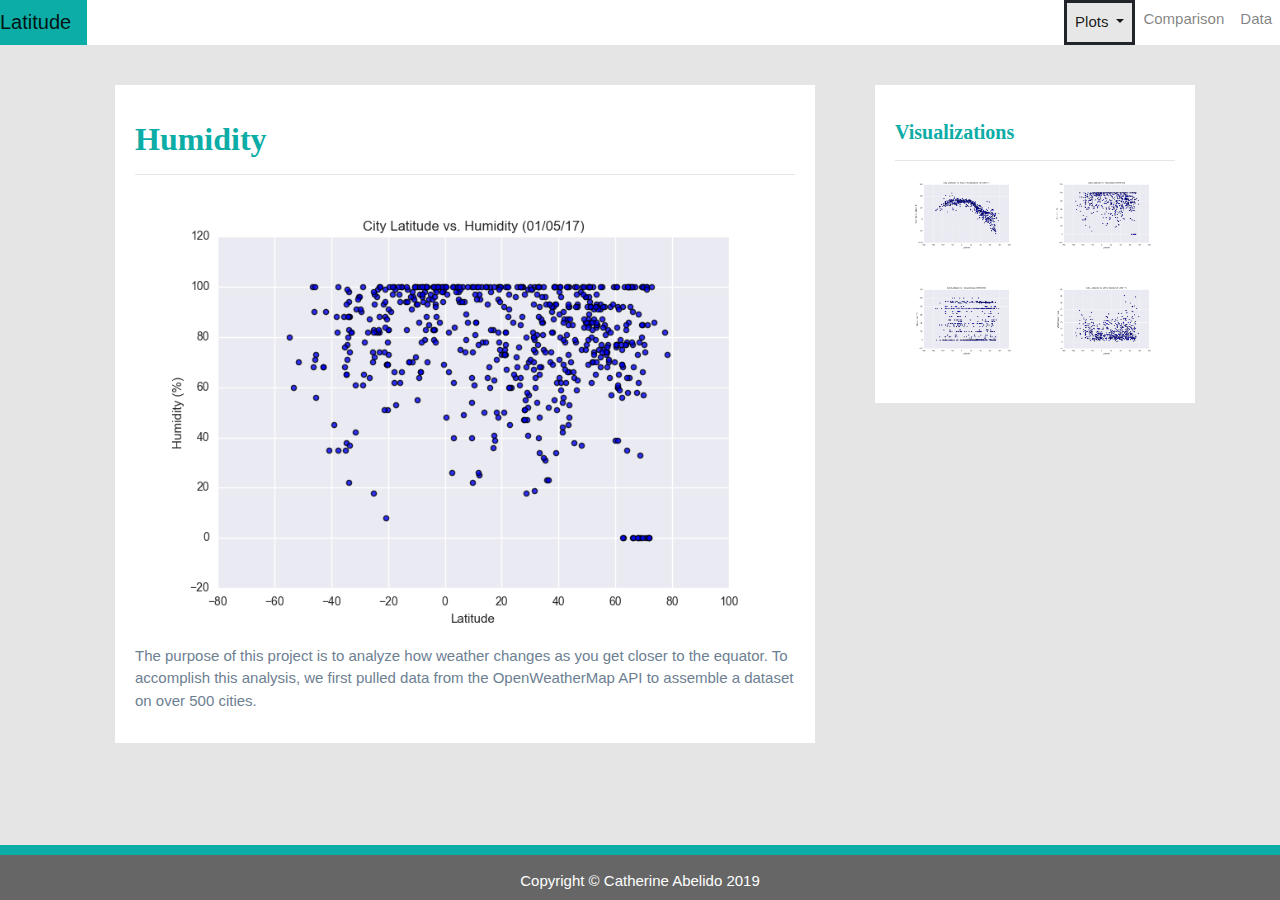
<file: Humidity_Page.html>
<!DOCTYPE html>
<html lang="en">

<head>
  <!-- Required meta tags -->
  <meta charset="utf-8">
  <meta name="viewport" content="width=device-width, initial-scale=1, shrink-to-fit=no">

  <!-- Bootstrap CSS -->
  <link rel="stylesheet" href="https://maxcdn.bootstrapcdn.com/bootstrap/4.0.0/css/bootstrap.min.css"
    integrity="sha384-Gn5384xqQ1aoWXA+058RXPxPg6fy4IWvTNh0E263XmFcJlSAwiGgFAW/dAiS6JXm" crossorigin="anonymous">
  <title>Data Visualization</title>

  <!-- CSS Link -->
  <link rel="stylesheet" type=text/css href="style.css">
</head>

<body>
  <nav class="navbar navbar-light bg-light navbar-expand-lg">
    <a href="Index.html" class="navbar-brand {margin-left:500 px Important!} ">Latitude</a>
    <button class="navbar-toggler" data-toggle="collapse" data-target="#navbarCollapse">
      <span class="navbar-toggler-icon"></span>
    </button>
    <div class="collapse navbar-collapse" id="navbarCollapse">
      <ul class="navbar-nav ml-auto">
        <li class="nav-item active dropdown">
          <a class="nav-link dropdown-toggle" href="#" id="navbarDropdown" role="button" data-toggle="dropdown"
            aria-haspopup="true" aria-expanded="false">
            Plots
          </a>
          <div class="dropdown-menu">
            <a href="Max_Temperature_Page.html" class="dropdown-item">Max Temperature</a>
            <a href="Humidity_Page.html" class="dropdown-item">Humidity</a>
            <a href="Cloudiness_Page.html" class="dropdown-item">Cloudiness</a>
            <a href="Wind_Speed_Page.html" class="dropdown-item">Wind Speed</a>
          </div>
        <li class="nav-item">
          <a href="Comparison.html" class="nav-link">Comparison</a>
        </li>
        <li class="nav-item">
          <a href="Data.html" class="nav-link">Data</a>
        </li>
      </ul>
    </div>
  </nav>

  <div class="container" style="margin-top:10px">
    <div class="row">
      <div class="col-lg-8 col-md-12">
        <!-- Main feature box -->
        <div class="box">
          <h2 class="title">Humidity</h2>
          <hr>
          <img src="_Humidity.png" class="img-fluid"
            alt="Humidity Plot">
          <p>The purpose of this project is to analyze how weather changes as you get closer to the equator. To
            accomplish this analysis, we first pulled data from the OpenWeatherMap API to assemble a dataset on over
            500 cities.</p>
          </div>
      </div>
      <div class="col-lg-4 col-md-12">
        <!-- Right Box -->
        <div class="box">
          <h5 class="title">Visualizations</h5>
          <hr>


          <div class="container">
            <div class="row" style="padding-bottom: 30px;">
              <div class="col-lg-6">
                <a href="Max_Temperature_Page.html">
                  <img class="img-fluid" src="_Max_Temp.png" alt="Max Temperature Image Plot">
                </a>
              </div>
              <div class="col-lg-6">
                <a href="Humidity_Page.html">
                  <img class="img-fluid" src="_Humidity.png" alt="Humidity Plot">
                </a>
              </div>
            </div>

            <div class="row" style="padding-bottom: 30px;">
              <div class="col-lg-6">
                <a href="Cloudiness_Page.html">
                  <img class="img-fluid" src="_Cloudiness.png" alt="Cloudiness Plot">
                </a>
              </div>
              <div class="col-lg-6">
                <a href="Wind_Speed_Page.html">
                  <img class="img-fluid" src="_Wind_Speed.png" alt="Wind Speed Plot">
                </a>
              </div>


            </div>
          </div>


        </div>
      </div>
    </div>
  </div>
  </div>
  </div>
  <!-- Footer Section -->
  <footer>
    <div class="footer">Copyright &copy; Catherine Abelido 2019</div>
  </footer>
  <!-- Optional JavaScript -->
  <!-- jQuery first, then Popper.js, then Bootstrap JS -->
  <script src="https://code.jquery.com/jquery-3.2.1.slim.min.js"
    integrity="sha384-KJ3o2DKtIkvYIK3UENzmM7KCkRr/rE9/Qpg6aAZGJwFDMVNA/GpGFF93hXpG5KkN"
    crossorigin="anonymous"></script>
  <script src="https://cdnjs.cloudflare.com/ajax/libs/popper.js/1.12.9/umd/popper.min.js"
    integrity="sha384-ApNbgh9B+Y1QKtv3Rn7W3mgPxhU9K/ScQsAP7hUibX39j7fakFPskvXusvfa0b4Q"
    crossorigin="anonymous"></script>
  <script src="https://maxcdn.bootstrapcdn.com/bootstrap/4.0.0/js/bootstrap.min.js"
    integrity="sha384-JZR6Spejh4U02d8jOt6vLEHfe/JQGiRRSQQxSfFWpi1MquVdAyjUar5+76PVCmYl"
    crossorigin="anonymous"></script>

</body>

</html>
</file>
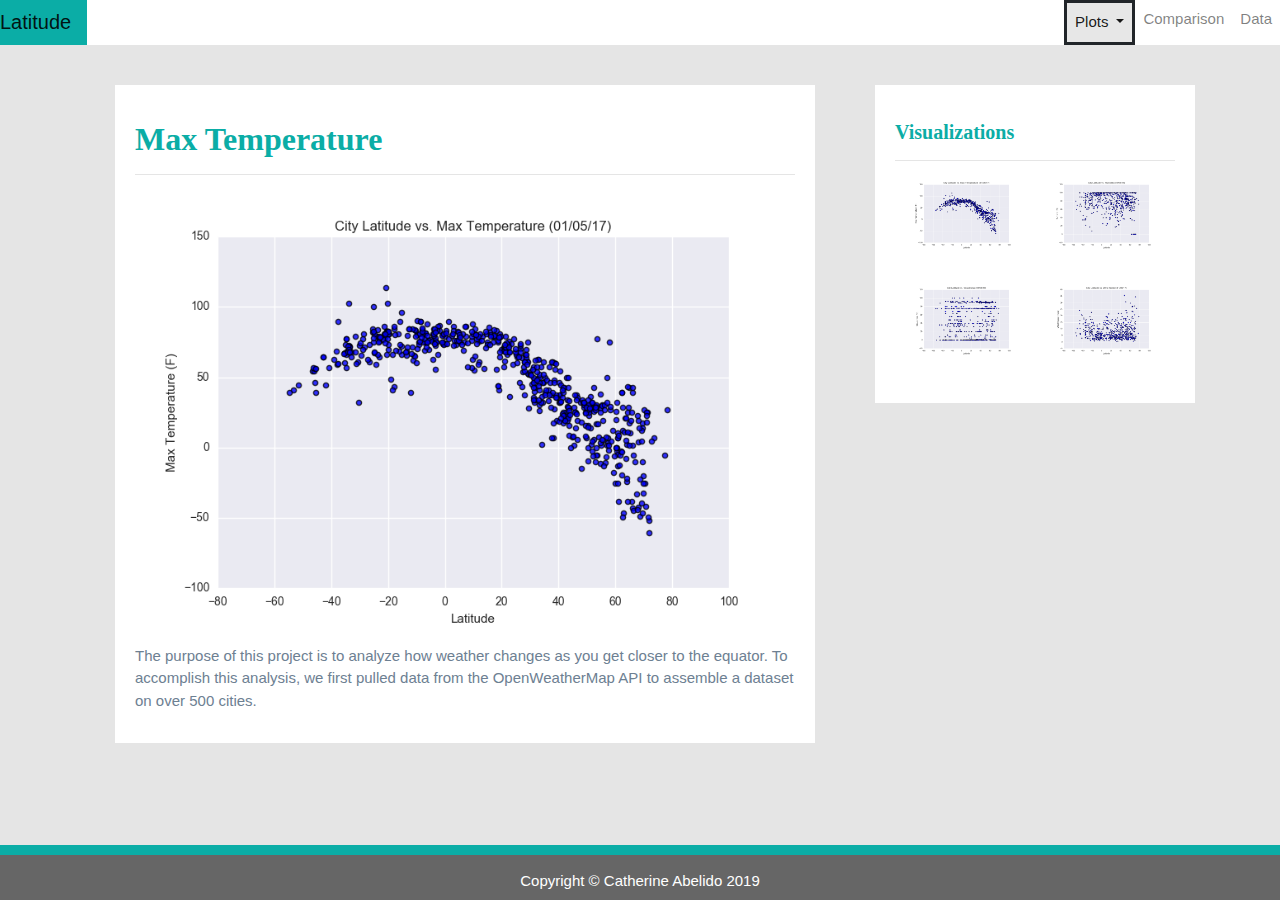
<file: Max_Temperature_Page.html>
<!DOCTYPE html>
<html lang="en">

<head>
    <!-- Required meta tags -->
    <meta charset="utf-8">
    <meta name="viewport" content="width=device-width, initial-scale=1, shrink-to-fit=no">

    <!-- Bootstrap CSS -->
    <link rel="stylesheet" href="https://maxcdn.bootstrapcdn.com/bootstrap/4.0.0/css/bootstrap.min.css"
        integrity="sha384-Gn5384xqQ1aoWXA+058RXPxPg6fy4IWvTNh0E263XmFcJlSAwiGgFAW/dAiS6JXm" crossorigin="anonymous">
    <title>Data Visualization</title>

    <!-- CSS Link -->
    <link rel="stylesheet" type=text/css href="style.css">
</head>

<body>
    <nav class="navbar navbar-light bg-light navbar-expand-lg">
        <a href="Index.html" class="navbar-brand {margin-left:500 px Important!} ">Latitude</a>
        <button class="navbar-toggler" data-toggle="collapse" data-target="#navbarCollapse">
            <span class="navbar-toggler-icon"></span>
        </button>
        <div class="collapse navbar-collapse" id="navbarCollapse">
            <ul class="navbar-nav ml-auto">
                <li class="nav-item active dropdown">
                    <a class="nav-link dropdown-toggle" href="#" id="navbarDropdown" role="button"
                        data-toggle="dropdown" aria-haspopup="true" aria-expanded="false">
                        Plots
                    </a>
                    <div class="dropdown-menu">
                        <a href="Max_Temperature_Page.html" class="dropdown-item">Max Temperature</a>
                        <a href="Humidity_Page.html" class="dropdown-item">Humidity</a>
                        <a href="Cloudiness_Page.html" class="dropdown-item">Cloudiness</a>
                        <a href="Wind_Speed_Page.html" class="dropdown-item">Wind Speed</a>
                    </div>
                <li class="nav-item">
                    <a href="Comparison.html" class="nav-link">Comparison</a>
                </li>
                <li class="nav-item">
                    <a href="Data.html" class="nav-link">Data</a>
                </li>
            </ul>
        </div>
    </nav>

    <div class="container" style="margin-top:10px">
        <div class="row">
            <div class="col-lg-8 col-md-12">
                <!-- Main feature box -->
                <div class="box">
                    <h2 class="title">Max Temperature</h2>
                    <hr>
                    <img src="_Max_Temp.png" class="img-fluid" alt="Max Temperature Plot">
                    <p>The purpose of this project is to analyze how weather changes as you get closer to the equator.
                        To
                        accomplish this analysis, we first pulled data from the OpenWeatherMap API to assemble a dataset
                        on over
                        500 cities.</p>
                </div>
            </div>
            <div class="col-lg-4 col-md-12">
                <!-- Right Box -->
                <div class="box">
                    <h5 class="title">Visualizations</h5>
                    <hr>


                    <div class="container">
                        <div class="row" style="padding-bottom: 30px;">
                            <div class="col-lg-6">
                                <a href="Max_Temperature_Page.html">
                                    <img class="img-fluid" src="_Max_Temp.png" alt="Max Temperature Image Plot">
                                </a>
                            </div>
                            <div class="col-lg-6">
                                <a href="Humidity_Page.html">
                                    <img class="img-fluid" src="_Humidity.png" alt="Humidity Plot">
                                </a>
                            </div>
                        </div>

                        <div class="row" style="padding-bottom: 30px;">
                            <div class="col-lg-6">
                                <a href="Cloudiness_Page.html">
                                    <img class="img-fluid" src="_Cloudiness.png" alt="Cloudiness Plot">
                                </a>
                            </div>
                            <div class="col-lg-6">
                                <a href="Wind_Speed_Page.html">
                                    <img class="img-fluid" src="_Wind_Speed.png" alt="Wind Speed Plot">
                                </a>
                            </div>


                        </div>
                    </div>


                </div>
            </div>
        </div>
    </div>
    </div>
    </div>
    <!-- Footer Section -->
    <footer>
        <div class="footer">Copyright &copy; Catherine Abelido 2019</div>
    </footer>
    <!-- Optional JavaScript -->
    <!-- jQuery first, then Popper.js, then Bootstrap JS -->
    <script src="https://code.jquery.com/jquery-3.2.1.slim.min.js"
        integrity="sha384-KJ3o2DKtIkvYIK3UENzmM7KCkRr/rE9/Qpg6aAZGJwFDMVNA/GpGFF93hXpG5KkN"
        crossorigin="anonymous"></script>
    <script src="https://cdnjs.cloudflare.com/ajax/libs/popper.js/1.12.9/umd/popper.min.js"
        integrity="sha384-ApNbgh9B+Y1QKtv3Rn7W3mgPxhU9K/ScQsAP7hUibX39j7fakFPskvXusvfa0b4Q"
        crossorigin="anonymous"></script>
    <script src="https://maxcdn.bootstrapcdn.com/bootstrap/4.0.0/js/bootstrap.min.js"
        integrity="sha384-JZR6Spejh4U02d8jOt6vLEHfe/JQGiRRSQQxSfFWpi1MquVdAyjUar5+76PVCmYl"
        crossorigin="anonymous"></script>

</body>

</html>
</file>
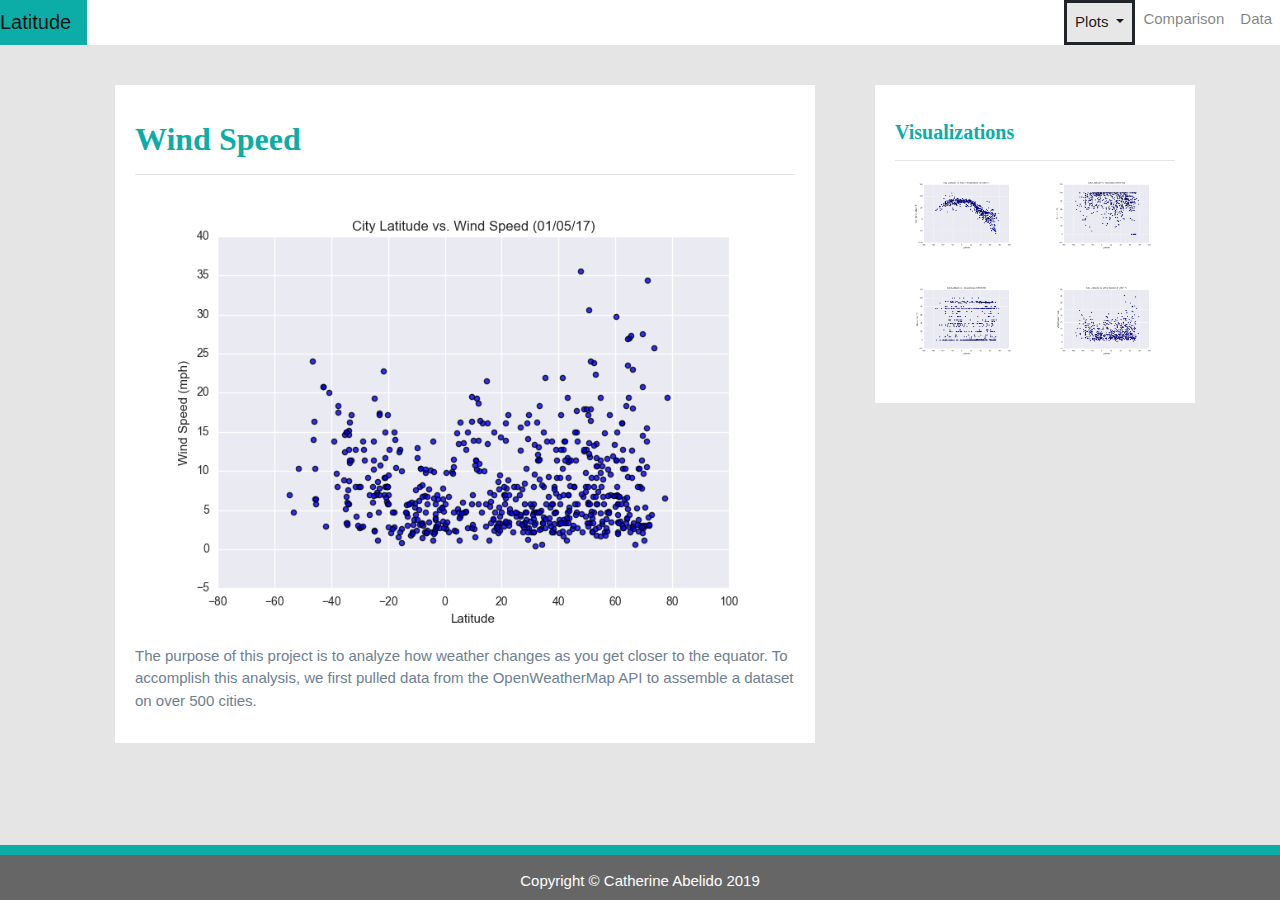
<file: Wind_Speed_Page.html>
<!DOCTYPE html>
<html lang="en">

<head>
  <!-- Required meta tags -->
  <meta charset="utf-8">
  <meta name="viewport" content="width=device-width, initial-scale=1, shrink-to-fit=no">

  <!-- Bootstrap CSS -->
  <link rel="stylesheet" href="https://maxcdn.bootstrapcdn.com/bootstrap/4.0.0/css/bootstrap.min.css"
    integrity="sha384-Gn5384xqQ1aoWXA+058RXPxPg6fy4IWvTNh0E263XmFcJlSAwiGgFAW/dAiS6JXm" crossorigin="anonymous">
  <title>Data Visualization</title>

  <!-- CSS Link -->
  <link rel="stylesheet" type=text/css href="style.css">
</head>

<body>
  <nav class="navbar navbar-light bg-light navbar-expand-lg">
    <a href="Index.html" class="navbar-brand {margin-left:500 px Important!} ">Latitude</a>
    <button class="navbar-toggler" data-toggle="collapse" data-target="#navbarCollapse">
      <span class="navbar-toggler-icon"></span>
    </button>
    <div class="collapse navbar-collapse" id="navbarCollapse">
      <ul class="navbar-nav ml-auto">
        <li class="nav-item active dropdown">
          <a class="nav-link dropdown-toggle" href="#" id="navbarDropdown" role="button" data-toggle="dropdown"
            aria-haspopup="true" aria-expanded="false">
            Plots
          </a>
          <div class="dropdown-menu">
            <a href="Max_Temperature_Page.html" class="dropdown-item">Max Temperature</a>
            <a href="Humidity_Page.html" class="dropdown-item">Humidity</a>
            <a href="Cloudiness_Page.html" class="dropdown-item">Cloudiness</a>
            <a href="Wind_Speed_Page.html" class="dropdown-item">Wind Speed</a>
          </div>
        <li class="nav-item">
          <a href="Comparison.html" class="nav-link">Comparison</a>
        </li>
        <li class="nav-item">
          <a href="myTable.htm" class="nav-link">Data</a>
        </li>
      </ul>
    </div>
  </nav>

  <div class="container" style="margin-top:10px">
    <div class="row">
      <div class="col-lg-8 col-md-12">
        <!-- Main feature box -->
        <div class="box">
          <h2 class="title">Wind Speed</h2>
          <hr>
          <img src="_Wind_Speed.png" class="img-fluid"
            alt="Wind Speed Plot">
          <p>The purpose of this project is to analyze how weather changes as you get closer to the equator. To
            accomplish this analysis, we first pulled data from the OpenWeatherMap API to assemble a dataset on over
            500 cities.</p>
          </div>
      </div>
      <div class="col-lg-4 col-md-12">
        <!-- Right Box -->
        <div class="box">
          <h5 class="title">Visualizations</h5>
          <hr>


          <div class="container">
            <div class="row" style="padding-bottom: 30px;">
              <div class="col-lg-6">
                <a href="Max_Temperature_Page.html">
                  <img class="img-fluid" src="_Max_Temp.png" alt="Max Temperature Image Plot">
                </a>
              </div>
              <div class="col-lg-6">
                <a href="Humidity_Page.html">
                  <img class="img-fluid" src="_Humidity.png" alt="Humidity Plot">
                </a>
              </div>
            </div>

            <div class="row" style="padding-bottom: 30px;">
              <div class="col-lg-6">
                <a href="Cloudiness_Page.html">
                  <img class="img-fluid" src="_Cloudiness.png" alt="Cloudiness Plot">
                </a>
              </div>
              <div class="col-lg-6">
                <a href="Wind_Speed_Page.html">
                  <img class="img-fluid" src="_Wind_Speed.png" alt="Wind Speed Plot">
                </a>
              </div>


            </div>
          </div>


        </div>
      </div>
    </div>
  </div>
  
  <!-- Footer Section -->
  <footer>
    <div class="footer">Copyright &copy; Catherine Abelido 2019</div>
  </footer>
  <!-- Optional JavaScript -->
  <!-- jQuery first, then Popper.js, then Bootstrap JS -->
  <script src="https://code.jquery.com/jquery-3.2.1.slim.min.js"
    integrity="sha384-KJ3o2DKtIkvYIK3UENzmM7KCkRr/rE9/Qpg6aAZGJwFDMVNA/GpGFF93hXpG5KkN"
    crossorigin="anonymous"></script>
  <script src="https://cdnjs.cloudflare.com/ajax/libs/popper.js/1.12.9/umd/popper.min.js"
    integrity="sha384-ApNbgh9B+Y1QKtv3Rn7W3mgPxhU9K/ScQsAP7hUibX39j7fakFPskvXusvfa0b4Q"
    crossorigin="anonymous"></script>
  <script src="https://maxcdn.bootstrapcdn.com/bootstrap/4.0.0/js/bootstrap.min.js"
    integrity="sha384-JZR6Spejh4U02d8jOt6vLEHfe/JQGiRRSQQxSfFWpi1MquVdAyjUar5+76PVCmYl"
    crossorigin="anonymous"></script>

</body>

</html>
</file>
<file: style.css>
/* Body */
body{
    background-color: #9e9e9e45; 
}

.active, .dropdown-menu .dropdown-item:active a:hover{
    background-color:#E7E7E7!important; 
}
.dropdown-item{
    color: #6D8092 !important; 
}
.dropdown .dropdown-menu .dropdown-item:active, .dropdown .dropdown-menu .dropdown-item:hover{
    background-color:#E7E7E7 !important; 
}
a{
    color: #6D8092;
    font-size: 15px; 
}
.nav-link:hover{
    background-color:#E7E7E7 !important;
    border-color: #0BADA6;
    border-style: solid; 
}
   .navbar-expand-lg{
    background-color: #0BADA6 !important;
    }
    .navbar{
        max-height: none; 
        padding: inherit;
    }
    .navbar div{
        margin: inherit; 
        background-color: white;  
    }
.navbar-brand:hover{
    color: rgb(175, 175, 175) !important;
    /* border-color:#0BADA6; */
    border-style: solid; 
}
/* Images */
    
.active, .hover{
    /* border-color:#0BADA6; */
    border-style: solid; 
 
}

/* Title Class  */
.title{
     color:  #0BADA6;  
    font-family: Georgia, 'Times New Roman', Times, serif;
    font-weight: bolder; 
    padding-top: 25px;
}
/* Subtitle Class */
.subtitle{
    color: #0BADA6;  
    font-family: Georgia, 'Times New Roman', Times, serif;
    font-weight: bolder; 
    padding-top: 20px;
}



/* Paragraph Element */
p{
 color: #6D8092;
 font-family: Arial, Helvetica, sans-serif;
 font-size: 15px; 
}
/* Box Class */
.box {
    margin-top: 30px; 
    margin-left: 30px;
    margin-bottom: 62px; 
    padding: 10px 20px 15px; 
    color:black;
    background-color: white; 

  }
/* Table */
   .table{ 
     font-family: Arial, Helvetica, sans-serif;
     font-size: 12px; 
             
  } 
 
/* Footer */
footer{
    background-color: #666666; 
    border-top-style: solid; 
    border-top-width: 10px; 
    border-top-color: #0BADA6;
    color: white; 
    min-height: 55px; 
    font-family: Arial, Helvetica, sans-serif;
    font-size: 15px; 
    text-align: center; 
    position: fixed;
    left: 0;
    bottom: 0;
    width: 100%;
    padding-top: 15px; 
    }


.navbar div{
  margin: inherit; 
  background-color: white;  
}

.button{
 margin-right:30px;
}
</file>
